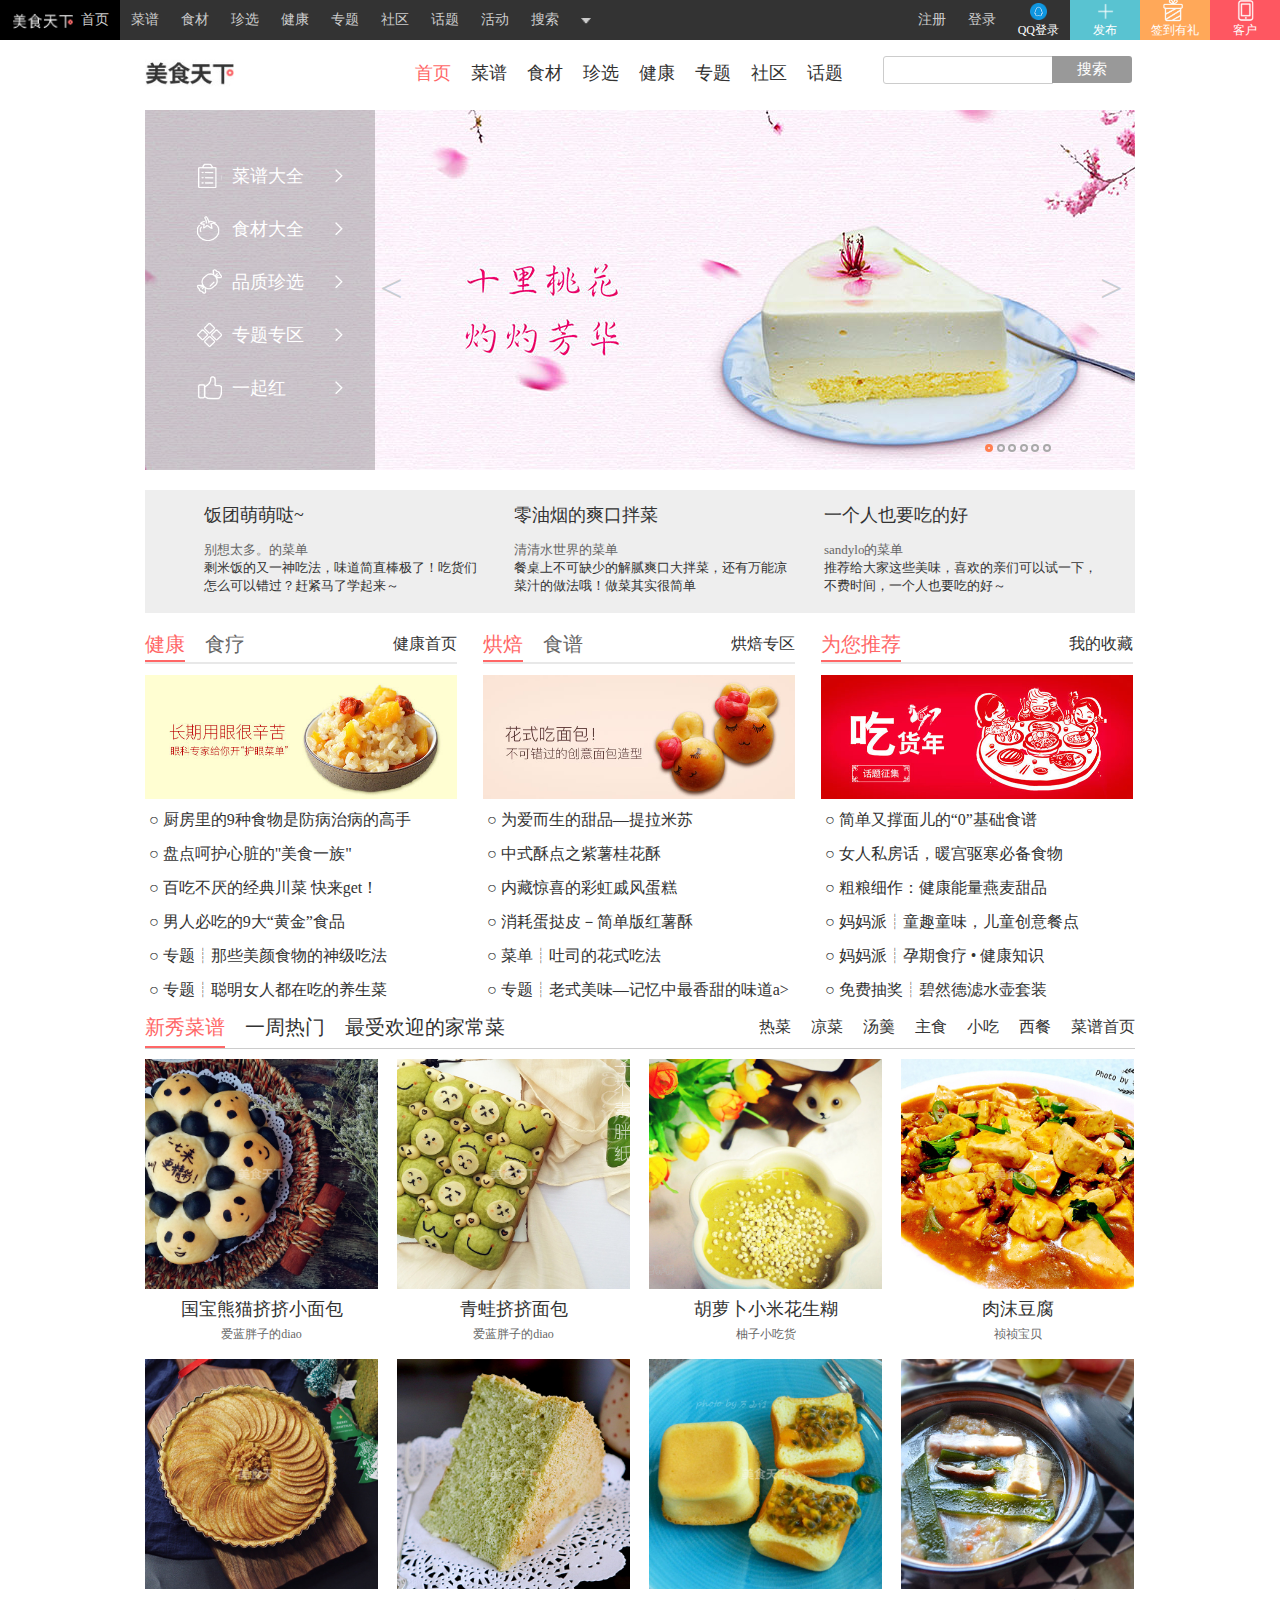
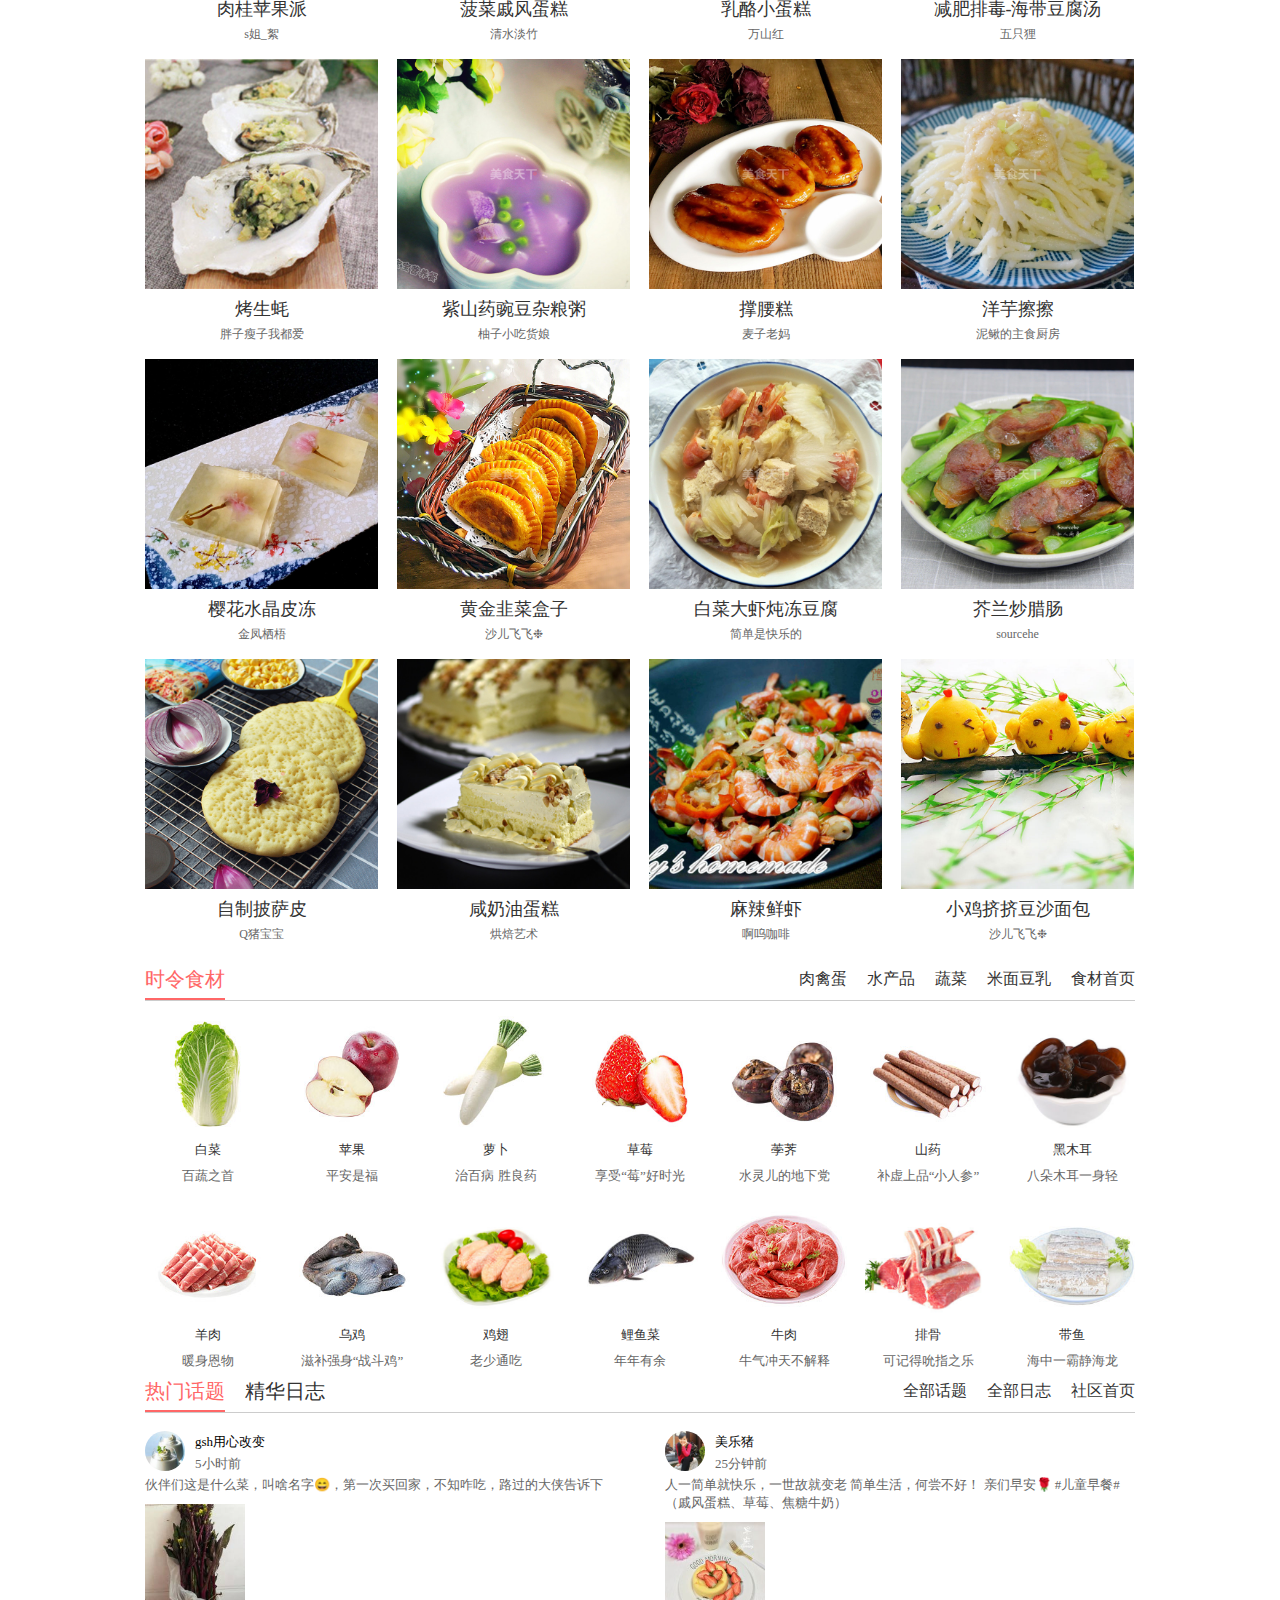
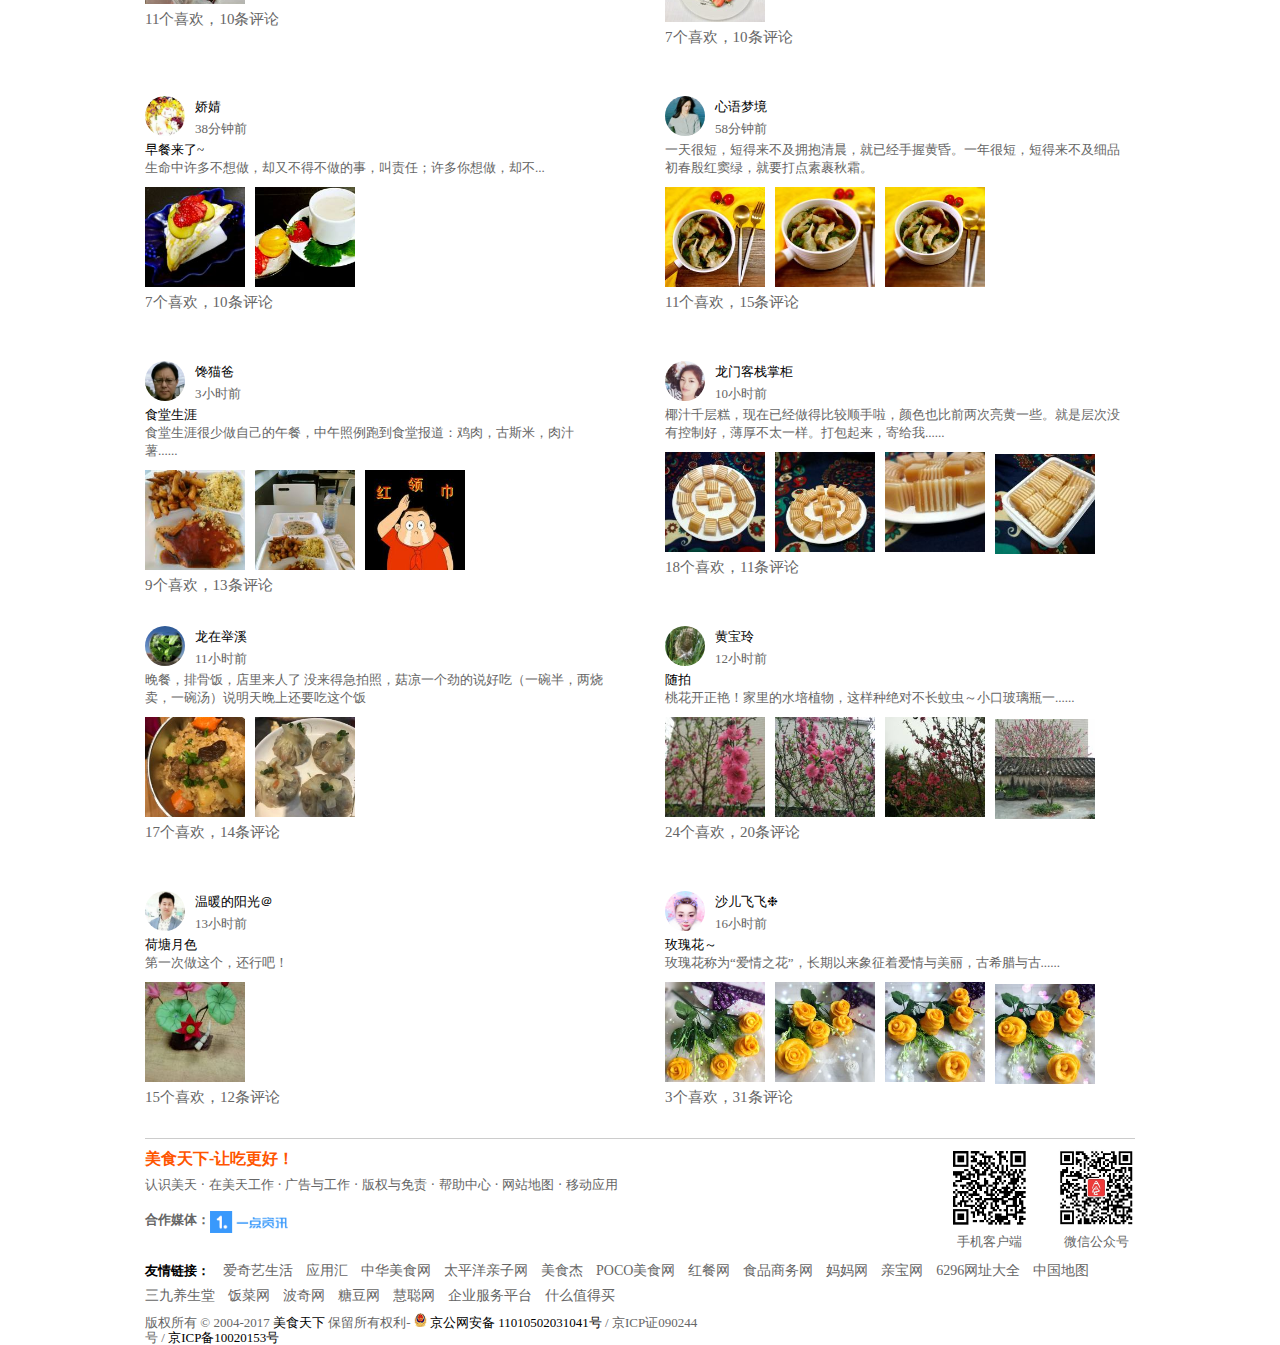
<file: index.html>
<!DOCTYPE html>
<html>
	<head>
		<meta charset="UTF-8">
		<title></title>
		<link rel="stylesheet" type="text/css" href="css/meishi.css"/>
		<link rel="stylesheet" href="css/common.css" />
		<script  src="js/goTotop.js"></script>
	</head>
	<body>
				<!------------头部导航栏------->
			<header>
				<div class="top_left fl"><!--左边导航-->
					<ul>
						<li  class="meishi_logo"><a href="index.html" title="美食天下"><img src="image/meishi/logo.png"/><span style="color:rgb(204, 204, 204)">首页</span></a></li>
						<li><a href="html/caipu_shouye.html" title="菜谱">菜谱</a></li>
						<li><a href="html/shicai.html"title="食材">食材</a></li>
						<li><a href="html/zhenxuan.html" title="珍选">珍选</a></li>
						<li><a href="html/jiankang.html"title="健康">健康</a></li>
						<li><a href="html/zhuanti.html"title="专题">专题</a></li>
						<li><a href="html/shequ.html"title="社区">社区</a></li>
						<li><a href="html/huati.html" title="话题">话题</a></li>
						<li><a href="html/huodong.html" title="活动">活动</a></li>
						<li><a href=""title="搜索">搜索</a></li>
						<li class="sanjiao_sub">
							<img src="image/meishi/sanjiao.png"  width="10" height="40"/>
							<div >
								<p><a>烘焙</a></p>
								<p><a>妈妈派</a></p>
							</div>
						   
						</li>
					</ul>
				 
				</div><!--左边导航结束-->
				<!--右边导航-->
				<div class="top_right fr">
					<ul>
						<li><a href="html/login.html">注册</a></li>
						<li><a href="html/login.html">登录</a></li>
						<li  class="qq"><a href="">QQ登录</a>
							<div class="qq_sub">
								<p><a href="">微博登录</a></p>
								<p><a href="">微信登录</a></p>
							</div>
						
						</li>
						<li style="background: #59c3d1;" class="fabu""><a href="javascript:;" class="fa">发布</a>
							<div class="fabu_sub">
								<p><a href="javascript:;">发菜谱</a></p>
								<p><a href="javascript:;">发话题</a></p>
								<p><a href="javascript:;">发日志</a></p>
							</div>
						</li>
						<li style="background: #ffa859;"  class="qiandao"><a href=""class="qa">签到有礼</a></li>
						<li style="background: #fe5761" class="kehu"><a href="" class="ka"> 客户</a></li>
					</ul>
					
					
				</div>
				<!--右边导航结束-->
			</header>
			<!--头部导航栏结束-->
			<!--<header>
				<div class="top_left fl">
					<ul>
						<li  class="meishi_logo"><a href="index.html" title="美食天下"><img src="image/meishi/logo.png"/><span>首页</span></a></li>
						<li><a href="html/caipu_shouye.html" title="菜谱">菜谱</a></li>
						<li><a href="html/shicai.html"title="食材">食材</a></li>
						<li><a href="html/zhenxuan.html" title="珍选">珍选</a></li>
						<li><a href="html/jiankang.html"title="健康">健康</a></li>
						<li><a href="html/zhuanti.html"title="专题">专题</a></li>
						<li><a href="html/shequ.html"title="社区">社区</a></li>
						<li><a href="html/huati.html" title="话题">话题</a></li>
						<li><a href="html/huodong.html" title="活动">活动</a></li>
						<li><a href=""title="搜索">搜索</a></li>
						<li class="sanjiao_sub">
							<img src="image/meishi/sanjiao.png"  width="10" height="40"/>
							<div >
								<p><a>烘焙</a></p>
								<p><a>妈妈派</a></p>
							</div>
						    
						
							
						</li>
					</ul>
				 
				</div>
				<div class="top_right">
					<ul>
						<li><a href="html/login.html">注册</a></li>
						<li><a href="html/login.html">登录</a></li>
						<li  class="qq"><a href="">QQ登录</a>
							<div class="qq_sub">
								<p><a href="">微博登录</a></p>
								<p><a href="">微信登录</a></p>
							</div>
						
						</li>
						<li style="background: #59c3d1;" class="fabu""><a href="" class="fa">发布</a>
							<div class="fabu_sub">
								<p><a href="">发菜谱</a></p>
								<p><a href="">发话题</a></p>
								<p><a href="">发日志</a></p>
							</div>
						</li>
						<li style="background: #ffa859;"  class="qiandao"><a href=""class="qa">签到有礼</a></li>
						<li style="background: #fe5761" class="kehu"><a href="" class="ka"> 客户</a></li>
					</ul>
					
					
				</div>
			</header>-->
			
			<!--下边-->
			<div class="bottom clearfix">
				<div class="nanv clearfix"><!--导航栏-->
					<a href="" class="fl"><img src="image/meishi/meishi.jpg" height="68"/></a>
					<ul class="fl content_nanv" style="margin-left:-40px;overflow:hidden;">
						<li><a href=""style="
	color: #ff6767;
;">首页</a></li>
						<li><a href="html/caipu_shouye.html" title="菜谱">菜谱</a></li>
						<li><a href="html/shicai.html"title="食材">食材</a></li>
						<li><a href="html/zhenxuan.html" title="珍选">珍选</a></li>
						<li><a href="html/jiankang.html"title="健康">健康</a></li>
						<li><a href="html/zhuanti.html"title="专题">专题</a></li>
						<li><a href="html/shequ.html"title="社区">社区</a></li>
						<li><a href="html/huati.html" title="话题">话题</a></li>
					</ul>
					<div class="input fl">
						
						<form action="">
							<input type="search"  class="search_inp"/>
							
							<a href="" class="a_btn"><input type="button" class="button_inp" value="搜索" /></a>
							
						</form>
						
					</div>
					
				</div><!--导航栏结束-->
				<!----------------------------------------------------------------------->
				<div id="banner"><!--banner内容-->
					
						<div style="z-index:2;" class="control">
							<span id="pre"><</span>
                            <span id="next">></span>
                             <ul id="dot">

                                <li index="0" class="on"></li>
                                <li index="1"></li>
                                <li index="2"></li>
                                <li index="3"></li>
                                <li index="4"></li>
                                <li index="5"></li>
                              

                            </ul>
						</div>
						
						<div class="banner_nanv" style="z-index:3;">
							<ul >
							     <li><a href="html/caipu_shouye.html" title="菜谱" class="caipu">菜谱大全<span class="fr"></span></a>
							     	<div class="banner_nanv_sub clearfix" style="z-index:3;">
							     		<a href="">&nbsp;冬季食谱<br /><span>看看大家都在吃啥</span></a>
							     		<a href="" >     早餐<span>像国王一样早餐</span></a>
							     		<a href="">   高颜值<span>颜控专用通道</span></a>
							     		<a href="">    凉菜<span>精选2600道</span></a>
							     		<a href="">     热菜<span>精选42500道</span></a>
							     		<a href="">     汤羹<span>精选6800道</span></a>
							     		<a href="">     主食<span>精选18000道</span></a>
							     		<a href="">     小吃<span>精选11000道</span></a>
							     		<a href=""> 酱泡腌菜<span>精选700道</span></a>
							     		<a href="">  新秀菜谱<span>最新的优秀菜谱</span></a>
							     		<a href=""> &nbsp;人气菜肴<span>超过50人收藏</span></a>
							     		<a href="">  所有分类<span>美天的神奇饭盒</span></a>
							     	</div>
							     	
							     </li>
							     <li><a href="html/shicai.html"title="食材" class="shicai">食材大全<span class="fr"></span></a>
							     	<div class="banner_nanv_sub clearfix" style="z-index:3;">
							     		<a href="">     秋葵<span>新晋C王</span></a>
							     		<a href="" >    西红柿<span>共3160道菜谱</span></a>
							     		<a href="">    黑木耳<span>百搭配菜，防雾霾</span></a>
							     		<a href="">   小龙虾<span>红到勾心，辣到流泪</span></a>
							     		<a href="">     螃蟹<span>全民爆红</span></a>
							     		<a href="">     鸡翅<span>共1156道菜谱</span></a>
							     		<a href="">   肉禽蛋<span>共231种</span></a>
							     		<a href="">   水产品<span>共288种</span></a>
							     		<a href="">  蔬菜瓜菌<span>共473种</span></a>
							     		<a href=""> &nbsp;鲜果干果<span>共196种</span></a>
							     		<a href="">  米面豆乳<span>共180种</span></a>
							     		
							     		<a href=""> 营养排行<span>看看谁TOP！</span></a>
							     	</div>
							     </li>
							     <li><a href="html/zhenxuan.html" title="珍选" class="pinzhi">品质珍选<span class="fr"></span></a>
							     	<div class="banner_nanv_sub clearfix" style="z-index:3;">
							     		<a href="">  浪漫七夕<span>为他挑选一份小礼物</span></a>
							     		<a href="" >   葡萄酒<span>亚马逊海外直采</span></a>
							     		<a href="">     咖啡<span>和生活约会</span></a>
							     		<a href=""> 限时秒杀<span>抢到就是赚到，手慢无</span></a>
							     		<a href="">   白菜价<span>超值爆款</span></a>
							     		<a href="">  买了又买<span> 又双叒叕买</span></a>
							     		<a href="">  厨房神器<span>神器在手，美食无忧</span></a>
							     		<a href="">  镇店之宝<span>不可错过的明星产品</span></a>
							     		<a href="">  海淘食光<span>搜罗全世界的好东西</span></a>
							     		
							     	</div>
							     </li>
							     <li><a href="html/zhuanti.html" class="zhuanti">专题专区<span class="fr"></span></a>
							     	<div class="banner_nanv_sub clearfix" style="z-index:3;">
							     		<a href="">     菜单<span>由网友创建的专题</span></a>
							     		<a href="" >    家常菜谱<span>居家必备368款</span></a>
							     		<a href="">   食疗食补<span>共212个专题</span></a>
							     		<a href="" style="background: url(image/meishi/mamapai.jpg) no-repeat 10px 20px;background-size: 100%; width:180px; height: 100%;" ></a>
							     		<a href="" style="background: url(image/meishi/hongbei.jpg) no-repeat 10px 20px; background-size: 100%; width:180px; height: 100%;" ></a>
							     	</div>
							     </li>
							     <li><a href="" class="yiqihong">一起红<span class="fr"></span></a>
							     	<div class="banner_nanv_sub clearfix" style="z-index:3;">
							     	<a href="" style="background: url(image/meishi/erweima.jpg) no-repeat 130px; width: 450px; height: 170px; background-size:25%;"></a>
							     	<a href="" style="background: url(image/meishi/tu.jpg) no-repeat; width: 450px; height: 170px; background-size:80%;"></a>
							     	</div>
							     </li>
						    </ul>
						</div>
						<div id="list" style="z-index:1;">
							<a href="#" style="z-index: 6; display: block;" ><img src="image/meishi/banner01.jpg"></a>
							<a href="#" style="z-index: 5; display: none;" ><img src="image/meishi/banner02.jpg"></a>
                            <a href="#" style="z-index: 4; display: none;" ><img src="image/meishi/banner03.jpg" ></a>
                            <a href="#" style="z-index: 3; display: none;"><img src="image/meishi/banner04.jpg"></a>
                            <a href="#" style="z-index: 2; display: none;"><img src="image/meishi/banner05.jpg"></a>
                            <a href="#" style="z-index: 1; display: none;"><img src="image/meishi/banner06.jpg"></a>
							
						</div>
						
						
						
						
						
					
					
				    
					
				</div>
				<!---------------------------------------介绍----------------------------->
				<!--介绍内容-->
				<div class="jieshao">
					<div class="jieshao_control" >
							<div id="jieshao_pre"><</div>
                            <div id="jieshao_next">></div>
                             <!--<div id="jieshao_list">-->
					</div>
				    <div id="jieshao_window" >
				    	
                             	<ul id="jieshao_list" style="left:-930px;">
                             		<li><!--04-->
                             			<h2><a href="">春季减脂美味</a></h2>
                             			<p><span>all茄党的菜单   </span><br />春季各种新鲜蔬菜、水果陆续上市，把它们搭配起来食用，既美味又能减肥呢～</p>
                             		</li>
                             		<li>
                             			<h2><a href="">西式糕点</a></h2>
                             			<p><span>weiliya1986的菜单  </span><br />西点，那香甜的味道，不管对男生或是女生而言，无疑都是一种无可抵挡的甜蜜诱</p>
                             		</li>
                             		<li>
                             			<h2><a href="">白色情人节，送给纯洁的TA</a></h2>
                             			<p><span>小美的菜单    </span><br />纯手工曲奇是“白色情人节”的主要礼物，更多的白色情人节礼物供你选择哦~</p>
                             		</li><!--044-->
                             		<li><!--01-->
                             			<h2><a href="">饭团萌萌哒~</a></h2>
                             			<p><span>别想太多。的菜单</span><br />剩米饭的又一神吃法，味道简直棒极了！吃货们怎么可以错过？赶紧马了学起来～</p>
                             		</li>
                             		<li>
                             			<h2><a href="">零油烟的爽口拌菜</a></h2>
                             			<p><span>清清水世界的菜单  </span><br />餐桌上不可缺少的解腻爽口大拌菜，还有万能凉菜汁的做法哦！做菜其实很简单</p>
                             		</li>
                             		<li>
                             			<h2><a href="">一个人也要吃的好</a></h2>
                             			<p><span>sandylo的菜单</span><br />推荐给大家这些美味，喜欢的亲们可以试一下，不费时间，一个人也要吃的好～</p>
                             		</li><!--011-->
                             		<li><!--02-->
                             			<h2><a href="">美味虾的做法</a></h2>
                             			<p><span>衰哥哥的菜单   </span><br />鲜虾是很多吃货的大爱，口感Q弹，而且操作起来也不难，喜欢的快来试试吧~</p>
                             		</li>
                             		<li>
                             			<h2><a href="">营养早餐</a></h2>
                             			<p><span>入他心っ的菜单  </span><br />这里为你整理了丰富的早餐食谱，让你分分钟就能搞定营养健康的早餐～</p>
                             		</li>
                             		<li>
                             			<h2><a href="">滋味烤箱菜</a></h2>
                             			<p><span>好吃宝妈的菜单   </span><br />烤箱不仅可以做出美味诱人的面包、蛋糕，还可以做出各式美味的烤箱菜哦～</p>
                             		</li>
                             		<li><!--03-->
                             			<h2><a href="">惊蛰食甘，润燥解烦</a></h2>
                             			<p><span>小美的菜单   </span><br />惊蛰前后多吃甘甜的碱性食物，坚持“省酸增甘”的饮食原则，以健脾益胃，增进</p>
                             		</li>
                             		<li>
                             			<h2><a href="">菜里放蒜，必定下饭</a></h2>
                             			<p><span>精灵蜜豆的菜单   </span><br />大蒜清脆爽口，用大蒜烧菜更是锦上添花，特别是大蒜烧荤菜不仅能去腥增鲜！</p>
                             		</li>
                             		<li>
                             			<h2><a href="">土豆，怎么做都好吃！</a></h2>
                             			<p><span>srgl的菜单 </span><br />每个吃货都有道特别爱吃的土豆菜品，因为它无论主食、主菜或零食，都能hold住。</p>
                             		</li><!--033-->
                             		<li><!--04-->
                             			<h2><a href="">春季减脂美味</a></h2>
                             			<p><span>all茄党的菜单   </span><br />春季各种新鲜蔬菜、水果陆续上市，把它们搭配起来食用，既美味又能减肥呢～</p>
                             		</li>
                             		<li>
                             			<h2><a href="">西式糕点</a></h2>
                             			<p><span>weiliya1986的菜单  </span><br />西点，那香甜的味道，不管对男生或是女生而言，无疑都是一种无可抵挡的甜蜜诱</p>
                             		</li>
                             		<li>
                             			<h2><a href="">白色情人节，送给纯洁的TA</a></h2>
                             			<p><span>小美的菜单    </span><br />纯手工曲奇是“白色情人节”的主要礼物，更多的白色情人节礼物供你选择哦~</p>
                             		</li><!--044-->
                             		<li><!--01-->
                             			<h2><a href="">饭团萌萌哒~</a></h2>
                             			<p><span>别想太多。的菜单</span><br />剩米饭的又一神吃法，味道简直棒极了！吃货们怎么可以错过？赶紧马了学起来～</p>
                             		</li>
                             		<li>
                             			<h2><a href="">零油烟的爽口拌菜</a></h2>
                             			<p><span>清清水世界的菜单  </span><br />餐桌上不可缺少的解腻爽口大拌菜，还有万能凉菜汁的做法哦！做菜其实很简单</p>
                             		</li>
                             		<li>
                             			<h2><a href="">一个人也要吃的好</a></h2>
                             			<p><span>sandylo的菜单</span><br />推荐给大家这些美味，喜欢的亲们可以试一下，不费时间，一个人也要吃的好～</p>
                             		</li><!--011-->
                             		
                             	</ul>
                             	
                             <!--</div>-->
                             
						<!--</div>-->
						
					
				    </div>
					
				</div>
				<!--------------------------------------------------------------------------->
				<div class="lanmu"><!--栏目新闻-->
					<div class="lanmu_news fl">
						<div class="lanmu_title"><!--栏目标题-->
							<ul class="fl title_left">
								<li><a href="">健康</a></li>
								<li><a href="">食疗</a></li>
							</ul>
							<p class="fr title_right"><a href="">健康首页</a></p>
						</div>
						<div><!--栏目图片-->
							<a href=""><img src="image/meishi/jk01.jpg" width="312" height="124"/></a>
						</div>
						<div class="lanmu_content"><!--栏目内容-->
							<ul class="fl"><!--内容01-->
								<li><a href="">&nbsp;○&nbsp;厨房里的9种食物是防病治病的高手</a></li>
								<li><a href="">&nbsp;○&nbsp;盘点呵护心脏的"美食一族"</a></li>
								<li><a href="">&nbsp;○&nbsp;百吃不厌的经典川菜 快来get！</a></li>
								<li><a href="">&nbsp;○&nbsp;男人必吃的9大“黄金”食品</a></li>
								<li><a href="">&nbsp;○&nbsp;专题┊那些美颜食物的神级吃法</a></li>
								<li><a href="">&nbsp;○&nbsp;专题┊聪明女人都在吃的养生菜</a></li>
								
							</ul>
							
							
						</div>
						
					</div><!--结束-->
					<div class="lanmu_news fl" style="margin: 0 26px;"><!--栏目新闻02-->
						
						<div class="lanmu_title"><!--栏目标题02-->
							<ul class="fl title_left">
								<li><a href="">烘焙</a></li>
								<li><a href="">食谱</a></li>
							</ul>
							<p class="fr title_right"><a href="">烘焙专区</a></p>
						</div>
						<div><!--栏目图片02-->
							<a href=""><img src="image/meishi/jk02.jpg" width="312" height="124"/></a>
						</div>
						<div class="lanmu_content"><!--栏目内容02-->
							<ul class="fl"><!--内容02-->
								<li><a href="">&nbsp;○&nbsp;为爱而生的甜品—提拉米苏</a></li>
								<li><a href="">&nbsp;○&nbsp;中式酥点之紫薯桂花酥</a></li>
								<li><a href="">&nbsp;○&nbsp;内藏惊喜的彩虹戚风蛋糕</a></li>
								<li><a href="">&nbsp;○&nbsp;消耗蛋挞皮－简单版红薯酥</a></li>
								<li><a href="">&nbsp;○&nbsp;菜单┊吐司的花式吃法</a></li>
								<li><a href="">&nbsp;○&nbsp;专题┊老式美味—记忆中最香甜的味道a></li>
								
							</ul>
							
							
						</div>
						
					</div><!--结束-->
					<div class="lanmu_news fl"><!--栏目新闻03-->
						
						<div class="lanmu_title"><!--栏目标题03-->
							<ul class="fl title_left">
								<li><a href=""style="color: #FF6767; border-bottom: 2px solid #FF6767;">为您推荐</a></li>
								
							</ul>
							<p class="fr title_right"><a href="">我的收藏</a></p>
						</div>
						<div><!--栏目图片-->
							<a href=""><img src="image/meishi/jk03.jpg" width="312" height="124"/></a>
						</div>
						<div class="lanmu_content"><!--栏目内容-->
							<ul class="fl"><!--内容03-->
								<li><a href="">&nbsp;○&nbsp;简单又撑面儿的“0”基础食谱</a></li>
								<li><a href="">&nbsp;○&nbsp;女人私房话，暖宫驱寒必备食物</a></li>
								<li><a href="">&nbsp;○&nbsp;粗粮细作：健康能量燕麦甜品</a></li>
								<li><a href="">&nbsp;○&nbsp;妈妈派┊童趣童味，儿童创意餐点</a></li>
								<li><a href="">&nbsp;○&nbsp;妈妈派┊孕期食疗 • 健康知识</a></li>
							    <li><a href="">&nbsp;○&nbsp;免费抽奖┊碧然德滤水壶套装</a></li>
								
							</ul>
							
							
						</div>
						
					</div><!--结束-->
				</div>
				<!-----------------------------新秀菜谱------------------------------------------------------------>
				<div class="title clearfix"><!--菜单标题-->
					<div class="title_left fl"><!--菜单标题左边-->
						<ul>
							<li><a href="">新秀菜谱</a></li>
							<li><a href="">一周热门</a></li>
							<li><a href="">最受欢迎的家常菜</a></li>
						</ul>
						
					</div>
					<div class="title_right fr"><!--菜单右边-->
						<ul>
							<li><a href="">热菜</a></li>
							<li><a href="">凉菜</a></li>
							<li><a href="">汤羹</a></li>
							<li><a href="">主食</a></li>
							<li><a href="">小吃</a></li>
							<li><a href="">西餐</a></li>
							<li><a href="">菜谱首页</a></li>
						</ul>
						
					</div><!--菜单标题结束-->
				</div>
					<div class="menu_list clearfix"><!--菜单列表-->
						<div class="menu_list_tr clearfix"><!--菜单第一行-->
							<ul >
								
								<li ><!--01-->
									<div class="dazi"><a href="" class="dazi"><span><img src="image/meishi/cp55 (2).jpg" width="233" height="230"/></span>国宝熊猫挤挤小面包</a></div>
									<span class="xioazi"><a href="" >爱蓝胖子的diao</a></span>
								</li>
								<li ><!--02-->
									<div class="dazi"><a href="" class="dazi"><span><img src="image/meishi/cp55 (3).jpg" width="233" height="230"/></span>青蛙挤挤面包</a></div>
									<span class="xioazi"><a href="" >爱蓝胖子的diao</a></span>
								</li>
								<li ><!--03-->
									<div class="dazi"><a href="" class="dazi"><span><img src="image/meishi/cp55 (4).jpg" width="233" height="230"/></span>胡萝卜小米花生糊</a></div>
									<span class="xioazi"><a href="" >柚子小吃货</a></span>
								</li>
								<li  style="margin: 0;"><!--04-->
									<div class="dazi"><a href="" class="dazi"><span><img src="image/meishi/cp55 (5).jpg" width="233" height="230"/></span>肉沫豆腐</a></div>
									<span class="xioazi"><a href="" >祯祯宝贝</a></span>
								</li>
								
																
							</ul>
													
						</div><!--菜单第一行结束-->
						<div class="menu_list_tr clearfix"><!--菜单第2行-->
							<ul >
								
								<li ><!--01-->
									<div class="dazi"><a href="" class="dazi"><span><img src="image/meishi/cp55 (6).jpg" width="233" height="230"/></span>肉桂苹果派</a></div>
									<span class="xioazi"><a href="" >s姐_絮</a></span>
								</li>
								<li ><!--02-->
									<div class="dazi"><a href="" class="dazi"><span><img src="image/meishi/cp55 (7).jpg" width="233" height="230"/></span>菠菜戚风蛋糕</a></div>
									<span class="xioazi"><a href="" >清水淡竹</a></span>
								</li>
								<li ><!--03-->
									<div class="dazi"><a href="" class="dazi"><span><img src="image/meishi/cp55 (8).jpg" width="233" height="230"/></span>乳酪小蛋糕</a></div>
									<span class="xioazi"><a href="" >万山红</a></span>
								</li>
								<li  style="margin: 0;"><!--04-->
									<div class="dazi"><a href="" class="dazi"><span><img src="image/meishi/cp55 (9).jpg" width="233" height="230"/></span>减肥排毒-海带豆腐汤</a></div>
									<span class="xioazi"><a href="" >五只狸</a></span>
								</li>
								
																
							</ul>
													
						</div><!--菜单第3行结束-->
						<div class="menu_list_tr clearfix"><!--菜单第2行-->
							<ul >
								
								<li ><!--01-->
									<div class="dazi"><a href="" class="dazi"><span><img src="image/meishi/cp55 (10).jpg" width="233" height="230"/></span>烤生蚝</a></div>
									<span class="xioazi"><a href="" >胖子瘦子我都爱</a></span>
								</li>
								<li ><!--02-->
									<div class="dazi"><a href="" class="dazi"><span><img src="image/meishi/cp55 (11).jpg" width="233" height="230"/></span>紫山药豌豆杂粮粥</a></div>
									<span class="xioazi"><a href="" >柚子小吃货娘</a></span>
								</li>
								<li ><!--03-->
									<div class="dazi"><a href="" class="dazi"><span><img src="image/meishi/cp55 (12).jpg" width="233" height="230"/></span>撑腰糕</a></div>
									<span class="xioazi"><a href="" >麦子老妈</a></span>
								</li>
								<li  style="margin: 0;"><!--04-->
									<div class="dazi"><a href="" class="dazi"><span><img src="image/meishi/cp55 (13).jpg" width="233" height="230"/></span>洋芋擦擦</a></div>
									<span class="xioazi"><a href="" >泥鳅的主食厨房</a></span>
								</li>
								
																
							</ul>
													
						</div><!--菜单第4行结束-->
						<div class="menu_list_tr clearfix"><!--菜单第2行-->
							<ul >
								
								<li ><!--01-->
									<div class="dazi"><a href="" class="dazi"><span><img src="image/meishi/cp55 (14).jpg" width="233" height="230"/></span>樱花水晶皮冻</a></div>
									<span class="xioazi"><a href="" >金凤栖梧</a></span>
								</li>
								<li ><!--02-->
									<div class="dazi"><a href="" class="dazi"><span><img src="image/meishi/cp55 (15).jpg" width="233" height="230"/></span>黄金韭菜盒子
</a></div>
									<span class="xioazi"><a href="" >沙儿飞飞❉</a></span>
								</li>
								<li ><!--03-->
									<div class="dazi"><a href="" class="dazi"><span><img src="image/meishi/cp55 (16).jpg" width="233" height="230"/></span>白菜大虾炖冻豆腐</a></div>
									<span class="xioazi"><a href="" >简单是快乐的</a></span>
								</li>
								<li  style="margin: 0;"><!--04-->
									<div class="dazi"><a href="" class="dazi"><span><img src="image/meishi/cp55 (17).jpg" width="233" height="230"/></span>芥兰炒腊肠</a></div>
									<span class="xioazi"><a href="" >sourcehe</a></span>
								</li>
								
																
							</ul>
													
						</div><!--菜单第5行结束-->
						<div class="menu_list_tr clearfix"><!--菜单第2行-->
							<ul >
								
								<li ><!--01-->
									<div class="dazi"><a href="" class="dazi"><span><img src="image/meishi/cp55 (18).jpg" width="233" height="230"/></span>自制披萨皮</a></div>
									<span class="xioazi"><a href="" >Q猪宝宝</a></span>
								</li>
								<li ><!--02-->
									<div class="dazi"><a href="" class="dazi"><span><img src="image/meishi/cp55 (19).jpg" width="233" height="230"/></span>咸奶油蛋糕</a></div>
									<span class="xioazi"><a href="" >烘焙艺术</a></span>
								</li>
								<li ><!--03-->
									<div class="dazi"><a href="" class="dazi"><span><img src="image/meishi/ml.jpg" width="233" height="230"/></span>麻辣鲜虾</a></div>
									<span class="xioazi"><a href="" >啊呜咖啡</a></span>
								</li>
								<li  style="margin: 0;"><!--04-->
									<div class="dazi"><a href="" class="dazi"><span><img src="image/meishi/xj.jpg" width="233" height="230"/></span>小鸡挤挤豆沙面包</a></div>
									<span class="xioazi"><a href="" >沙儿飞飞❉</a></span>
								</li>
								
																
							</ul>
													
						</div><!--菜单第5行结束-->
						
						
					</div><!--菜单结束-->
					
					
				
				<!------------食材---------------------->
				<div class="title clearfix"><!--食材标题-->
					<div class="title_left fl"><!--食材左边左边-->
						<ul>
							<li><a href="">时令食材</a></li>
							
						</ul>
						
					</div>
					<div class="title_right fr"><!--食材右边-->
						<ul>
							<li><a href="">肉禽蛋</a></li>
							<li><a href="">水产品</a></li>
							<li><a href="">蔬菜</a></li>
							<li><a href="">米面豆乳</a></li>
							<li><a href="">食材首页</a></li>
							
						</ul>
						
					</div>
					
				</div><!--食材标题结束-->
				<div class="sicai_img clearfix"><!--食材展示区-->
					<ul class="clearfix" style="margin-top: 10px;"><!--第一行-->
						<li><!--01-->
							<a href=""><img src="image/meishi/baicai.jpg" width="126" height="126"/>白菜</a>
							<span>百蔬之首</span>
						</li>
						<li><!--02-->
							<a href=""><img src="image/meishi/pingguo.jpg" width="126" height="126"/>苹果</a>
							<span>平安是福</span>
						</li>
						<li><!--03-->
							<a href=""><img src="image/meishi/luobo.jpg" width="126" height="126"/>萝卜</a>
							<span>治百病 胜良药</span>
						</li>
						<li><!--04-->
							<a href=""><img src="image/meishi/caomei.jpg" width="126" height="126"/>草莓</a>
							<span>享受“莓”好时光</span>
						</li>
						<li><!--05-->
							<a href=""><img src="image/meishi/biqi.jpg" width="126" height="126"/>荸荠</a>
							<span>水灵儿的地下党</span>
						</li>
						<li><!--06-->
							<a href=""><img src="image/meishi/shanyao.jpg" width="126" height="126"/>山药</a>
							<span>补虚上品“小人参”</span>
						</li>
						<li style="margin: 0;"><!--07-->
							<a href=""><img src="image/meishi/heimuer.jpg" width="126" height="126"/>黑木耳</a>
							<span>八朵木耳一身轻</span>
						</li>
					</ul><!--第一行结束-->
					<ul class="fl " style="margin-top: 10px;"><!--第2行-->
						<li><!--01-->
							<a href=""><img src="image/meishi/yangrou.jpg" width="126" height="126"/>羊肉</a>
							<span>暖身恩物</span>
						</li>
						<li><!--02-->
							<a href=""><img src="image/meishi/wuji.jpg" width="126" height="126"/>乌鸡</a>
							<span>滋补强身“战斗鸡”</span>
						</li>
						<li><!--03-->
							<a href=""><img src="image/meishi/jichi.jpg" width="126" height="126"/>鸡翅</a>
							<span>老少通吃</span>
						</li>
						<li><!--04-->
							<a href=""><img src="image/meishi/liyu.jpg" width="126" height="126"/>鲤鱼菜</a>
							<span>年年有余</span>
						</li>
						<li><!--05-->
							<a href=""><img src="image/meishi/niurou.jpg" width="126" height="126"/>牛肉</a>
							<span>牛气冲天不解释</span>
						</li>
						<li><!--06-->
							<a href=""><img src="image/meishi/paigu.jpg" width="126" height="126"/>排骨</a>
							<span>可记得吮指之乐</span>
						</li>
						<li style="margin: 0;"><!--07-->
							<a href="http://www.meishichina.com/YuanLiao/DaiYu/"><img src="image/meishi/daiyu.jpg" width="126" height="126"/>带鱼</a>
							<span>海中一霸静海龙</span>
						</li>
					</ul><!--第2行结束-->
							
					
				</div><!--食材展示结束-->
				<!-----------------------热门话题·----------------------------------->
				<div class="title clearfix"><!--热门话题标题-->
					<div class="title_left fl"><!--热门话题左边-->
						<ul>
							<li><a href="">热门话题</a></li>
							<li><a href="">精华日志</a></li>
							
						</ul>
						
					</div>
					<div class="title_right fr"><!--热门话题右边-->
						<ul>
							<li><a href="">全部话题</a></li>
							<li><a href="">全部日志</a></li>
							<li><a href="">社区首页</a></li>
							
						</ul>
						
					</div>
					
				</div><!--热门话题标题结束-->
				<div class="huati_content clearfix"><!--热门话题内容开始-->
					<ul>
						<!--第一行-->
						<li class="margin_right"><!--左边01-->
							<div><a href=""><img src="image/meishi/yx.jpg"/></a></div><!--头像-->
							<div><a href="">gsh用心改变</a><span>5小时前</span></div><!--头像介绍-->
							<p class="clearfix"><a href="">
								
								
								伙伴们这是什么菜，叫啥名字😄，第一次买回家，不知咋吃，路过的大侠告诉下
								
							</a>
							<a href=""><img src="image/meishi/yx01.jpg" alt="" /></a>
							
							</p>
							<span>11个喜欢，10条评论</span>
						</li>
						<li ><!--右边-->
							<div><a href="http://home.meishichina.com/space-5821627.html"><img src="image/meishi/mlz.jpg"/></a></div><!--头像-->
							<div><a href="">美乐猪</a><span>25分钟前</span></div><!--头像介绍-->
							<p class="clearfix"><a href="http://home.meishichina.com/pai-750937.html">
								
								
								人一简单就快乐，一世故就变老 简单生活，何尝不好！ 亲们早安🌹 #儿童早餐#（戚风蛋糕、草莓、焦糖牛奶）
								
							</a>
							<a href="http://home.meishichina.com/pai-750937.html"><img src="image/meishi/ml01.jpg" alt="" /></a>
							
							</p>
							<span>7个喜欢，10条评论</span>
						</li><!--右边结束-->
						<!--第一行结束-->
						<li class="margin_right"><!--左边01-->
							<div><a href=""><img src="image/meishi/jq.jpg"/></a></div><!--头像-->
							<div><a href="http://home.meishichina.com/space-7467224.html">娇婧</a><span>38分钟前</span></div><!--头像介绍-->
							<p class="clearfix"><a href="http://home.meishichina.com/pai-750931.html">
								<span >早餐来了~</span>
								
								生命中许多不想做，却又不得不做的事，叫责任；许多你想做，却不...
								
							</a>
							<a href="http://home.meishichina.com/pai-750931.html"><img src="image/meishi/jq01.jpg" alt="" /><img src="image/meishi/jq02.jpg"/></a>
							
							</p>
							<span>7个喜欢，10条评论</span>
						</li>
						<li ><!--右边-->
							<div><a href="http://home.meishichina.com/space-9124874.html"><img src="image/meishi/xy.jpg"/></a></div><!--头像-->
							<div><a href="http://home.meishichina.com/space-9124874.html">心语梦境</a><span>58分钟前</span></div><!--头像介绍-->
							<p class="clearfix"><a href="http://home.meishichina.com/pai-750922.html">
								
								
								一天很短，短得来不及拥抱清晨，就已经手握黄昏。一年很短，短得来不及细品初春殷红窦绿，就要打点素裹秋霜。

								
							</a>
							<a href="http://home.meishichina.com/pai-750922.html"><img src="image/meishi/xy03.jpg" alt="" /><img src="image/meishi/xy01.jpg"/><img src="image/meishi/xy02.jpg" alt="" /></a>
							
							</p>
							<span>11个喜欢，15条评论</span>
						</li><!--右边结束-->
						<!--第3行-->
						<li class="margin_right"><!--左边01-->
							<div><a href="http://home.meishichina.com/space-9246444.html"><img src="image/meishi/cm.jpg"/></a></div><!--头像-->
							<div><a href="http://home.meishichina.com/space-9246444.html">馋猫爸</a><span>3小时前</span></div><!--头像介绍-->
							<p class="clearfix"><a href="">
								<span >食堂生涯</span>
								
								食堂生涯很少做自己的午餐，中午照例跑到食堂报道：鸡肉，古斯米，肉汁薯......
								
							</a>
							<a href="http://home.meishichina.com/pai-750916.html"><img src="image/meishi/cm01.jpeg"/><img src="image/meishi/cm02.jpeg" alt="" /><img src="image/meishi/cm03.jpg"/></a>
							
							</p>
							<span>9个喜欢，13条评论</span>
						</li>
						<li ><!--右边-->
							<div><a href="http://home.meishichina.com/space-8526571.html"><img src="image/meishi/lm.jpg"/></a></div><!--头像-->
							<div><a href="http://home.meishichina.com/space-8526571.html">龙门客栈掌柜</a><span>10小时前</span></div><!--头像介绍-->
							<p class="clearfix"><a href="http://home.meishichina.com/pai-750892.html">
								
								
							椰汁千层糕，现在已经做得比较顺手啦，颜色也比前两次亮黄一些。就是层次没有控制好，薄厚不太一样。打包起来，寄给我......
								
							</a>
							<a href="http://home.meishichina.com/pai-750892.html"><img src="image/meishi/lm01.jpg" alt="" /><img src="image/meishi/lm02.jpg"/><img src="image/meishi/lm03.jpg" alt="" /><img src="image/meishi/lm04.jpg" style="margin: 0;"/></a>
							
							</p>
							<span>18个喜欢，11条评论</span>
						</li><!--右边结束-->
						<!--第3行结束-->
						<!--第4行-->
						<li class="margin_right"><!--左边01-->
							<div><a href="http://home.meishichina.com/space-9456392.html"><img src="image/meishi/lz.jpg"/></a></div><!--头像-->
							<div><a href="http://home.meishichina.com/space-9456392.html">龙在举溪</a><span>11小时前</span></div><!--头像介绍-->
							<p class="clearfix"><a href="http://home.meishichina.com/pai-750887.html">
								
								
								晚餐，排骨饭，店里来人了 没来得急拍照，菇凉一个劲的说好吃（一碗半，两烧卖，一碗汤）说明天晚上还要吃这个饭
								
							</a>
							<a href="http://home.meishichina.com/pai-750887.html"><img src="image/meishi/lz01.jpg" alt="" /><img src="image/meishi/lz02.jpg"/></a>
							
							</p>
							<span>17个喜欢，14条评论</span>
						</li>
						<li ><!--右边-->
							<div><a href="http://home.meishichina.com/space-9658735.html"><img src="image/meishi/hbl.jpg"/></a></div><!--头像-->
							<div><a href="http://home.meishichina.com/space-9658735.html">黄宝玲</a><span>12小时前</span></div><!--头像介绍-->
							<p class="clearfix"><a href="http://home.meishichina.com/pai-750872.html">
								<span >随拍</span>
								
								
桃花开正艳！家里的水培植物，这样种绝对不长蚊虫～小口玻璃瓶一......
								
							</a>
							<a href="http://home.meishichina.com/pai-750872.html"><img src="image/meishi/hbl01.jpg" alt="" /><img src="image/meishi/hbl02.jpg"/><img src="image/meishi/hbl03.jpg" alt="" /><img src="image/meishi/hbl04.jpg" style="margin: 0;"/></a>
							
							</p>
							<span>24个喜欢，20条评论</span>
						</li><!--右边结束-->
						<!--第4行结束-->
						<!--第5行-->
						<li class="margin_right"><!--左边01-->
							<div><a href="http://home.meishichina.com/space-9101124.html"><img src="image/meishi/wn.jpg"/></a></div><!--头像-->
							<div><a href="http://home.meishichina.com/space-9101124.html">温暖的阳光＠</a><span>13小时前</span></div><!--头像介绍-->
							<p class="clearfix"><a href="http://home.meishichina.com/pai-750859.html">
								<span >	荷塘月色</span>
								
							
                                                                       第一次做这个，还行吧！
								
							</a>
							<a href="http://home.meishichina.com/pai-750859.html"><img src="image/meishi/wn01.jpg" alt="" /></a>
							
							</p>
							<span>15个喜欢，12条评论</span>
						</li>
						<li ><!--右边-->
							<div><a href="http://home.meishichina.com/space-9012879.html"><img src="image/meishi/sr.jpg"/></a></div><!--头像-->
							<div><a href="http://home.meishichina.com/space-9012879.html">沙儿飞飞❉</a><span>16小时前</span></div><!--头像介绍-->
							<p class="clearfix"><a href="http://home.meishichina.com/pai-750833.html">
								<span >玫瑰花～</span>
								
								
玫瑰花称为“爱情之花”，长期以来象征着爱情与美丽，古希腊与古......
								
							</a>
							<a href="http://home.meishichina.com/pai-750833.html"><img src="image/meishi/sr11.jpg" alt="" /><img src="image/meishi/sr12.jpg"/><img src="image/meishi/sr03 (2).jpg" alt="" /><img src="image/meishi/sr14.jpg" style="margin: 0;"/></a>
							
							</p>
							<span>3个喜欢，31条评论</span>
						</li><!--右边结束-->
						<!--第5行结束-->
					</ul>
					
				</div><!--热门话题内容结束-->
				<div class="footer clearfix">
					<div class="erweileft fl">
						<p><a href="">美食天下-让吃更好！</a></p>
						<ul>
							<li><a href="">认识美天</a></li>
							<li>&nbsp;·&nbsp;<a href="">在美天工作</a></li>
							<li>&nbsp;·&nbsp;<a href="">广告与工作</a></li>
							<li>&nbsp;·&nbsp;<a href="">版权与免责</a></li>
							<li>&nbsp;·&nbsp;<a href="">帮助中心</a></li>
							<li>&nbsp;·&nbsp;<a href="">网站地图</a></li>
							<li>&nbsp;·&nbsp;<a href="">移动应用</a></li>
						</ul>
						<div class="hezuo clearfix">
							<strong style="font-size: 13px;">合作媒体：</strong><a href=""><img  align="center"src="image/meishi/yidianzixun.gif" /></a>
						</div>
					</div>
					<div class="erwei_right fr">
						<ul>
							<li><img src="image/meishi/shiuji_app.png"/><p>手机客户端</p></li>
							<li style="margin: 0px;"><img src="image/meishi/weixin.png"/><p>微信公众号</p></li>
						</ul>
					</div>
					<div class="lianjie clearfix"><!--友情链接-->
						<ul>
							<li><strong style="font-size: 13px; color: black;">友情链接：</strong></li>
							<li><a href="">爱奇艺生活</a></li>
							<li><a href="">应用汇</a></li>
							<li><a href="">中华美食网</a></li>
							<li><a href="">太平洋亲子网</a></li>
							<li><a href="">美食杰</a></li>
							<li><a href="">POCO美食网</a></li>
							<li><a href="">红餐网</a></li>
							<li><a href="">食品商务网</a></li>
							<li><a href="">妈妈网</a></li>
							<li><a href="">亲宝网</a></li>
							<li><a href="">6296网址大全</a></li>
							<li><a href="">中国地图</a></li>
							<li><a href="">三九养生堂</a></li>
							<li><a href="">饭菜网</a></li>
							<li><a href="">波奇网</a></li>
							<li><a href="">糖豆网</a></li>
							<li><a href="">慧聪网</a></li>
							<li><a href="">企业服务平台</a></li>
							<li><a href="">什么值得买</a></li>
						</ul>
					</div><!--友情链接-结束-->
					<div class="copy clearfix"><!--版权-->
						<p>版权所有&nbsp;&copy;&nbsp;2004-2017&nbsp;<a href="">美食天下</a>&nbsp;保留所有权利-<a href="">&nbsp;<img src="image/meishi/beian.png" width="13" height="14"/>&nbsp;京公网安备&nbsp;11010502031041号</a>&nbsp;/&nbsp;京ICP证090244号&nbsp;/&nbsp;<a href="">京ICP备10020153号</a></p>
						
					</div>
					
						
					
				</div>


				
				
				
			</div>
			
	
		<div href="javascript:;" id="top"></div>
	</body>
	
</html>
<script type="text/javascript">
    toTop('top',false);
</script>
 <script type="text/javascript" src="js/meishi_banner.js"></script>
  <script type="text/javascript" src="js/meishi_jieshao.js"></script>
</file>
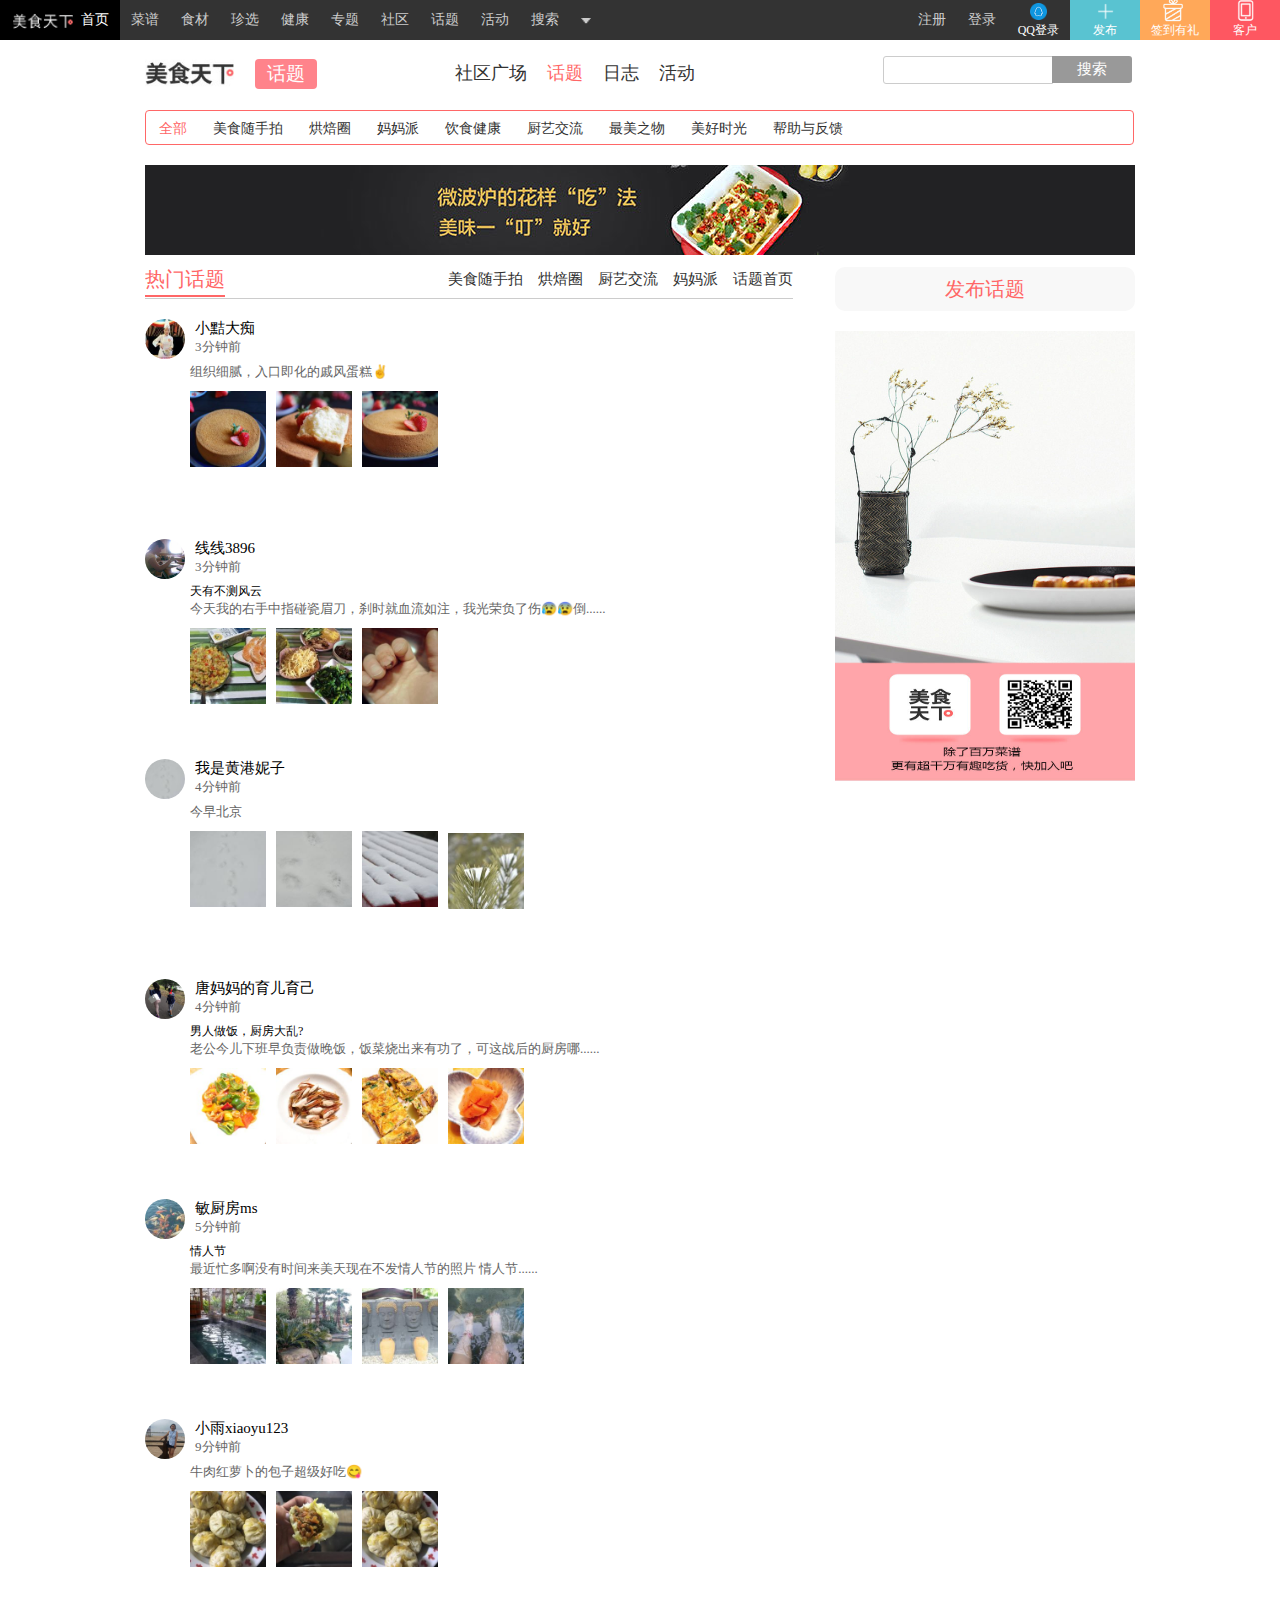
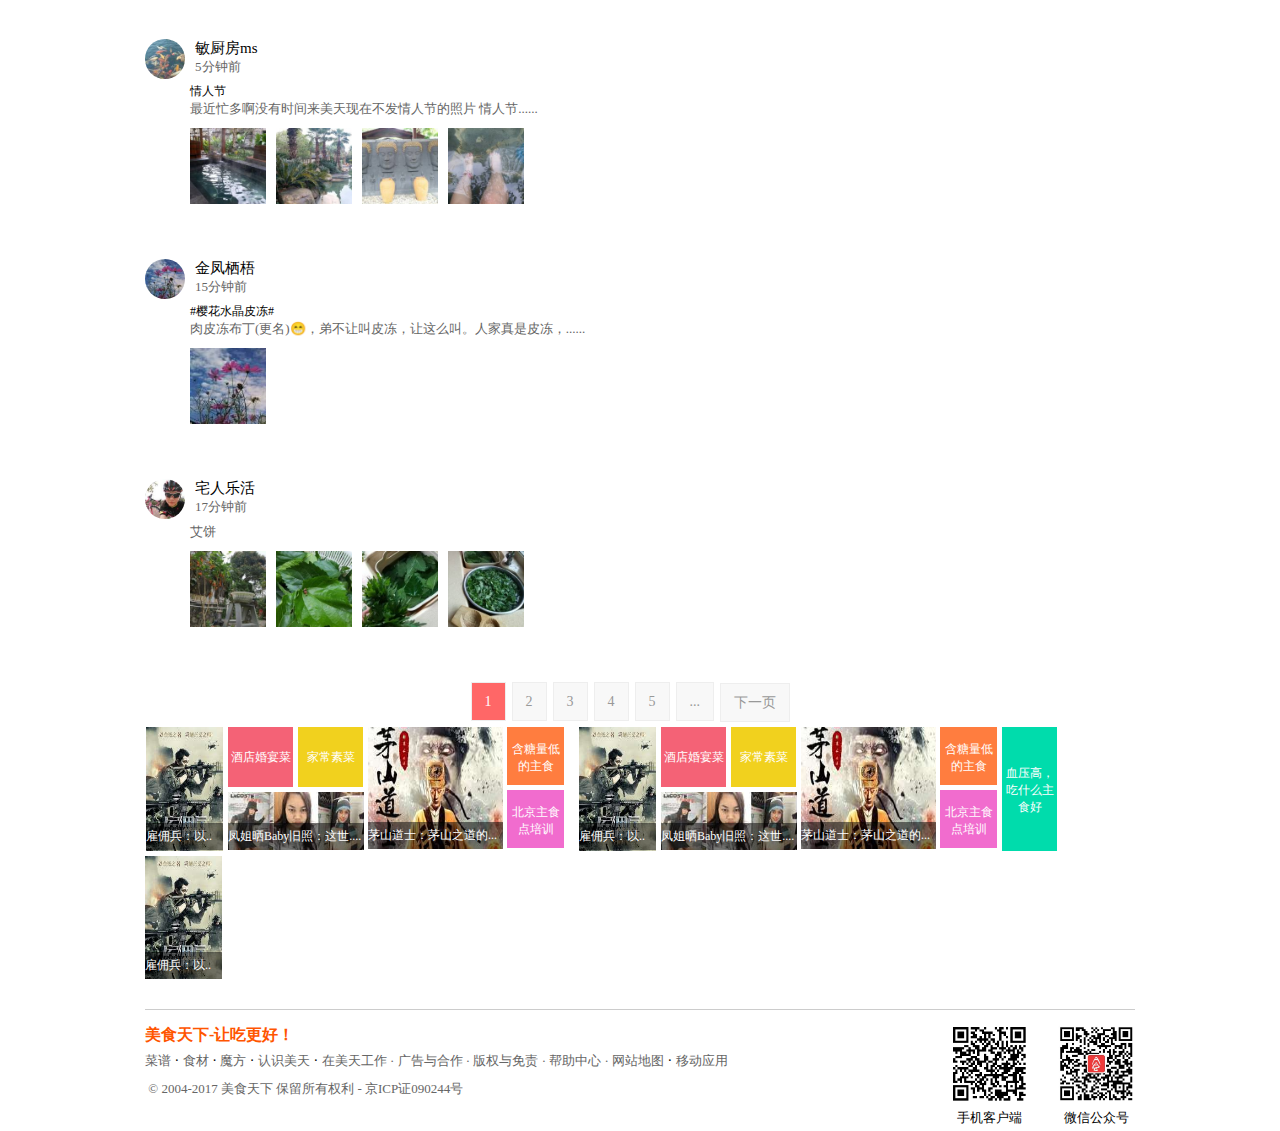
<file: html/huati.html>
<!DOCTYPE html>
<html>
	<head>
		<meta charset="UTF-8">
		<title></title>
		<link rel="stylesheet" type="text/css" href="../css/common.css"/>
		<!--<link rel="stylesheet" type="text/css" href="../css/jiankang.css"/>-->
		<!--<link rel="stylesheet" type="text/css" href="../css/shicai.css"/>-->
		<link rel="stylesheet" type="text/css" href="../css/shequ.css"/>
		<link rel="stylesheet" type="text/css" href="../css/huati.css"/><!--anuniu-->
	   <script src="../js/goTotop.js"></script>
	</head>
	<body>
		
			<!------------头部导航栏------->
			<header  style="z-index: 10;">
				<div class="top_left fl"><!--左边导航-->
					<ul>
						<li  class="meishi_logo"><a href="../index.html" title="美食天下"><img src="../image/image/logo.png"/><span>首页</span></a></li>
						<li><a href="caipu_shouye.html" title="菜谱">菜谱</a></li>
						<li><a href="shicai.html"title="食材">食材</a></li>
						<li><a href="zhenxuan.html" title="珍选">珍选</a></li>
						<li><a href="jiankang.html"title="健康">健康</a></li>
						<li><a href="zhuanti.html"title="专题">专题</a></li>
						<li><a href="shequ.html"title="社区">社区</a></li>
						<li><a href="huati.html" title="话题">话题</a></li>
						<li><a href="huodong.html" title="活动">活动</a></li>
						<li><a href=""title="搜索">搜索</a></li>
						<li class="sanjiao_sub">
							<img src="../image/image/sanjiao.png"  width="10" height="40"/>
							<div >
								<p><a>烘焙</a></p>
								<p><a>妈妈派</a></p>
							</div>
						   
						</li>
					</ul>
				 
				</div><!--左边导航结束-->
				<!--右边导航-->
				<div class="top_right fr">
					<ul>
						<li><a href="login.html">注册</a></li>
						<li><a href="login.html">登录</a></li>
						<li  class="qq"><a href="">QQ登录</a>
							<div class="qq_sub">
								<p><a href="">微博登录</a></p>
								<p><a href="">微信登录</a></p>
							</div>
						
						</li>
						<li style="background: #59c3d1;" class="fabu""><a href="" class="fa">发布</a>
							<div class="fabu_sub">
								<p><a href="">发菜谱</a></p>
								<p><a href="">发话题</a></p>
								<p><a href="">发日志</a></p>
							</div>
						</li>
						<li style="background: #ffa859;"  class="qiandao"><a href=""class="qa">签到有礼</a></li>
						<li style="background: #fe5761" class="kehu"><a href="" class="ka"> 客户</a></li>
					</ul>
					
					
				</div>
				<!--右边导航结束-->
			</header>
			<!--头部导航栏结束-->
	
			<!------------------------------中间部分------------------------------->
			<div class="container"><!--下边开始-->
				<div class="nanv clearfix"><!--导航栏-->
					<a href="" class="fl"><img src="../image/caipu/meishi.jpg" height="68"/></a>
					<a href="" class="caipu_anniu" style="position: absolute;top:0px;left:100px;">话题</a>
					<ul class="fl content_nanv">
						<li><a  href="shequ.html">社区广场<b></b></a></li>
						
						<li><a href="huati.html"style="color: #ff6767;">话题</a></li>
						<li><a href="rizhi.html">日志</a></li>
						<li><a href="huodong.html">活动</a></li>
						
					</ul>
					<div class="input"><!--00-->
						
						<form action="">
							<input type="search"  class="search_inp"/>
							
							<a href="" class="a_btn"><input type="button" class="button_inp" value="搜索" /></a>
							
						</form>
						
					</div><!--00-->
					
				</div><!--导航栏结束-->
				<div class="sub_nanv"><!--子菜单栏-->
					<ul class="clearfix">
						<li><a href="">全部</a></li>
						<li><a href="">美食随手拍</a></li>
						<li><a href="">烘焙圈</a></li>
						<li><a href="">妈妈派</a></li>
						<li><a href="">饮食健康</a></li>
						<li><a href="">厨艺交流</a></li>
						<li><a href="">最美之物</a></li>
						<li><a href="">美好时光</a></li>
						<li><a href="">帮助与反馈</a></li>
						
						
					</ul>
					
				</div><!--子菜单栏-->
				<!--banner-------------------->
				<div class="shicai_banner clearfix"><!--食材bannner-->
					<a href=""><img src="../image/huati/banner.jpg" alt="" /></a>
				</div><!--食材bannner结束-->
				<!------------------------->
				<!----------话题--------------------->
				<div class="shequ clearfix"><!--整体话题-->
					<div class="shequ_left fl"><!--话题左边-->
						
						<div class="new_title clearfix"><!--新闻标题-->
							<div class="title_left fl"><!--左边-->
								<ul >
									<li><a href="huati.html">热门话题</a></li>
								</ul>	
							</div>
							<div class="title_right fr"><!--右边-->
								<ul>
									<li><a href="">美食随手拍</a></li>
									<li><a href="">烘焙圈</a></li>
									<li><a href="">厨艺交流</a></li>
									<li><a href="">妈妈派</a></li>
									<li><a href="huati.html">话题首页</a></li>
								 </ul>
							</div><!--右边结束-->
						
						</div><!--新闻标题结束-->
						<!-------------------新闻内容------------->
						<div class="huati_content clearfix"><!--新闻内容开始-->
					         <ul>
						<!--第一行-->
						        <li class="margin_right"><!--左边01-->
							        <div><a href=""><img src="../image/huati/dq.jpg" title="小黠大痴"/></a></div><!--头像-->
							        <div><a href="" title="小黠大痴">小黠大痴</a><span>3分钟前</span></div><!--头像介绍-->
							        <p class="clearfix" style="margin-left: 45px;">
							        	<a href="" style="font-size: 13px;">
								          
		  组织细腻，入口即化的戚风蛋糕✌️
								
							            </a>
							            <a href=""><img src="../image/huati/dq01.jpg" alt="" /><img src="../image/huati/dq02.jpg"/><img src="../image/huati/dq03.jpg" alt="" /><i></i></a>
							
							        </p>
							        <span class="pinglun" style="margin-left: 45px;">1个喜欢，0条评论</span>
						        </li><!--011-->
						        <!--第2行-->
						        <li class="margin_right"><!--左边01-->
							        <div><a href=""><img src="../image/huati/xx.jpg" title="线线3896"/></a></div><!--头像-->
							        <div><a href="" title="线线3896">线线3896</a><span>3分钟前</span></div><!--头像介绍-->
							        <p class="clearfix" style="margin-left: 45px;">
							        	<a href="" style="font-size: 13px;">
							        		<span>天有不测风云</span>
								          
		
今天我的右手中指碰瓷眉刀，刹时就血流如注，我光荣负了伤😰😰倒......
								
							            </a>
							            <a href=""><img src="../image/huati/xx01.jpg" alt="" /><img src="../image/huati/xx02.jpg"/><img src="../image/huati/xx03.jpg" alt="" /><i></i></a>
							
							        </p>
							        <span class="pinglun" style="margin-left: 45px;">1个喜欢，0条评论</span>
						        </li><!--022-->
						        <!--第3行-->
						        <li class="margin_right"><!--左边01-->
							        <div><a href="" title="我是黄港妮子"><img src="../image/huati/ws.jpg"/></a></div><!--头像-->
							        <div><a href="" title="我是黄港妮子">我是黄港妮子</a><span>4分钟前</span></div><!--头像介绍-->
							        <p class="clearfix" style="margin-left: 45px;">
							        	<a href="" style="font-size: 13px;">
								          
		  	今早北京
							            </a>
							            <a href=""><img src="../image/huati/ws01.jpg" alt="" /><img src="../image/huati/ws02.jpg"/><img src="../image/huati/ws03.jpg" alt="" /><img src="../image/huati/ws04.jpg" style="margin: 0;"/><i></i></a>
							
							        </p>
							        <span class="pinglun" style="margin-left: 45px;">11个喜欢，10条评论</span>
						        </li><!--033-->
						        <!--第4行-->
						        <li class="margin_right"><!--左边01-->
							        <div><a href=""><img src="../image/huati/tm.jpg" title="唐妈妈的育儿育己"/></a></div><!--头像-->
							        <div><a href="" title="唐妈妈的育儿育己">唐妈妈的育儿育己</a><span>4分钟前</span></div><!--头像介绍-->
							        <p class="clearfix" style="margin-left: 45px;">
							        	<a href="" style="font-size: 13px;">
							        		<span>男人做饭，厨房大乱?</span>
								          

老公今儿下班早负责做晚饭，饭菜烧出来有功了，可这战后的厨房哪......
								
							            </a>
							            <a href=""><img src="../image/huati/tm01.jpg" alt="" /><img src="../image/huati/tm02.jpg"/><img src="../image/huati/tm03.jpg" alt="" /><img src="../image/huati/tm04.jpg"/><i></i></a>
							
							        </p>
							        <span class="pinglun" style="margin-left: 45px;">1个喜欢，0条评论</span>
						        </li><!--055-->
						        <!--第6行-->
						        <li class="margin_right"><!--左边01-->
							        <div><a href=""><img src="../image/huati/mc.jpg" title="敏厨房ms"/></a></div><!--头像-->
							        <div><a href="" title="敏厨房ms">敏厨房ms</a><span>5分钟前</span></div><!--头像介绍-->
							        <p class="clearfix" style="margin-left: 45px;">
							        	<a href="" style="font-size: 13px;">
								          
		<span>情人节</span>
最近忙多啊没有时间来美天现在不发情人节的照片 情人节......
								
							            </a>
							            <a href=""><img src="../image/huati/mc01.jpg" alt="" /><img src="../image/huati/mc02.jpg"/><img src="../image/huati/mc03.jpg" alt="" /><img src="../image/huati/mc04.jpg" alt="" /><i></i></a>
							
							        </p>
							        <span class="pinglun" style="margin-left: 45px;">1个喜欢，0条评论</span>
						        </li><!--066-->
						        <!--第7行-->
						        <li class="margin_right"><!--左边01-->
							        <div><a href=""><img src="../image/huati/xy.jpg" title="小雨xiaoyu123"/></a></div><!--头像-->
							        <div><a href="" title="小雨xiaoyu123">小雨xiaoyu123</a><span>9分钟前</span></div><!--头像介绍-->
							        <p class="clearfix" style="margin-left: 45px;">
							        	<a href="" style="font-size: 13px;">
								          
		 牛肉红萝卜的包子超级好吃😋
								
							            </a>
							            <a href=""><img src="../image/huati/xy01.jpg" alt="" /><img src="../image/huati/xy02.jpg"/><img src="../image/huati/xy03.jpg" alt="" /><i></i></a>
							
							        </p>
							        <span class="pinglun" style="margin-left: 45px;">9个喜欢，2条评论</span>
						        </li><!--077-->
						         <!--第8行-->
						        <li class="margin_right"><!--左边01-->
							        <div><a href=""><img src="../image/huati/mc.jpg" title="敏厨房ms"/></a></div><!--头像-->
							        <div><a href="" title="敏厨房ms">敏厨房ms</a><span>5分钟前</span></div><!--头像介绍-->
							        <p class="clearfix" style="margin-left: 45px;">
							        	<a href="" style="font-size: 13px;">
								          
		<span>情人节</span>
最近忙多啊没有时间来美天现在不发情人节的照片 情人节......
								
							            </a>
							            <a href=""><img src="../image/huati/mc01.jpg" alt="" /><img src="../image/huati/mc02.jpg"/><img src="../image/huati/mc03.jpg" alt="" /><img src="../image/huati/mc04.jpg" alt="" /><i></i></a>
							
							        </p>
							        <span class="pinglun" style="margin-left: 45px;">1个喜欢，0条评论</span>
						        </li><!--088-->
						         <!--第9行-->
						        <li class="margin_right"><!--左边01-->
							        <div><a href=""><img src="../image/huati/jf.jpg" title="金凤栖梧"/></a></div><!--头像-->
							        <div><a href="" title="金凤栖梧">金凤栖梧</a><span>15分钟前</span></div><!--头像介绍-->
							        <p class="clearfix" style="margin-left: 45px;">
							        	<a href="" style="font-size: 13px;">
								          
		<span>#樱花水晶皮冻#</span>

肉皮冻布丁(更名)😁，弟不让叫皮冻，让这么叫。人家真是皮冻，......
								
							            </a>
							            <a href=""><img src="../image/huati/jf.jpg" alt="" /><i></i></a>
							
							        </p>
							        <span class="pinglun" style="margin-left: 45px;">12个喜欢，4条评论</span>
						        </li><!--099-->
						          <!--第10行-->
						        <li class="margin_right"><!--左边01-->
							        <div><a href=""><img src="../image/huati/zr.jpg" title="宅人乐活"/></a></div><!--头像-->
							        <div><a href="" title="宅人乐活">宅人乐活</a><span>17分钟前</span></div><!--头像介绍-->
							        <p class="clearfix" style="margin-left: 45px;">
							        	<a href="" style="font-size: 13px;">
								          
	艾饼
							            </a>
							            <a href=""><img src="../image/huati/zr01.jpg" alt="" /><img src="../image/huati/zr02.jpg" alt="" /><img src="../image/huati/zr03.jpg" alt="" /><img src="../image/huati/zr04.jpg" alt="" /><i></i></a>
							
							        </p>
							        <span class="pinglun" style="margin-left: 45px;">12个喜欢，4条评论</span>
						        </li><!--10-->
						        
						
						
						
					        </ul>
					
				        </div><!--新闻内容结束-->
				        <!---------------专页符号------------------>
					<div class="zhuanye clearfix"><!--专页开始-->
						<ul>
							<li><a href="">1</a></li>
							<li><a href="">2</a></li>
							<li><a href="">3</a></li>
							<li><a href="">4</a></li>
							<li><a href="">5</a></li>
							<li><a href="">...</a></li>
							<li><a href="">下一页</a></li>
						</ul>
					</div><!--专页结束-->
				
						
						
						
					</div><!--话题左边end-->
					<div class="shequ_right fr"><!--话题右边-->
						<div class="huati_anniu"><a href="">发布话题</a></div>
						<div class="gg_img clearfix"><!--广告图片-->
							<a href=""><img src="../image/image/r2.jpg" alt="" /></a>
						</div><!--广告图片结束-->
						
					</div><!--话题右边结束-->
					
					
				</div><!--整体社区结束-->
				<!-----------------------------------广告--------------------------->
					<div class="guangao clearfix"><!--广告开始-->
						<ul>
							<!--第一分区-->
							<li class="changtu"><!--模块一-->
								<a href="">
									<img src="../image/image/timg.jpg" alt="" />
									<p>雇佣兵：以..</p>
								
								</a>
							</li>
							<li class="mokuai02"><!--模块2-->
								<div class="alink">
									<a href="" class="one">酒店婚宴菜谱大全</a>
									<a href="" class="two">家常素菜100道</a>
								</div>
								<div class="biantu">
									<a href="">
										<img src="../image/image/timg (2).jpg"/>
										<p>凤姐晒Baby旧照：这世....</p>
									</a>
								</div>
								
								
							</li><!--模块2-->
							<li class="datu"><!--大图03-->
								<a href="">
									<img src="../image/image/timg (3).jpg"/>
									<p>茅山道士：茅山之道的...</p>
								</a>
							</li><!--大图03结束-->
							<li class="mokuai04">
								<a href="">含糖量低的主食</a>
								<a href="">北京主食点培训</a>
								
							</li>
							<!--第一分区结束-->
							<!--第2分区-->
							<li class="changtu" style="margin-left: 10px;"><!--模块一-->
								<a href="">
									<img src="../image/image/timg.jpg" alt="" />
									<p>雇佣兵：以..</p>
								
								</a>
							</li>
							<li class="mokuai02"><!--模块2-->
								<div class="alink">
									<a href="" class="one">酒店婚宴菜谱大全</a>
									<a href="" class="two">家常素菜100道</a>
								</div>
								<div class="biantu">
									<a href="">
										<img src="../image/image/timg (2).jpg"/>
										<p>凤姐晒Baby旧照：这世....</p>
									</a>
								</div>
								
								
							</li><!--模块2-->
							<li class="datu"><!--大图03-->
								<a href="">
									<img src="../image/image/timg (3).jpg"/>
									<p>茅山道士：茅山之道的...</p>
								</a>
							</li><!--大图03结束-->
							<li class="mokuai04">
								<a href="">含糖量低的主食</a>
								<a href="">北京主食点培训</a>
								
							</li>
							<!--第2分区结束-->
							<li class="fenqu03"<!--低3分区-->
								<a href="">血压高，吃什么主食好</a>
								
							</li><!--第3分区结束-->
							<li class="changtu" style="margin-left: 0px;"><!--模块一-->
								<a href="">
									<img src="../image/image/timg.jpg" alt="" />
									<p>雇佣兵：以..</p>
								
								</a>
							</li>
						</ul>
					</div><!--广告结束-->
					<!--------------------------------------------->
					<!--底部-->
					<footer class="footer clearfix">
						<div class="erweileft fl"><!--二维左边-->
							<p><a href="">美食天下-让吃更好！</a></p><!--01-->
							<ul><!--02-->
							    <li><a href="">菜谱</a></li>
							    <li>&nbsp;·&nbsp;<a href="">食材</a></li>
							    <li>&nbsp;·&nbsp;<a href="">魔方</a></li>
							    <li>&nbsp;·&nbsp;<a href="">认识美天</a></li>
							    <li>&nbsp;·&nbsp;<a href="">在美天工作</li>
							    <li>&nbsp;·&nbsp;<a href="">广告与合作</li>
							    <li>&nbsp;·&nbsp;<a href="">版权与免责</li>
						        <li>&nbsp;·&nbsp;<a href="">帮助中心</li>
							    <li>&nbsp;·&nbsp;<a href="">网站地图</a></li>
							    <li>&nbsp;·&nbsp;<a href="">移动应用</a></li>
						    </ul>
						    <p class="copy clearfix"><!--03-->
						    	&nbsp;&copy;&nbsp;2004-2017&nbsp;美食天下&nbsp;保留所有权利&nbsp;-&nbsp;京ICP证090244号
						    </p>
						</div><!--二维左边-->
						<div class="erwei_right fr"><!--二维右边-->
						    <ul>
							    <li><img src="../image/image/shiuji_app.png"/><p>手机客户端</p></li>
							    <li style="margin: 0px;"><img src="../image/image/weixin.png"/><p>微信公众号</p></li>
						    </ul>
					    </div><!--二维右边-->
					
			        </footer><!--下边结束-->
			
	
		<div href="javascript:;" id="top"></div>
	</body>
</html>
<script type="text/javascript">

    toTop('top',false);

</script>
</file>
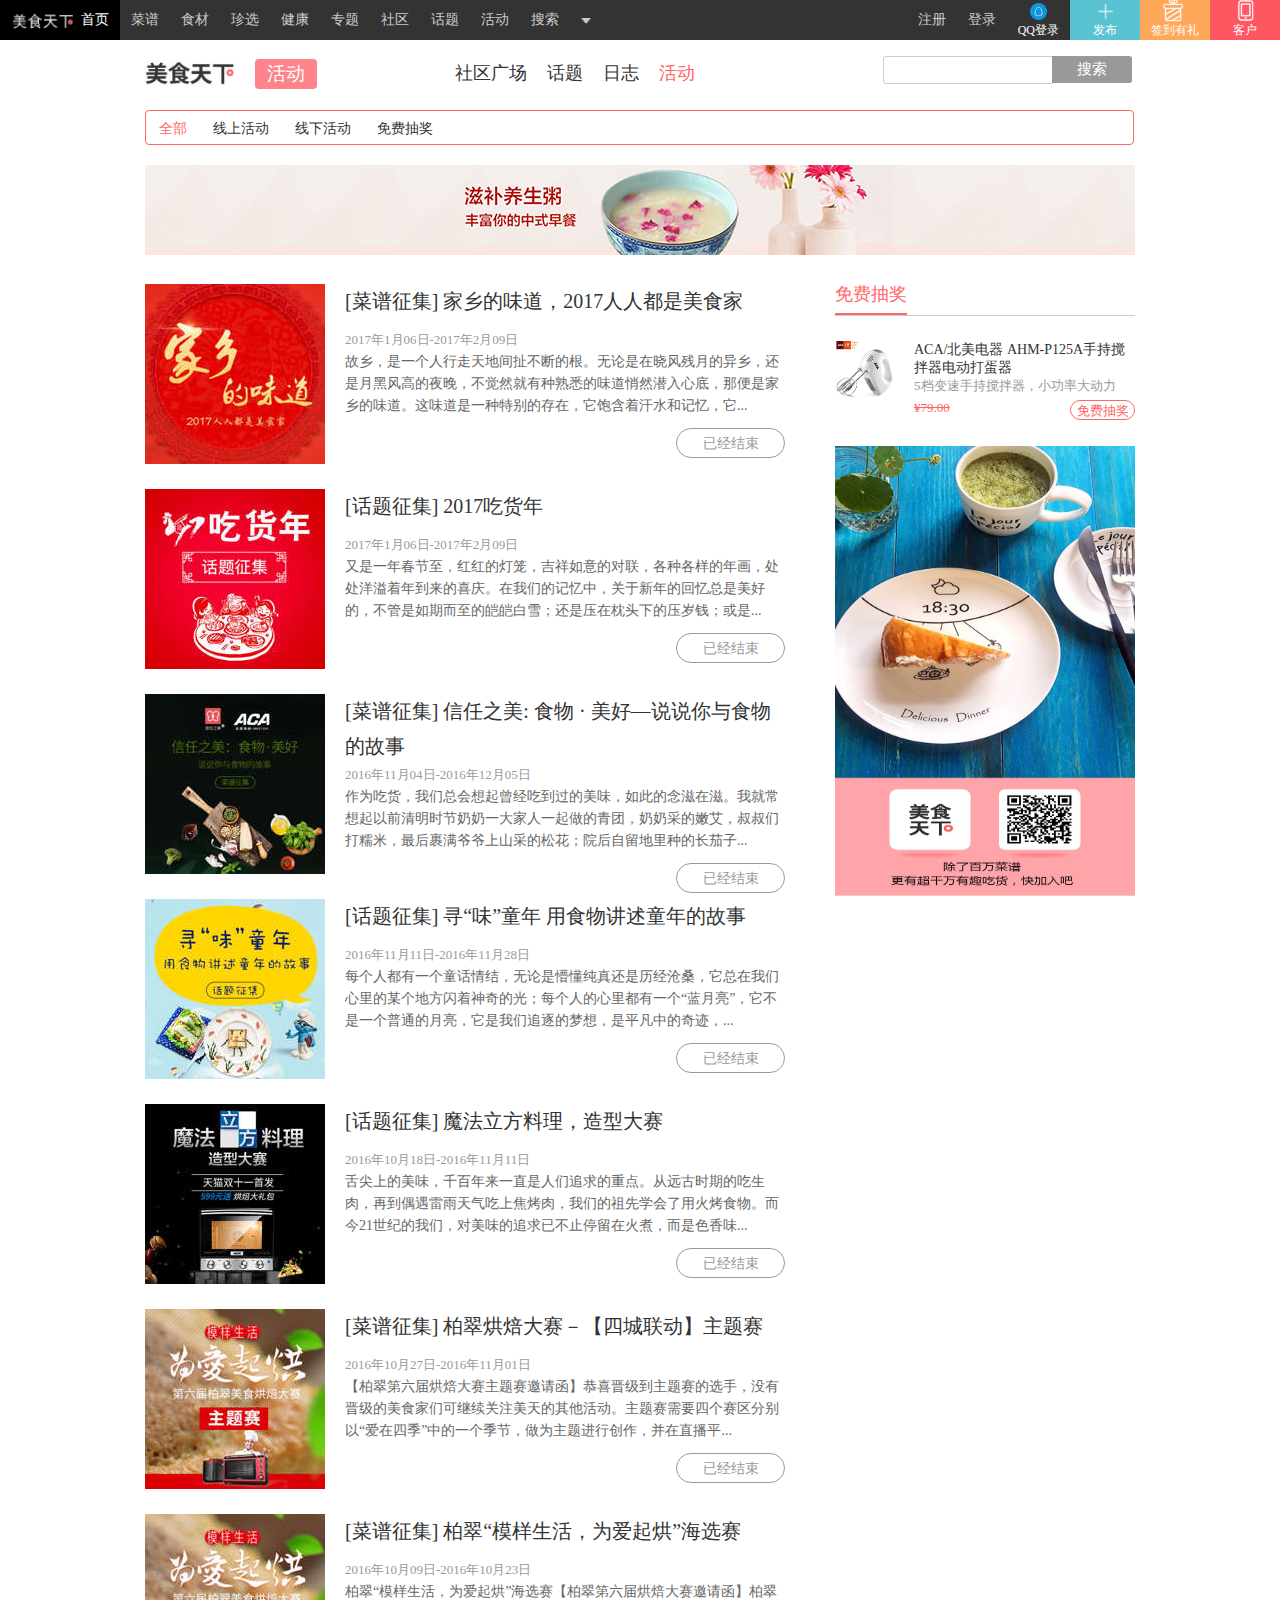
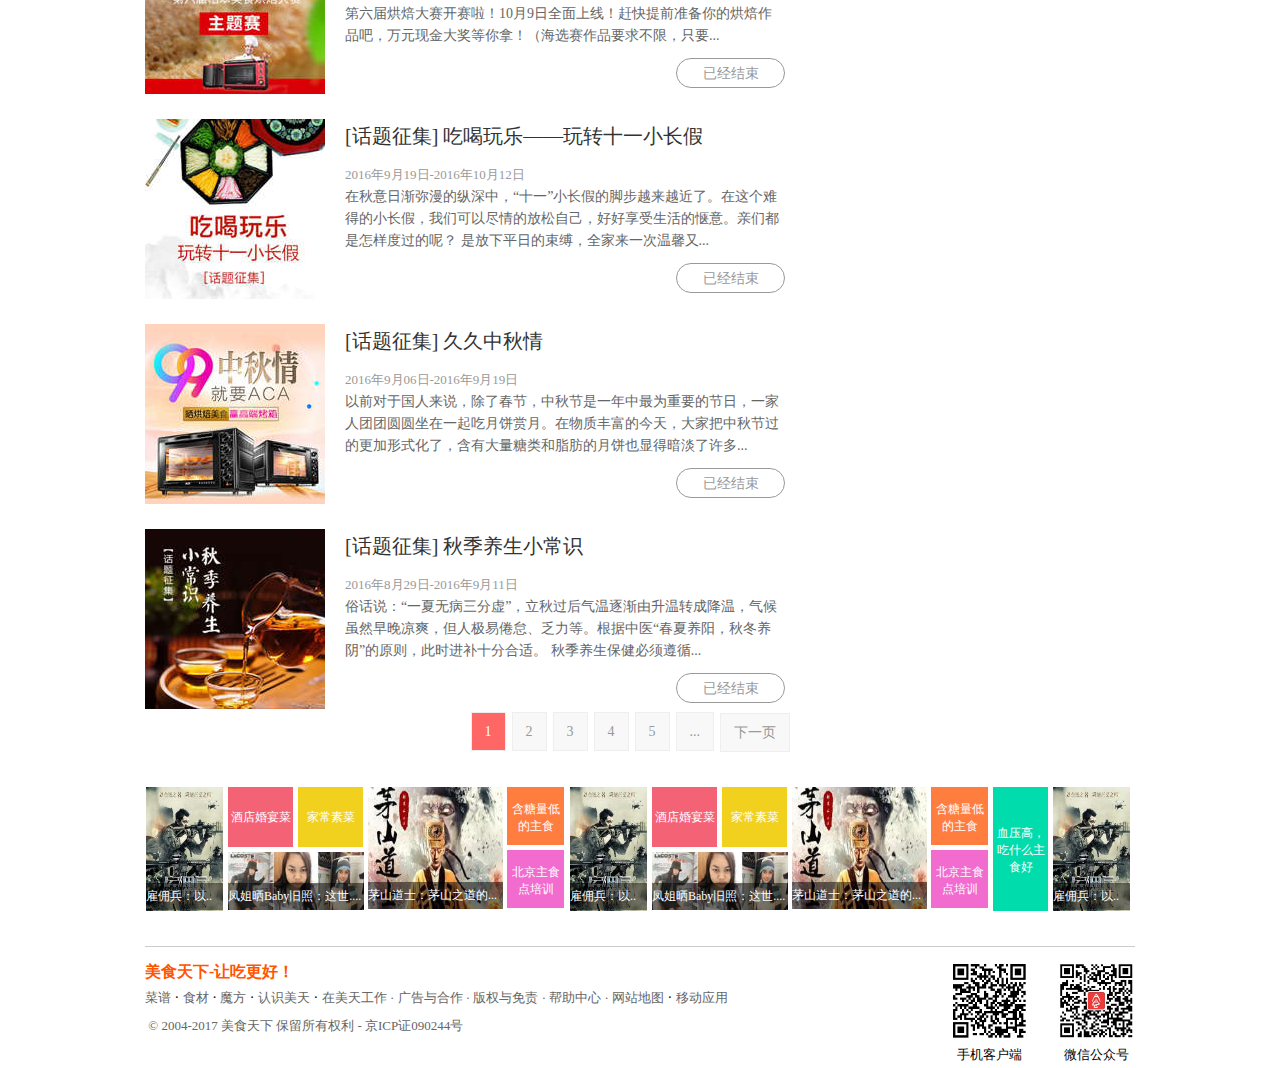
<file: html/huodong.html>
<!DOCTYPE html>
<html>
	<head>
		<meta charset="UTF-8">
		<title></title>
		<link rel="stylesheet" type="text/css" href="../css/common.css"/>
		<link rel="stylesheet" type="text/css" href="../css/jiankang.css"/>
		<!--<link rel="stylesheet" type="text/css" href="../css/shicai.css"/>-->
		<link rel="stylesheet" type="text/css" href="../css/shequ.css"/><!--广告-->
		<link rel="stylesheet" type="text/css" href="../css/huati.css"/><!--翻页按钮-->
		<link rel="stylesheet" type="text/css" href="../css/huodong.css"/>
			<script  src="../js/goTotop.js"></script>
	</head>
	<body>
		<!------------头部导航栏------->
			<header  style="z-index: 10;">
				<div class="top_left fl"><!--左边导航-->
					<ul>
						<li  class="meishi_logo"><a href="../index.html" title="美食天下"><img src="../image/image/logo.png"/><span>首页</span></a></li>
						<li><a href="caipu_shouye.html" title="菜谱">菜谱</a></li>
						<li><a href="shicai.html"title="食材">食材</a></li>
						<li><a href="zhenxuan.html" title="珍选">珍选</a></li>
						<li><a href="jiankang.html"title="健康">健康</a></li>
						<li><a href="zhuanti.html"title="专题">专题</a></li>
						<li><a href="shequ.html"title="社区">社区</a></li>
						<li><a href="huati.html" title="话题">话题</a></li>
						<li><a href="huodong.html" title="活动">活动</a></li>
						<li><a href=""title="搜索">搜索</a></li>
						<li class="sanjiao_sub">
							<img src="../image/image/sanjiao.png"  width="10" height="40"/>
							<div >
								<p><a>烘焙</a></p>
								<p><a>妈妈派</a></p>
							</div>
						   
						</li>
					</ul>
				 
				</div><!--左边导航结束-->
				<!--右边导航-->
				<div class="top_right fr">
					<ul>
						<li><a href="login.html">注册</a></li>
						<li><a href="login.html">登录</a></li>
						<li  class="qq"><a href="">QQ登录</a>
							<div class="qq_sub">
								<p><a href="">微博登录</a></p>
								<p><a href="">微信登录</a></p>
							</div>
						
						</li>
						<li style="background: #59c3d1;" class="fabu""><a href="" class="fa">发布</a>
							<div class="fabu_sub">
								<p><a href="">发菜谱</a></p>
								<p><a href="">发话题</a></p>
								<p><a href="">发日志</a></p>
							</div>
						</li>
						<li style="background: #ffa859;"  class="qiandao"><a href=""class="qa">签到有礼</a></li>
						<li style="background: #fe5761" class="kehu"><a href="" class="ka"> 客户</a></li>
					</ul>
					
					
				</div>
				<!--右边导航结束-->
			</header>
			<!--头部导航栏结束-->
	
			<!------------------------------中间部分------------------------------->
			<div class="container clearfix">
				<div class="nanv clearfix" style="z-idex:1;"><!--导航栏-->
					<a href="" class="fl"><img src="../image/caipu/meishi.jpg" height="68"/></a>
					<a href="" class="caipu_anniu" style="position: absolute;top:0px;left:100px;">活动</a>
					<ul class="fl content_nanv">
						<li><a  href="shequ.html">社区广场<b></b></a></li>
						
						<li><a href="huati.html">话题</a></li>
						<li><a href="rizhi.html">日志</a></li>
						<li><a href="huodong.html"style="color: #ff6767;">活动</a></li>
						
					</ul>
					<!--<a href="../index.html"title="美食天下" class="fl"><img src="../image/caipu/meishi.jpg"/></a>
					<div class="caipu_anniu fl"><a href="shequ.html" style="position: absolute;top:0px;left:100px;">社区</a></div>
					<ul class="fl content_nanv">
						<li><a  href="shequ.html">社区广场<b></b></a></li>
						
						<li><a href="huati.html">话题</a></li>
						<li><a href="rizhi.html">日志</a></li>
						<li><a href="huodong.html"style="color: #ff6767;">活动</a></li>
						
					</ul>-->
					<div class="input"><!--00-->
						
						<form action="">
							<input type="search"  class="search_inp"/>
							
							<a href="" class="a_btn"><input type="button" class="button_inp" value="搜索" /></a>
							
						</form>
						
					</div><!--00-->
					
				</div><!--导航栏结束-->
				<div class="sub_nanv"><!--子菜单栏-->
					<ul class="clearfix">
						<li><a href="">全部</a></li>
						<li><a href="">线上活动</a></li>
						<li><a href="">线下活动</a></li>
						<li><a href="">免费抽奖</a></li>
						
					</ul>
					
				</div><!--子菜单栏-->
				<!--banner-------------------->
				<div class="shicai_banner clearfix"><!--食材bannner-->
					<a href=""><img src="../image/huodong/shicai_banner.jpg" alt="" /></a>
				</div><!--食材bannner结束-->
				<!------------------------->
				<!----------话题--------------------->
				<div class="shequ clearfix"><!--整体话题-->
					<div class="shequ_left fl"><!--话题左边-->
						
							
						<!-------------------新闻内容------------->
						<div class="huati_content clearfix"><!--新闻内容01-->
							<div class="hauti_img fl"><!--图片-->
								<a href=""><span><img src="../image/huodong/ch (2).jpg"/></span></a>
							</div><!--图片end-->
							<div class="hauti_wenzhan fl"><!--内容-->
								<a href="">[菜谱征集] 家乡的味道，2017人人都是美食家</a>
								<span>2017年1月06日-2017年2月09日</span>
								<span>故乡，是一个人行走天地间扯不断的根。无论是在晓风残月的异乡，还是月黑风高的夜晚，不觉然就有种熟悉的味道悄然潜入心底，那便是家乡的味道。这味道是一种特别的存在，它饱含着汗水和记忆，它...</span>
								<span class="fr end_anniu">已经结束</span>
							</div><!--内容end-->
						</div><!--新闻内容01-->
						<!---------------xw02-->
						<div class="huati_content clearfix"><!--新闻内容02-->
							<div class="hauti_img fl"><!--图片-->
								<a href=""><span><img src="../image/huodong/ht.jpg"/></a></span>
							</div><!--图片end-->
							<div class="hauti_wenzhan fl"><!--内容-->
								<a href="">[话题征集] 2017吃货年</a>
								<span>2017年1月06日-2017年2月09日</span>
								<span>又是一年春节至，红红的灯笼，吉祥如意的对联，各种各样的年画，处处洋溢着年到来的喜庆。在我们的记忆中，关于新年的回忆总是美好的，不管是如期而至的皑皑白雪；还是压在枕头下的压岁钱；或是...</span>
								<span class="fr end_anniu">已经结束</span>
							</div><!--内容end-->
						</div><!--新闻内容02-->
						<!---------------xw03-->
						<div class="huati_content clearfix"><!--新闻内容02-->
							<div class="hauti_img fl"><!--图片-->
								<a href=""><span><img src="../image/huodong/cpzj.jpg"/></a></span>
							</div><!--图片end-->
							<div class="hauti_wenzhan fl"><!--内容-->
								<a href="">[菜谱征集] 信任之美: 食物 · 美好—说说你与食物的故事</a>
								<span style="margin-top:35px;">2016年11月04日-2016年12月05日</span>
								<span>作为吃货，我们总会想起曾经吃到过的美味，如此的念滋在滋。我就常想起以前清明时节奶奶一大家人一起做的青团，奶奶采的嫩艾，叔叔们打糯米，最后裹满爷爷上山采的松花；院后自留地里种的长茄子...</span>
								<span class="fr end_anniu">已经结束</span>
							</div><!--内容end-->
						</div><!--新闻内容03-->
						<!---------------xw04-->
						<div class="huati_content clearfix"><!--新闻内容02-->
							<div class="hauti_img fl"><!--图片-->
								<a href=""><span><img src="../image/huodong/htzj.jpg"/></a></span>
							</div><!--图片end-->
							<div class="hauti_wenzhan fl"><!--内容-->
								<a href="">[话题征集] 寻“味”童年 用食物讲述童年的故事</a>
								<span>2016年11月11日-2016年11月28日</span>
								<span>每个人都有一个童话情结，无论是懵懂纯真还是历经沧桑，它总在我们心里的某个地方闪着神奇的光；每个人的心里都有一个“蓝月亮”，它不是一个普通的月亮，它是我们追逐的梦想，是平凡中的奇迹，...</span>
								<span class="fr end_anniu">已经结束</span>
							</div><!--内容end-->
						</div><!--新闻内容04-->
						<!---------------xw05-->
						<div class="huati_content clearfix"><!--新闻内容02-->
							<div class="hauti_img fl"><!--图片-->
								<a href=""><span><img src="../image/huodong/ht0.jpg"/></a></span>
							</div><!--图片end-->
							<div class="hauti_wenzhan fl"><!--内容-->
								<a href="">[话题征集] 魔法立方料理，造型大赛</a>
								<span>2016年10月18日-2016年11月11日</span>
								<span>舌尖上的美味，千百年来一直是人们追求的重点。从远古时期的吃生肉，再到偶遇雷雨天气吃上焦烤肉，我们的祖先学会了用火烤食物。而今21世纪的我们，对美味的追求已不止停留在火煮，而是色香味...</span>
								<span class="fr end_anniu">已经结束</span>
							</div><!--内容end-->
						</div><!--新闻内容05-->
						<!---------------xw06-->
						<div class="huati_content clearfix"><!--新闻内容06-->
							<div class="hauti_img fl"><!--图片-->
								<a href=""><span><img src="../image/huodong/cp01.jpg"/></a></span>
							</div><!--图片end-->
							<div class="hauti_wenzhan fl"><!--内容-->
								<a href="">[菜谱征集] 柏翠烘焙大赛－【四城联动】主题赛</a>
								<span>2016年10月27日-2016年11月01日</span>
								<span>【柏翠第六届烘焙大赛主题赛邀请函】恭喜晋级到主题赛的选手，没有晋级的美食家们可继续关注美天的其他活动。主题赛需要四个赛区分别以“爱在四季”中的一个季节，做为主题进行创作，并在直播平...</span>
								<span class="fr end_anniu">已经结束</span>
							</div><!--内容end-->
						</div><!--新闻内容06-->
						<!---------------xw07-->
						<div class="huati_content clearfix"><!--新闻内容07-->
							<div class="hauti_img fl"><!--图片-->
								<a href=""><span><img src="../image/huodong/cp01.jpg"/></a></span>
							</div><!--图片end-->
							<div class="hauti_wenzhan fl"><!--内容-->
								<a href="">[菜谱征集] 柏翠“模样生活，为爱起烘”海选赛</a>
								<span>2016年10月09日-2016年10月23日</span>
								<span>柏翠“模样生活，为爱起烘”海选赛【柏翠第六届烘焙大赛邀请函】柏翠第六届烘焙大赛开赛啦！10月9日全面上线！赶快提前准备你的烘焙作品吧，万元现金大奖等你拿！（海选赛作品要求不限，只要...</span>
								<span class="fr end_anniu">已经结束</span>
							</div><!--内容end-->
						</div><!--新闻内容07-->
						<!---------------xw08-->
						<div class="huati_content clearfix"><!--新闻内容07-->
							<div class="hauti_img fl"><!--图片-->
								<a href=""><span><img src="../image/huodong/ch.jpg"/></a></span>
							</div><!--图片end-->
							<div class="hauti_wenzhan fl"><!--内容-->
								<a href="">[话题征集] 吃喝玩乐——玩转十一小长假</a>
								<span>2016年9月19日-2016年10月12日</span>
								<span>在秋意日渐弥漫的纵深中，“十一”小长假的脚步越来越近了。在这个难得的小长假，我们可以尽情的放松自己，好好享受生活的惬意。亲们都是怎样度过的呢？ 是放下平日的束缚，全家来一次温馨又...</span>
								<span class="fr end_anniu">已经结束</span>
							</div><!--内容end-->
						</div><!--新闻内容08-->
						<!---------------xw09-->
						<div class="huati_content clearfix"><!--新闻内容09-->
							<div class="hauti_img fl"><!--图片-->
								<a href=""><span><img src="../image/huodong/jj.jpg"/></a></span>
							</div><!--图片end-->
							<div class="hauti_wenzhan fl"><!--内容-->
								<a href="">[话题征集] 久久中秋情</a>
								<span>2016年9月06日-2016年9月19日</span>
								<span>以前对于国人来说，除了春节，中秋节是一年中最为重要的节日，一家人团团圆圆坐在一起吃月饼赏月。在物质丰富的今天，大家把中秋节过的更加形式化了，含有大量糖类和脂肪的月饼也显得暗淡了许多...</span>
								<span class="fr end_anniu">已经结束</span>
							</div><!--内容end-->
						</div><!--新闻内容10-->
						<!---------------xw10-->
						<div class="huati_content clearfix"><!--新闻内容10-->
							<div class="hauti_img fl"><!--图片-->
								<a href=""><span><img src="../image/huodong/qj.jpg"/></a></span>
							</div><!--图片end-->
							<div class="hauti_wenzhan fl"><!--内容-->
								<a href="">[话题征集] 秋季养生小常识</a>
								<span>2016年8月29日-2016年9月11日</span>
								<span>俗话说：“一夏无病三分虚”，立秋过后气温逐渐由升温转成降温，气候虽然早晚凉爽，但人极易倦怠、乏力等。根据中医“春夏养阳，秋冬养阴”的原则，此时进补十分合适。 秋季养生保健必须遵循...</span>
								<span class="fr end_anniu">已经结束</span>
							</div><!--内容end-->
						</div><!--新闻内容10-->
				        <!---------------专页符号------------------>
					<div class="zhuanye clearfix"><!--专页开始-->
						<ul>
							<li><a href="">1</a></li>
							<li><a href="">2</a></li>
							<li><a href="">3</a></li>
							<li><a href="">4</a></li>
							<li><a href="">5</a></li>
							<li><a href="">...</a></li>
							<li><a href="">下一页</a></li>
						</ul>
					</div><!--专页结束-->
				
						
						
						
					</div><!--话题左边end-->
					<div class="shequ_right fr"><!--话题右边-->
						<div class="head_title clearfix"><!--免费抽奖·标题-->
							<ul>
								<li><a href="">免费抽奖</a></li>
								
						    </ul>
						</div><!--免费抽奖标题结束-->
						<!---------------------抽奖内容-->
						<div class="shequ_right_gg  clearfix"style="margin-top: 25px;"><!--下边-->
										<a href="" class="fl"><img src="../image/image/cc.jpg" alt=""  /></a><!--左边-->
										<p class="fr shequ_right_gg_content"><!--下面右边-->
											<a href="">ACA/北美电器&nbsp;AHM-P125A手持搅拌器电动打蛋器</a>
											<span>5档变速手持搅拌器，小功率大动力</span>
											<span class="choujiang_anniu">
												<span>&yen;79.00</span><a href="">免费抽奖</a>
											</span>
											
										</p>
							
						</div><!--下边结束-->
						<div class="gg_img clearfix"><!--广告图片-->
							<a href=""><img src="../image/huodong/cj.jpg" alt="" /></a>
						</div><!--广告图片结束-->
						
					</div><!--话题右边结束-->
					
					
				</div><!--整体社区结束-->
			
				
			</div>	
				<!-----------------------------------广告--------------------------->
					<div class="guangao clearfix"><!--广告开始-->
						<ul>
							<!--第一分区-->
							<li class="changtu"><!--模块一-->
								<a href="">
									<img src="../image/image/timg.jpg" alt="" />
									<p>雇佣兵：以..</p>
								
								</a>
							</li>
							<li class="mokuai02"><!--模块2-->
								<div class="alink">
									<a href="" class="one">酒店婚宴菜谱大全</a>
									<a href="" class="two">家常素菜100道</a>
								</div>
								<div class="biantu">
									<a href="">
										<img src="../image/image/timg (2).jpg"/>
										<p>凤姐晒Baby旧照：这世....</p>
									</a>
								</div>
								
								
							</li><!--模块2-->
							<li class="datu"><!--大图03-->
								<a href="">
									<img src="../image/image/timg (3).jpg"/>
									<p>茅山道士：茅山之道的...</p>
								</a>
							</li><!--大图03结束-->
							<li class="mokuai04">
								<a href="">含糖量低的主食</a>
								<a href="">北京主食点培训</a>
								
							</li>
							<!--第一分区结束-->
							<!--第2分区-->
							<li class="changtu" "><!--模块一-->
								<a href="">
									<img src="../image/image/timg.jpg" alt="" />
									<p>雇佣兵：以..</p>
								
								</a>
							</li>
							<li class="mokuai02"><!--模块2-->
								<div class="alink">
									<a href="" class="one">酒店婚宴菜谱大全</a>
									<a href="" class="two">家常素菜100道</a>
								</div>
								<div class="biantu">
									<a href="">
										<img src="../image/image/timg (2).jpg"/>
										<p>凤姐晒Baby旧照：这世....</p>
									</a>
								</div>
								
								
							</li><!--模块2-->
							<li class="datu"><!--大图03-->
								<a href="">
									<img src="../image/image/timg (3).jpg"/>
									<p>茅山道士：茅山之道的...</p>
								</a>
							</li><!--大图03结束-->
							<li class="mokuai04">
								<a href="">含糖量低的主食</a>
								<a href="">北京主食点培训</a>
								
							</li>
							<!--第2分区结束-->
							<li class="fenqu03"<!--低3分区-->
								<a href="">血压高，吃什么主食好</a>
								
							</li><!--第3分区结束-->
							<li class="changtu" style="margin-left: 0px;"><!--模块一-->
								<a href="">
									<img src="../image/image/timg.jpg" alt="" />
									<p>雇佣兵：以..</p>
								
								</a>
							</li>
						</ul>
					</div><!--广告结束-->
					<!--------------------------------------------->
					<!--底部-->
					<footer class="footer clearfix">
						<div class="erweileft fl"><!--二维左边-->
							<p><a href="">美食天下-让吃更好！</a></p><!--01-->
							<ul><!--02-->
							    <li><a href="">菜谱</a></li>
							    <li>&nbsp;·&nbsp;<a href="">食材</a></li>
							    <li>&nbsp;·&nbsp;<a href="">魔方</a></li>
							    <li>&nbsp;·&nbsp;<a href="">认识美天</a></li>
							    <li>&nbsp;·&nbsp;<a href="">在美天工作</li>
							    <li>&nbsp;·&nbsp;<a href="">广告与合作</li>
							    <li>&nbsp;·&nbsp;<a href="">版权与免责</li>
						        <li>&nbsp;·&nbsp;<a href="">帮助中心</li>
							    <li>&nbsp;·&nbsp;<a href="">网站地图</a></li>
							    <li>&nbsp;·&nbsp;<a href="">移动应用</a></li>
						    </ul>
						    <p class="copy clearfix"><!--03-->
						    	&nbsp;&copy;&nbsp;2004-2017&nbsp;美食天下&nbsp;保留所有权利&nbsp;-&nbsp;京ICP证090244号
						    </p>
						</div><!--二维左边-->
						<div class="erwei_right fr"><!--二维右边-->
						    <ul>
							    <li><img src="../image/image/shiuji_app.png"/><p>手机客户端</p></li>
							    <li style="margin: 0px;"><img src="../image/caipu/weixin.png"/><p>微信公众号</p></li>
						    </ul>
					    </div><!--二维右边-->
					
			        </footer><!--下边结束-->
			

		<div href="javascript:;" id="top"></div>
	</body>
</html>
<script type="text/javascript">

    toTop('top',false);

</script>
</file>
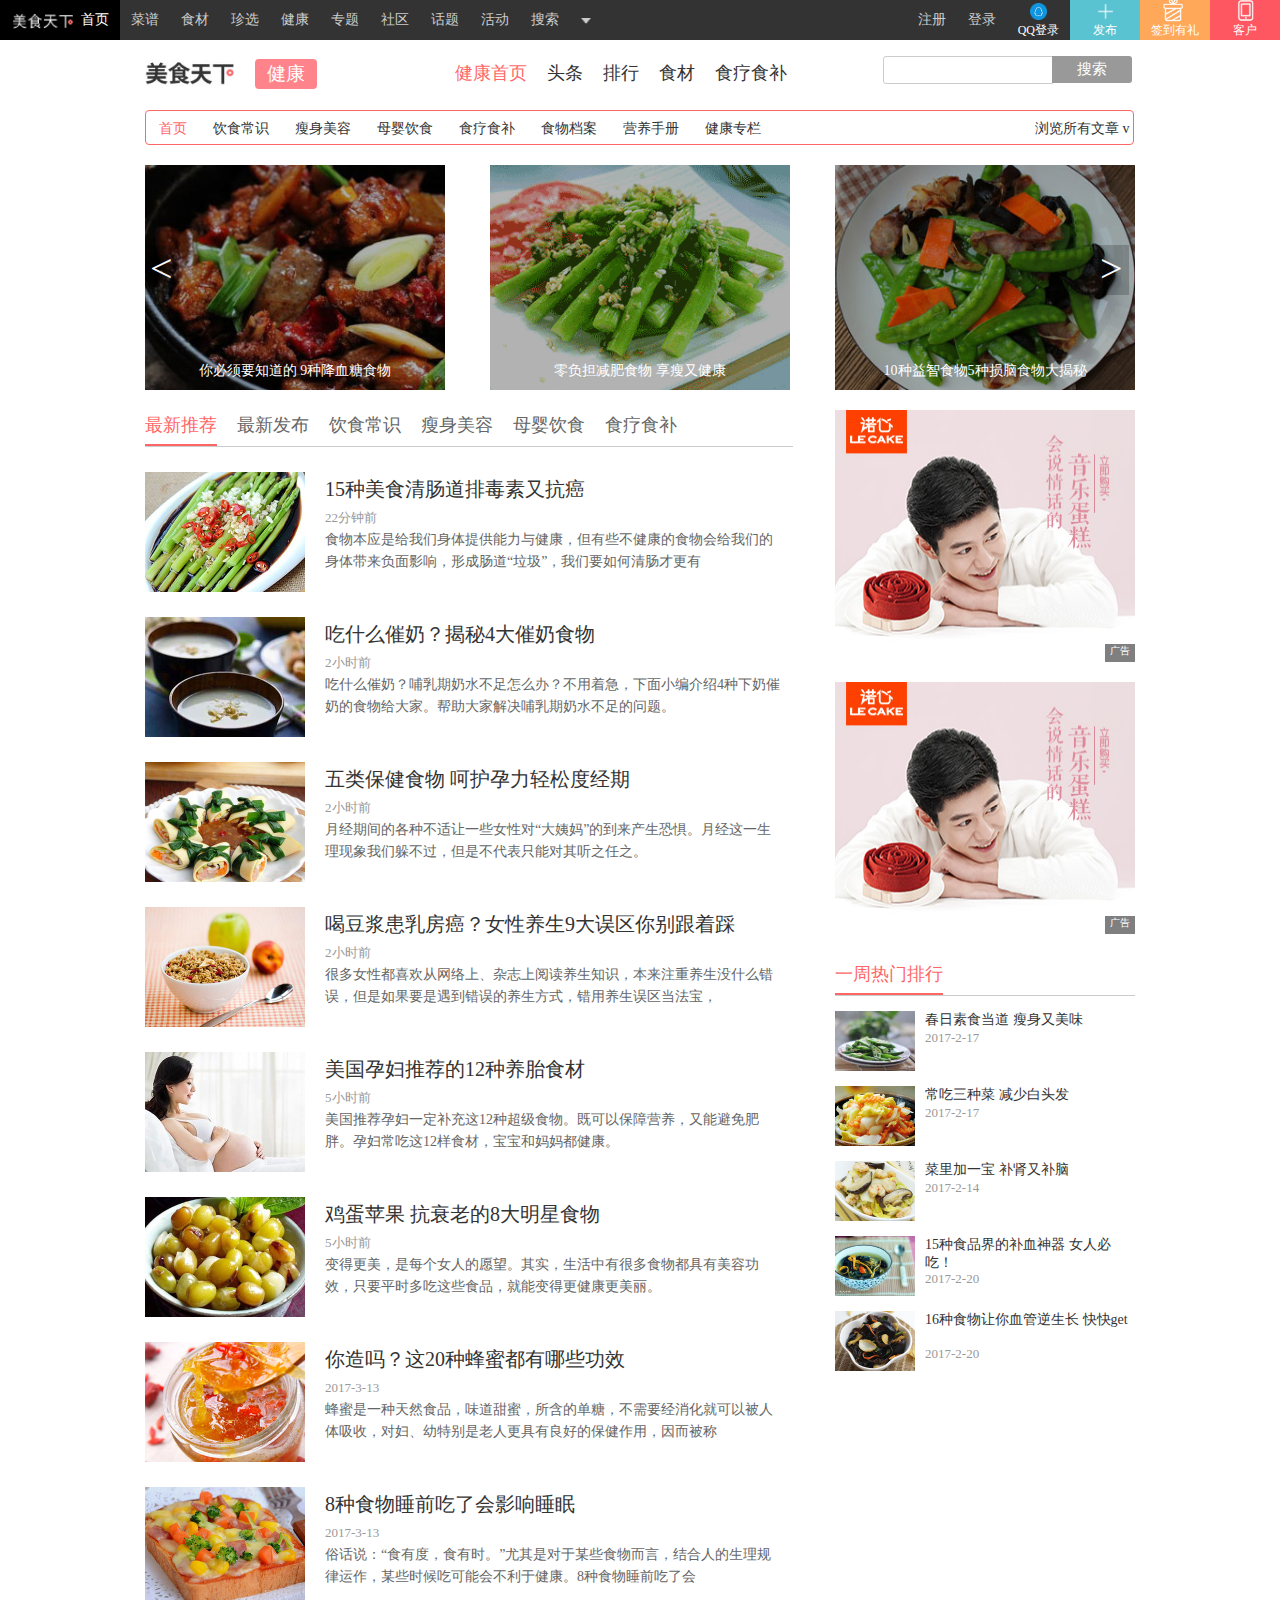
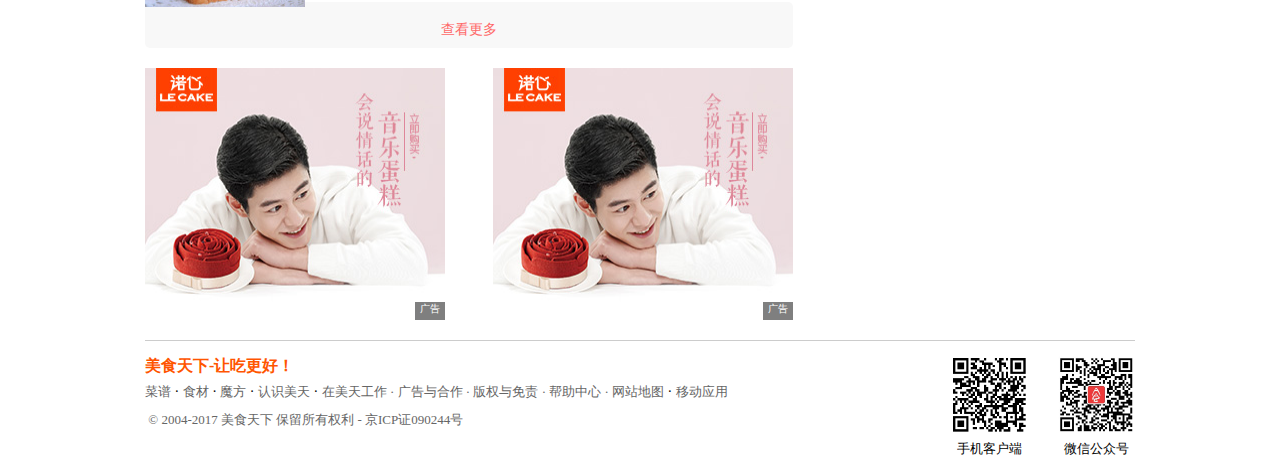
<file: html/jiankang.html>
<!DOCTYPE html>
<html>
	<head>
		<meta charset="UTF-8">
		<title></title>
		<link rel="stylesheet" type="text/css" href="../css/common.css"/>
		<link rel="stylesheet" type="text/css" href="../css/jiankang.css"/>
		<link rel="stylesheet" type="text/css" href="../css/zhenxuan.css"/>
			<script src="../js/goTotop.js"></script>
	</head>
	<body>
	
			<!------------头部导航栏------->
			<header  style="z-index: 10;">
				<div class="top_left fl"><!--左边导航-->
					<ul>
						<li  class="meishi_logo"><a href="../index.html" title="美食天下"><img src="../image/image/logo.png"/><span>首页</span></a></li>
						<li><a href="caipu_shouye.html" title="菜谱">菜谱</a></li>
						<li><a href="shicai.html"title="食材">食材</a></li>
						<li><a href="zhenxuan.html" title="珍选">珍选</a></li>
						<li><a href="jiankang.html"title="健康">健康</a></li>
						<li><a href="zhuanti.html"title="专题">专题</a></li>
						<li><a href="shequ.html"title="社区">社区</a></li>
						<li><a href="huati.html" title="话题">话题</a></li>
						<li><a href="huodong.html" title="活动">活动</a></li>
						<li><a href=""title="搜索">搜索</a></li>
						<li class="sanjiao_sub">
							<img src="../image/image/sanjiao.png"  width="10" height="40"/>
							<div >
								<p><a>烘焙</a></p>
								<p><a>妈妈派</a></p>
							</div>
						   
						</li>
					</ul>
				 
				</div><!--左边导航结束-->
				<!--右边导航-->
				<div class="top_right fr">
					<ul>
						<li><a href="login.html">注册</a></li>
						<li><a href="login.html">登录</a></li>
						<li  class="qq"><a href="">QQ登录</a>
							<div class="qq_sub">
								<p><a href="">微博登录</a></p>
								<p><a href="">微信登录</a></p>
							</div>
						
						</li>
						<li style="background: #59c3d1;" class="fabu""><a href="" class="fa">发布</a>
							<div class="fabu_sub">
								<p><a href="">发菜谱</a></p>
								<p><a href="">发话题</a></p>
								<p><a href="">发日志</a></p>
							</div>
						</li>
						<li style="background: #ffa859;"  class="qiandao"><a href=""class="qa">签到有礼</a></li>
						<li style="background: #fe5761" class="kehu"><a href="" class="ka"> 客户</a></li>
					</ul>
					
					
				</div>
				<!--右边导航结束-->
			</header>
			<!--头部导航栏结束-->
	
			<!------------------------------中间部分------------------------------->
			<div class="container"><!--下边开始-->
				<div class="nanv clearfix" ><!--导航栏-->
					<a href="../index.html" class="fl" title="美食天下"><img src="../image/meishi/meishi.jpg"/></a>
					<a href="" class="caipu_anniu" style="position: absolute;top:0px;left:100px;">健康</a>
					<ul class="fl content_nanv">
						<li><a class="on" href="jiankang.html"style="color: #ff6767;">健康首页<b></b></a></li>
						
						<li><a href="">头条</a></li>
						
						<li><a href="">排行</a></li>
						<li><a href="shicai.html" title="食材">食材</a></li>
						<li><a href="" title="食疗食补">食疗食补</a></li>
						
					</ul>
					<div class="input"><!--00-->
						
						<form action="">
							<input type="search"  class="search_inp"/>
							
							<a href="" class="a_btn"><input type="button" class="button_inp" value="搜索" /></a>
							
						</form>
						
					</div><!--00-->
					
				</div><!--导航栏结束-->
				<div class="sub_nanv"><!--子菜单栏-->
					<ul class="clearfix">
						<li><a href="">首页</a></li>
						<li><a href="">饮食常识</a></li>
						<li><a href="">瘦身美容</a></li>
						<li><a href="">母婴饮食</a></li>
						<li><a href="">食疗食补</a></li>
						<li><a href="">食物档案</a></li>
						<li><a href="">营养手册</a></li>
						<li><a href="">健康专栏</a></li>
						
					</ul>
					<a href="" class="fr">浏览所有文章&nbsp;v&nbsp;</a>
				</div><!--子菜单栏-->
				<!----------------------------------------------------->
				<div id="jkcontainer">
					<div class="control" style="z-index:2;">
                           <span id="pre"><</span>
                           <span id="next">></span>
                    </div>
                    <div id="jklist" style="left:-1035px;z-index:1;position:absolute;">
                    	<ul>
                    		<li><!--04-->
                    			<a href=""><i><img src="../image/jk/cjsh.gif" /></i>
                    				<p><span>春季最适合食用的十五种食物</span></p>
                    			</a>
                    		</li>
                    		<li>
                    			<a href=""><i><img src="../image/jk/qz.jpg" /></i>
                    				<p><span>7种男人爱吃的杀精食物</span></p>
                    			</a>
                    		</li><!--044-->
                    		<li><!--01-->
                    			<a href="" style="overflow:hidden;"><i><img src="../image/jk/jz.jpg" alt="" /></i>
                    				<p><span>9种对心脏有益的食物 你知道几种</span></p>
                    			</a>
                    		</li>
                    		<li>
                    			<a href=""><i><img src="../image/jk/jx.jpg" alt="" /></i>
                    				<p><span>你必须要知道的 9种降血糖食物</span></p>
                    			</a>
                    		</li>
                    		<li>
                    			<a href=""><i><img src="../image/jk/lfd.gif" /></i>
                    				<p><span>零负担减肥食物 享瘦又健康</span></p>
                    			</a>
                    		</li><!--011-->
                    		<li><!--02-->
                    			<a href=""><i><img src="../image/jk/sz.jpg" /></i>
                    				<p><span>10种益智食物5种损脑食物大揭秘</span></p>
                    			</a>
                    		</li>
                    		<li>
                    			<a href=""><i><img src="../image/jk/nzm.jpg" /></i>
                    				<p><span>你造吗？这20种蜂蜜都有哪些功效</span></p>
                    			</a>
                    		</li>
                    		<li>
                    			<a href=""><i><img src="../image/jk/zmm.jpg" /></i>
                    				<p><span>准妈妈饮食：营养不发胖的15种食物</span></p>
                    			</a>
                    		</li>
                    		<li><!--03-->
                    			<a href=""><i><img src="../image/jk/xyg.gif" /></i>
                    				<p><span>血压高居不下 要常吃这8类蔬菜</span></p>
                    			</a>
                    		</li>
                    		<li>
                    			<a href=""><i><img src="../image/jk/jg.jpg" /></i>
                    				<p><span>常吃7种菌菇 有助健康长寿</span></p>
                    			</a>
                    		</li>
                    		<li>
                    			<a href=""><i><img src="../image/jk/cj.gif" /></i>
                    				<p><span>春季这八种食物最合适</span></p>
                    			</a>
                    		</li>
                    		<li><!--04-->
                    			<a href=""><i><img src="../image/jk/cjsh.gif" /></i>
                    				<p><span>春季最适合食用的十五种食物</span></p>
                    			</a>
                    		</li>
                    		<li>
                    			<a href=""><i><img src="../image/jk/qz.jpg" /></i>
                    				<p><span>7种男人爱吃的杀精食物</span></p>
                    			</a>
                    		</li><!--044-->
                    		<li>
                    			<a href=""><i><img src="../image/jk/nbz.jpg" /></i>
                    				<p><span>你不知道的菠萝在这里</span></p>
                    			</a>
                    		</li>
                    		<li><!--01-->
                    			<a href="" style="overflow:hidden;"><i><img src="../image/jk/jz.jpg" alt="" /></i>
                    				<p><span>9种对心脏有益的食物 你知道几种</span></p>
                    			</a>
                    		</li>
                    		<li>
                    			<a href=""><i><img src="../image/jk/jx.jpg" alt="" /></i>
                    				<p><span>你必须要知道的 9种降血糖食物</span></p>
                    			</a>
                    		</li>
                    		<li>
                    			<a href=""><i><img src="../image/jk/lfd.gif" /></i>
                    				<p><span>零负担减肥食物 享瘦又健康</span></p>
                    			</a>
                    		</li><!--011-->
                    	</ul>
           
                    </div>
				</div>
				
				<!-------------------------------------------->
				<!------------新闻------------------>
				<div class="new clearfix"><!--新闻整体-->
					<div class=" fl"><!--新闻左边-->
						<div class="head_title"><!--新闻标题-->
							<ul>
								<li><a href="">最新推荐</a></li>
								<li><a href="">最新发布</a></li>
								<li><a href="">饮食常识</a></li>
								<li><a href="">瘦身美容</a></li>
								<li><a href="">母婴饮食</a></li>
								<li><a href="">食疗食补</a></li>
						    </ul>
						</div><!--新闻标题结束-->
						<div class="new_content clearfix"><!--新闻内容01-->
							<div class="new_img fl">
								<a href="http://www.meishichina.com/Health/CommonSense/201702/203174.html"><span><img src="../image/jk/ms.jpg" title="15种美食清肠道排毒素又抗癌"/></span></a>
							</div><!--图片end-->
							<div class="new_wenzhan fl">
								<a href="" title="15种美食清肠道排毒素又抗癌">15种美食清肠道排毒素又抗癌</a>
								<span>22分钟前</span>
								<span>食物本应是给我们身体提供能力与健康，但有些不健康的食物会给我们的身体带来负面影响，形成肠道“垃圾”，我们要如何清肠才更有</span>
							</div><!--内容end-->
						</div><!--新闻内容01-->
						<div class="new_content clearfix"><!--新闻内容02-->
							<div class="new_img fl">
								<a href=""><span><img src="../image/jk/c.jpg" title="吃什么催奶？揭秘4大催奶食物"/></span></a>
							</div><!--图片end-->
							<div class="new_wenzhan fl">
								<a href="" title="吃什么催奶？揭秘4大催奶食物">吃什么催奶？揭秘4大催奶食物</a>
								<span>2小时前</span>
								<span>吃什么催奶？哺乳期奶水不足怎么办？不用着急，下面小编介绍4种下奶催奶的食物给大家。帮助大家解决哺乳期奶水不足的问题。</span>
							</div><!--内容end-->
						</div><!--新闻内容02-->
						<div class="new_content clearfix"><!--新闻内容03-->
							<div class="new_img fl">
								<a href=""><span><img src="../image/jk/wl.jpg" title="五类保健食物 呵护孕力轻松度经期"/></span></a>
							</div><!--图片end-->
							<div class="new_wenzhan fl">
								<a href="" title="五类保健食物 呵护孕力轻松度经期">五类保健食物 呵护孕力轻松度经期</a>
								<span>2小时前</span>
								<span>月经期间的各种不适让一些女性对“大姨妈”的到来产生恐惧。月经这一生理现象我们躲不过，但是不代表只能对其听之任之。</span>
							</div><!--内容end-->
						</div><!--新闻内容03-->
						<div class="new_content clearfix"><!--新闻内容04-->
							<div class="new_img fl">
								<a href=""><span><img src="../image/jk/h.jpg" title="喝豆浆患乳房癌？女性养生9大误区你别跟着踩"/></span></a>
							</div><!--图片end-->
							<div class="new_wenzhan fl">
								<a href="" title="喝豆浆患乳房癌？女性养生9大误区你别跟着踩">喝豆浆患乳房癌？女性养生9大误区你别跟着踩</a>
								<span>2小时前</span>
								<span>很多女性都喜欢从网络上、杂志上阅读养生知识，本来注重养生没什么错误，但是如果要是遇到错误的养生方式，错用养生误区当法宝，</span>
							</div><!--内容end-->
						</div><!--新闻内容04-->
						<div class="new_content clearfix"><!--新闻内容05-->
							<div class="new_img fl">
								<a href=""><span><img src="../image/jk/mg.jpg" title="美国孕妇推荐的12种养胎食材"/></span></a>
							</div><!--图片end-->
							<div class="new_wenzhan fl">
								<a href="" title="美国孕妇推荐的12种养胎食材">美国孕妇推荐的12种养胎食材</a>
								<span>5小时前</span>
								<span>美国推荐孕妇一定补充这12种超级食物。既可以保障营养，又能避免肥胖。孕妇常吃这12样食材，宝宝和妈妈都健康。</span>
							</div><!--内容end-->
						</div><!--新闻内容05-->
						<div class="new_content clearfix"><!--新闻内容06-->
							<div class="new_img fl">
								<a href=""><span><img src="../image/jk/jd.jpg" title="鸡蛋苹果 抗衰老的8大明星食物"/></span></a>
							</div><!--图片end-->
							<div class="new_wenzhan fl">
								<a href="" title="鸡蛋苹果 抗衰老的8大明星食物">鸡蛋苹果 抗衰老的8大明星食物</a>
								<span>5小时前</span>
								<span>变得更美，是每个女人的愿望。其实，生活中有很多食物都具有美容功效，只要平时多吃这些食品，就能变得更健康更美丽。</span>
							</div><!--内容end-->
						</div><!--新闻内容06-->
						<div class="new_content clearfix"><!--新闻内容07-->
							<div class="new_img fl">
								<a href=""><span><img src="../image/jk/fm.jpg" title=""/></span></a>
							</div><!--图片end-->
							<div class="new_wenzhan fl">
								<a href="" title="你造吗？这20种蜂蜜都有哪些功效">你造吗？这20种蜂蜜都有哪些功效</a>
								<span>2017-3-13</span>
								<span>蜂蜜是一种天然食品，味道甜蜜，所含的单糖，不需要经消化就可以被人体吸收，对妇、幼特别是老人更具有良好的保健作用，因而被称</span>
							</div><!--内容end-->
						</div><!--新闻内容07--><div class="new_content clearfix"><!--新闻内容07-->
							<div class="new_img fl">
								<a href=""><span><img src="../image/jk/sj.jpg" title=""/></span></a>
							</div><!--图片end-->
							<div class="new_wenzhan fl">
								<a href="" title="8种食物睡前吃了会影响睡眠">8种食物睡前吃了会影响睡眠</a>
								<span>2017-3-13</span>
								<span>俗话说：“食有度，食有时。”尤其是对于某些食物而言，结合人的生理规律运作，某些时候吃可能会不利于健康。8种食物睡前吃了会</span>
							</div><!--内容end-->
						</div><!--新闻内容07-->
						<!-------------------------------------------->
						<div class="anymore"><a href="">查看更多</a></div><!--查看更多按钮-->
						<!--广告-->
						<div class="gg clearfix">
							<div class="sub_gg fl"><!--01-->
								<a href=""><img src="../image/image/gg.jpg"/>
								<span>广告</span></a>
							</div>
							<div class="sub_gg fr"><!--02-->
								<a href=""><img src="../image/image/gg.jpg"/>
								<span>广告</span></a>
							</div>
							
						</div>
						
					</div><!--新闻左边-->
					
					<div class="new_right fr"><!--新闻右边-->
						<!--广告-->
						
							<div class="sub_gg clearfix" style="margin-right: 25px;"><!--01-->
								<a href=""><img src="../image/image/gg.jpg"/>
								<span>广告</span></a>
							</div><!--011-->
							<div class="sub_gg clearfix"><!--02-->
								<a href=""><img src="../image/image/gg.jpg"/>
								<span>广告</span></a>
							</div><!--022-->
							
						<!--广告结束-->
						<div class="head_title clearfix"><!--排行标题-->
							<ul>
								<li><a href="">一周热门排行</a></li>
								
						    </ul>
						</div><!--排行标题结束-->
						<div class="paihang clearfix"><!--01-->
							<div class="paihang_img fl">
								<a href=""><img src="../image/jk/cr.jpg" alt="" title="春日素食当道 瘦身又美味"/></a>
							</div>
							<div class="paihang_content fl">
								<a href="" title="春日素食当道 瘦身又美味">春日素食当道 瘦身又美味</a>
								<span>2017-2-17</span>
								
							</div>
						</div><!--011-->
						<div class="paihang clearfix"><!--02-->
							<div class="paihang_img fl">
								<a href=""><img src="../image/jk/cc.jpg" alt="" title="常吃三种菜 减少白头发"/></a>
							</div>
							<div class="paihang_content fl">
								<a href="" title="常吃三种菜 减少白头发">常吃三种菜 减少白头发</a>
								<span>2017-2-17</span>
								
							</div>
						</div><!--022-->
						<div class="paihang clearfix"><!--03-->
							<div class="paihang_img fl">
								<a href="" title="菜里加一宝 补肾又补脑"><img src="../image/jk/cl.jpg" alt="" /></a>
							</div>
							<div class="paihang_content fl">
								<a href="" title="菜里加一宝 补肾又补脑">菜里加一宝 补肾又补脑</a>
								<span>2017-2-14</span>
								
							</div>
						</div><!--033-->
						<div class="paihang clearfix"><!--04-->
							<div class="paihang_img fl">
								<a href="" title="15种食品界的补血神器 女人必吃！"><img src="../image/jk/sp.jpg" alt="" /></a>
							</div>
							<div class="paihang_content fl">
								<a href="" title="15种食品界的补血神器 女人必吃！">15种食品界的补血神器 女人必吃！</a><br />
								<span>2017-2-20</span>
								
							</div>
						</div><!--044-->
						<div class="paihang clearfix"><!--04-->
							<div class="paihang_img fl">
								<a href="" title="16种食物让你血管逆生长 快快get"><img src="../image/jk/sw.jpg" alt="" /></a>
							</div>
							<div class="paihang_content fl">
								<a href="" title="15种食品界的补血神器 女人必吃！">16种食物让你血管逆生长 快快get</a><br />
								<span>2017-2-20</span>
								
							</div>
						</div><!--044-->
						
						<!--广告-->
						
							<!--<div class="sub_gg clearfix" style="margin-right: 25px;">--><!--01-->
								<!--<a href=""><img src="../image/gg.jpg"/>
								<span>广告</span></a>
							</div>--><!--011-->
							
							
						<!--广告结束-->
						
								
							
					</div><!--新闻右边end-->
				</div><!--新闻整体结束-->
				<!--底部-->
					<footer class="footer clearfix">
						<div class="erweileft fl"><!--二维左边-->
							<p><a href="">美食天下-让吃更好！</a></p><!--01-->
							<ul><!--02-->
							    <li><a href="">菜谱</a></li>
							    <li>&nbsp;·&nbsp;<a href="">食材</a></li>
							    <li>&nbsp;·&nbsp;<a href="">魔方</a></li>
							    <li>&nbsp;·&nbsp;<a href="">认识美天</a></li>
							    <li>&nbsp;·&nbsp;<a href="">在美天工作</li>
							    <li>&nbsp;·&nbsp;<a href="">广告与合作</li>
							    <li>&nbsp;·&nbsp;<a href="">版权与免责</li>
						        <li>&nbsp;·&nbsp;<a href="">帮助中心</li>
							    <li>&nbsp;·&nbsp;<a href="">网站地图</a></li>
							    <li>&nbsp;·&nbsp;<a href="">移动应用</a></li>
						    </ul>
						    <p class="copy clearfix"><!--03-->
						    	&nbsp;&copy;&nbsp;2004-2017&nbsp;美食天下&nbsp;保留所有权利&nbsp;-&nbsp;京ICP证090244号
						    </p>
						</div><!--二维左边-->
						<div class="erwei_right fr"><!--二维右边-->
						    <ul>
							    <li><img src="../image/image/shiuji_app.png"/><p>手机客户端</p></li>
							    <li style="margin: 0px;"><img src="../image/image/weixin.png"/><p>微信公众号</p></li>
						    </ul>
					    </div><!--二维右边-->
					</footer><!--底部-->
	
		<div href="javascript:;" id="top"></div>
	</body>
</html>
<script type="text/javascript">

    toTop('top',false);

</script>
<script src="../js/jiangkang.js"></script>
</file>
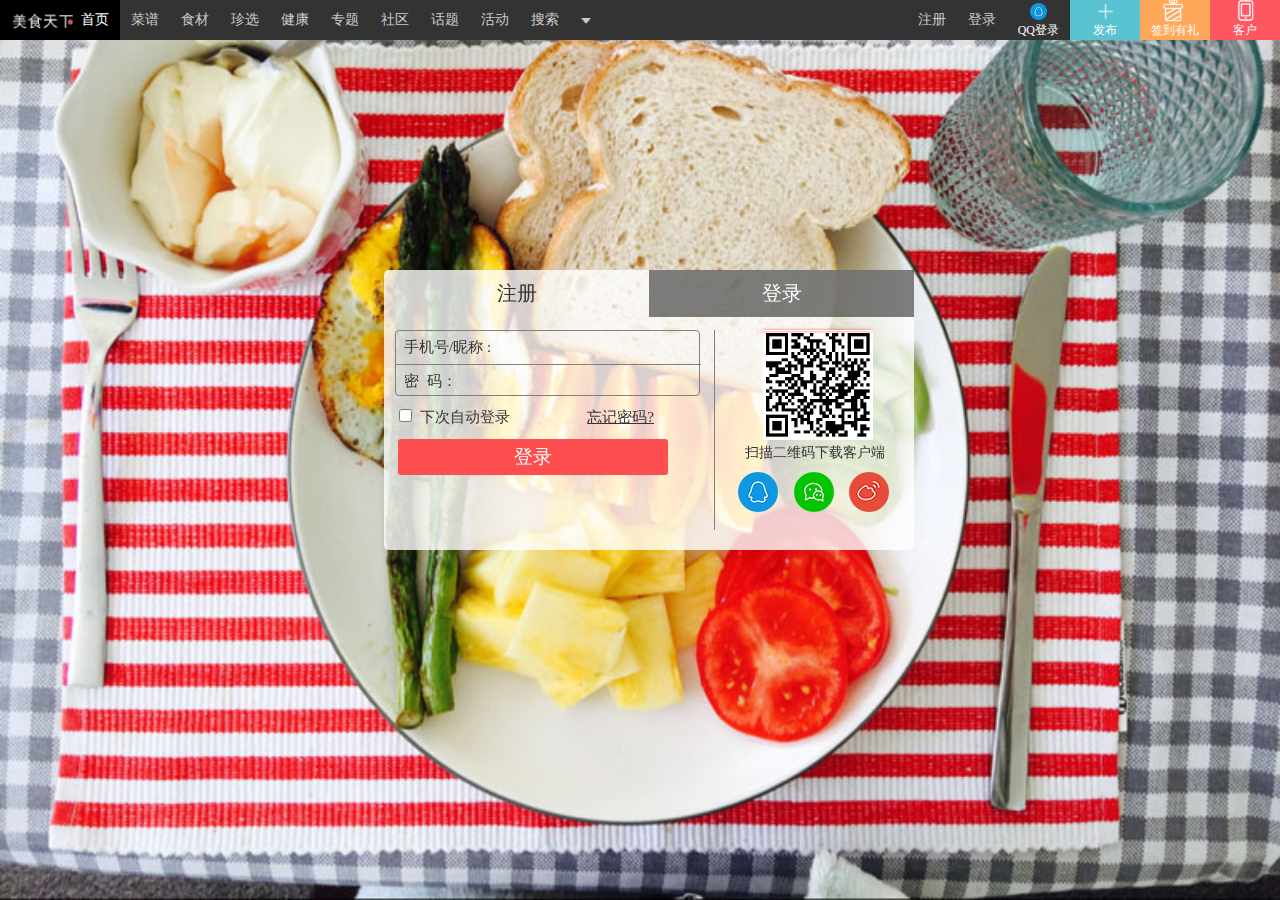
<file: html/login.html>
<!DOCTYPE html>
<html>
	<head>
		<meta charset="UTF-8">
		<title></title>
		<link rel="stylesheet" type="text/css" href="../css/common.css"/>
		<link rel="stylesheet" type="text/css" href="../css/login.css"/>
		
		
	</head>
	<body>
		<!------------头部导航栏------->
			<header  style="z-index: 10;">
				<div class="top_left fl"><!--左边导航-->
					<ul>
						<li  class="meishi_logo"><a href="../index.html" title="美食天下"><img src="../image/image/logo.png"/><span>首页</span></a></li>
						<li><a href="caipu_shouye.html" title="菜谱">菜谱</a></li>
						<li><a href="shicai.html"title="食材">食材</a></li>
						<li><a href="zhenxuan.html" title="珍选">珍选</a></li>
						<li><a href="jiankang.html"title="健康">健康</a></li>
						<li><a href="zhuanti.html"title="专题">专题</a></li>
						<li><a href="shequ.html"title="社区">社区</a></li>
						<li><a href="huati.html" title="话题">话题</a></li>
						<li><a href="huodong.html" title="活动">活动</a></li>
						<li><a href=""title="搜索">搜索</a></li>
						<li class="sanjiao_sub">
							<img src="../image/image/sanjiao.png"  width="10" height="40"/>
							<div >
								<p><a>烘焙</a></p>
								<p><a>妈妈派</a></p>
							</div>
						   
						</li>
					</ul>
				 
				</div><!--左边导航结束-->
				<!--右边导航-->
				<div class="top_right fr">
					<ul>
						<li><a href="login.html">注册</a></li>
						<li><a href="login.html">登录</a></li>
						<li  class="qq"><a href="">QQ登录</a>
							<div class="qq_sub">
								<p><a href="">微博登录</a></p>
								<p><a href="">微信登录</a></p>
							</div>
						
						</li>
						<li style="background: #59c3d1;" class="fabu""><a href="" class="fa">发布</a>
							<div class="fabu_sub">
								<p><a href="">发菜谱</a></p>
								<p><a href="">发话题</a></p>
								<p><a href="">发日志</a></p>
							</div>
						</li>
						<li style="background: #ffa859;"  class="qiandao"><a href=""class="qa">签到有礼</a></li>
						<li style="background: #fe5761" class="kehu"><a href="" class="ka"> 客户</a></li>
					</ul>
					
					
				</div>
				<!--右边导航结束-->
			</header>
			<!--头部导航栏结束-->
	
			<!------------------------------中间部分------------------------------->
	
	
	       
       
                 <div id="list" style="left:0px;" style="z-index:1;">
             
                     <a href="#" style="z-index: 4; display: block;" ><img src="../image/login/one.jpg"></a>
                     <a href="#" style="z-index: 3; display: none;" ><img src="../image/login/two.jpg" ></a>
                     <a href="#" style="z-index: 2; display: none;" ><img src="../image/login/three.jpg"></a>
                 	<a href="#" style="z-index: 1; display: none;" ><img src="../image/login/four.jpg"></a>
                     
                 </div>
                 <!---------登录注册-------------->
               <div class="login_box"style="z-index:2;">
                  	<div class="login_title">
               		    <a  id="zc_title" style="">注册</a>
               		    <a id ="dl_title"style="color:white;background: rgba(0,0,0,0.5);">登录</a>
               	    </div>
               	    <!--注册页面-->
               	    <div class="zc_content clearfix" id="zc_content"style="display:none;">
               	    	<div class="zc_content_l fl">
               	    		<p>欢迎使用第三方账号注册/登录美食天下</p>
               	    		<div>
               	    			<a href=""><img src="../image/login/qq.png"/><span>QQ</span></a>
               	    		    <a ><img src="../image/login/wx.png"/><span>微信</span></a>
               	    		    <a><img src="../image/login/wb.png"/><span>微博</span></a>
               	    		</div>
               	    	</div>
               	    	<div class="zc_content_r fr">
               	    		<i></i>
               	    		<img src="../image/login/msc_app.png"/>
               	    		<p>扫描二维码下载客户端</p>
               	    		
               	    	</div>
               	    	
               	    </div>
               	    <!--登录页面-->
               	    <div class="login_content clearfix" style="display:block;" id="login_content">
               	    	<div class="login_l fl">
               	    		<ul>
               	    			
               	    			<li><label for="">手机号/昵称 :&nbsp;&nbsp;</label><input type="text" id="tel" value=""id="username"/></li>
               	    			<li><label for="">密&nbsp;&nbsp;码：</label><input type="password" id='pwd' value=""/></li>
               	    			</ul>
               	    			<p><input type="checkbox" /><label for="">下次自动登录</label>
               	    				<a href="">忘记密码?</a>
               	    			</p>
               	    			<input type="button"value="登录" id="loginBtn"/>
               	    		
               	    		
               	    	</div>
               	    	<div class="login_r fr">
               	    		<div></div>
               	    		<img src="../image/login/msc_app.png" width="110" height="110"alt="" style="margin-left:48px;"/>
               	    		<p>扫描二维码下载客户端</p>
               	    		<span>
               	    		<a href=""><img src="../image/login/qq.png"/></a>
               	    		 <a href=""><img src="../image/login/wx.png"/></a>
               	    		 <a href=""><img src="../image/login/wb.png"/></a>
               	    		</span>
               	    		
               	    	</div>
               	    	
               	    </div>
               	    <!------提示框------->
               	  <div id="alert" style=""><!--<img src="../image/login/cw.png" alt="" />&nbsp;手机号/昵称不能为空--></div>
               	    
               	    
               	
               	
               </div>
       
       
   
	        <!------------------------------------------>
			
		
	</body>
	
</html>
<script src="../js/login.js" type="text/javascript" charset="utf-8"></script>
</file>
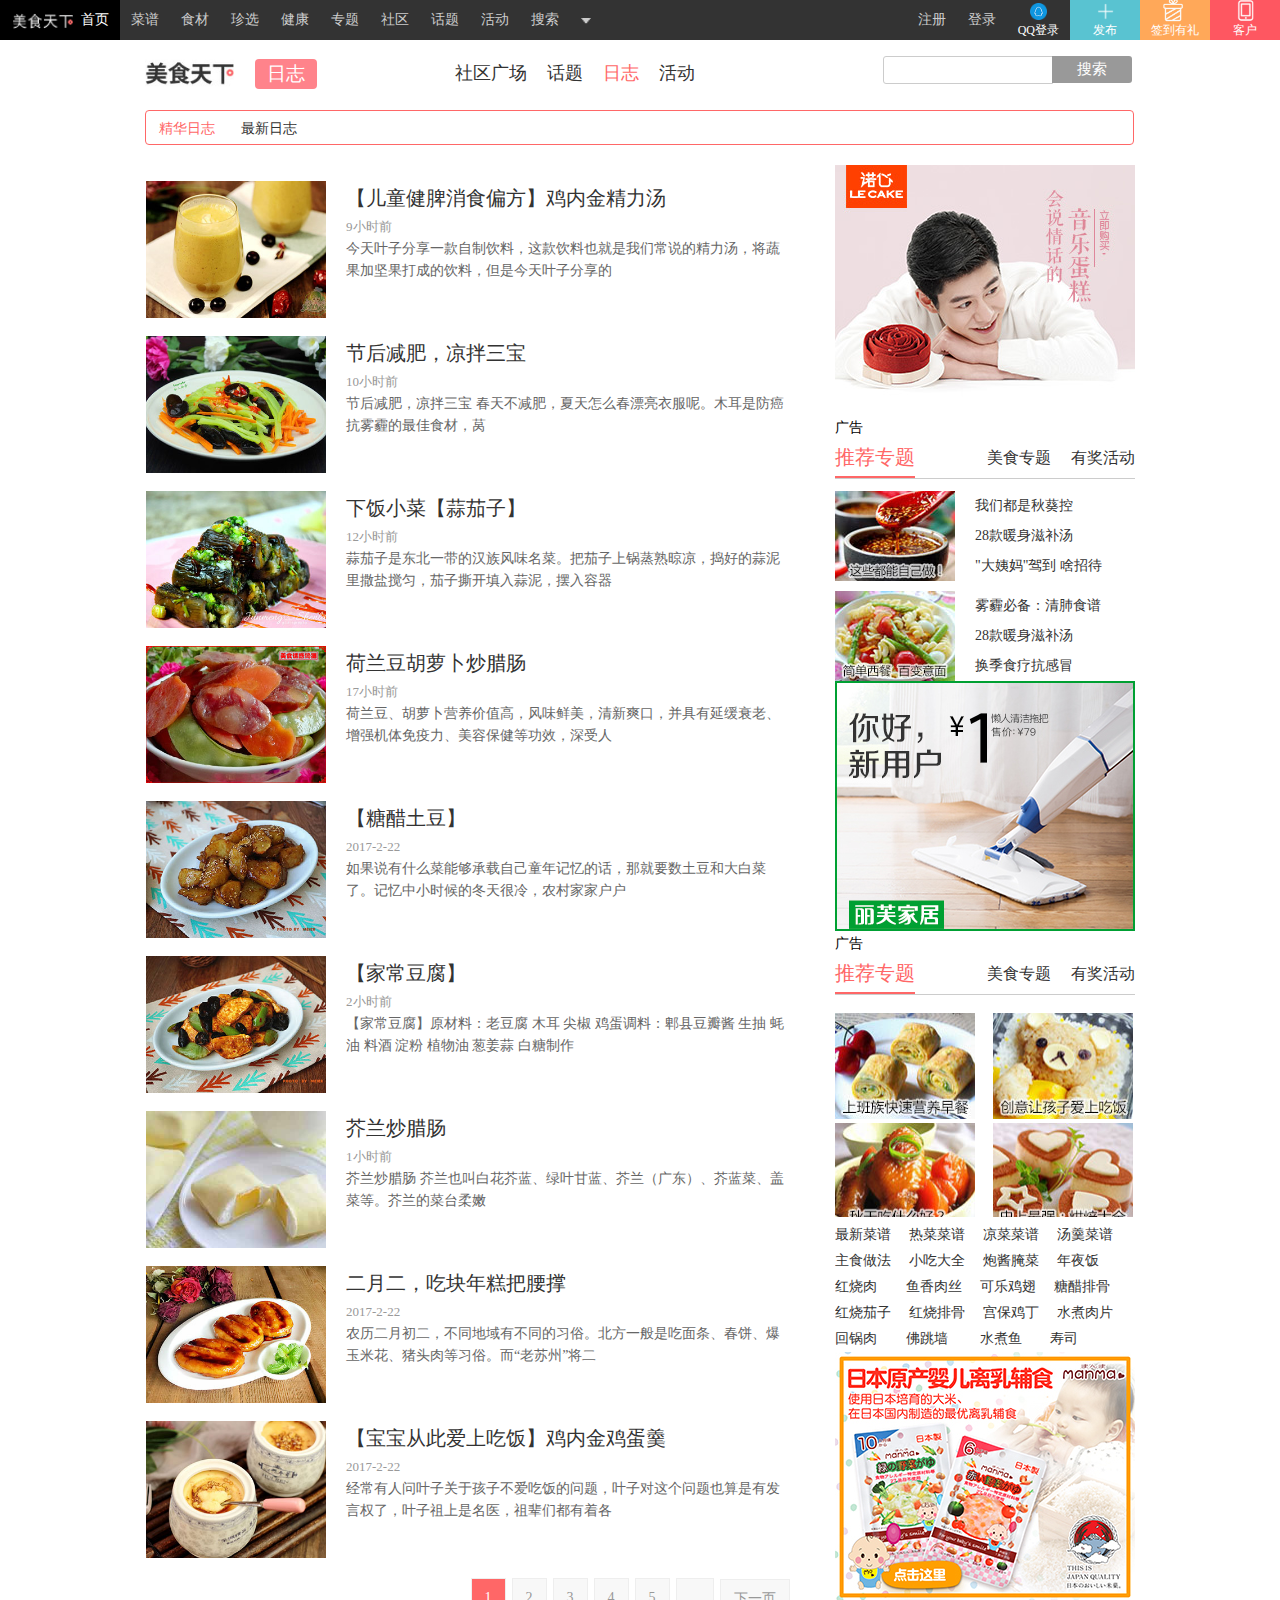
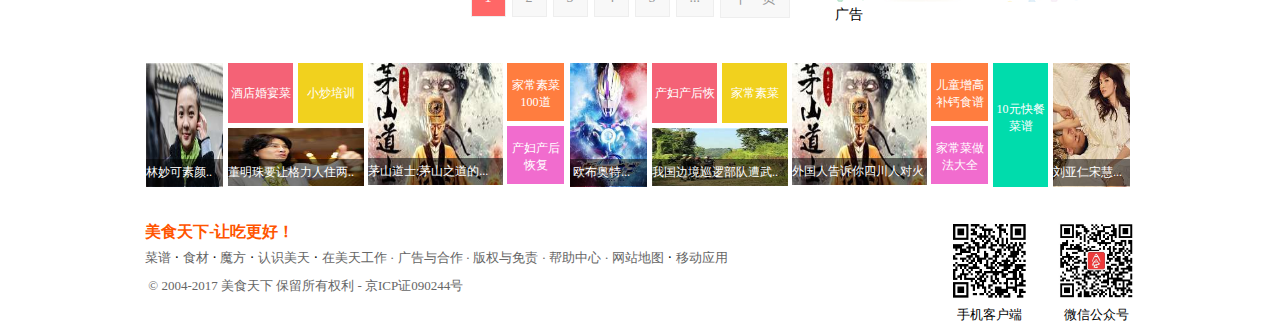
<file: html/rizhi.html>
<!DOCTYPE html>
<html>
	<head>
		<meta charset="UTF-8">
		<title></title>
		<link rel="stylesheet" type="text/css" href="../css/common.css"/>
		<link rel="stylesheet" type="text/css" href="../css/rizhi.css"/>
		<link rel="stylesheet" type="text/css" href="../css/huati.css"/>
			<script src="../js/goTotop.js"></script>
		
	
	
	</head>
	<body>
		<header  style="z-index: 10;">
				<div class="top_left fl"><!--左边导航-->
					<ul>
						<li  class="meishi_logo"><a href="../index.html" title="美食天下"><img src="../image/image/logo.png"/><span>首页</span></a></li>
						<li><a href="caipu_shouye.html" title="菜谱">菜谱</a></li>
						<li><a href="shicai.html"title="食材">食材</a></li>
						<li><a href="zhenxuan.html" title="珍选">珍选</a></li>
						<li><a href="jiankang.html"title="健康">健康</a></li>
						<li><a href="zhuanti.html"title="专题">专题</a></li>
						<li><a href="shequ.html"title="社区">社区</a></li>
						<li><a href="huati.html" title="话题">话题</a></li>
						<li><a href="huodong.html" title="活动">活动</a></li>
						<li><a href=""title="搜索">搜索</a></li>
						<li class="sanjiao_sub">
							<img src="../image/image/sanjiao.png"  width="10" height="40"/>
							<div >
								<p><a>烘焙</a></p>
								<p><a>妈妈派</a></p>
							</div>
						   
						</li>
					</ul>
				 
				</div><!--左边导航结束-->
				<!--右边导航-->
				<div class="top_right fr">
					<ul>
						<li><a href="login.html">注册</a></li>
						<li><a href="login.html">登录</a></li>
						<li  class="qq"><a href="">QQ登录</a>
							<div class="qq_sub">
								<p><a href="">微博登录</a></p>
								<p><a href="">微信登录</a></p>
							</div>
						
						</li>
						<li style="background: #59c3d1;" class="fabu""><a href="" class="fa">发布</a>
							<div class="fabu_sub">
								<p><a href="">发菜谱</a></p>
								<p><a href="">发话题</a></p>
								<p><a href="">发日志</a></p>
							</div>
						</li>
						<li style="background: #ffa859;"  class="qiandao"><a href=""class="qa">签到有礼</a></li>
						<li style="background: #fe5761" class="kehu"><a href="" class="ka"> 客户</a></li>
					</ul>
					
					
				</div>
				<!--右边导航结束-->
			</header>
			<!--上边导航栏结束-->
	
			<!------------------------------------------------------------->
			<div class="container"><!--bottom开始-->
				<div class="nanv clearfix" ><!--导航栏-->
					<a href="../index.html" class="fl" title="美食天下"><img src="../image/meishi/meishi.jpg"/></a>
					<a href="" class="caipu_anniu" style="position: absolute;top:0px;left:100px;">日志</a>
					<ul class="fl content_nanv">
						<li><a class="on" href="shequ.html"title="社区广场">社区广场<b></b></a></li>
						
						<li><a href="huati.html" title="话题">话题</a></li>
						
						<li><a href="rizhi.html" title="日志"style="color: #ff6767;" >日志</a></li>
						<li><a href="huodong.html" title="活动">活动</a></li>
						
						
					</ul>
					<div class="input"><!--00-->
						
						<form action="">
							<input type="search"  class="search_inp"/>
							
							<a href="" class="a_btn"><input type="button" class="button_inp" title="搜索" value="搜索" /></a>
							
						</form>
						
					</div><!--00-->
					
				</div><!--导航栏结束-->
				<div class="sub_nanv"><!--子菜单栏-->
					<ul class="clearfix">
						<li><a href="" style="color: #FF6767;">精华日志</a></li>
						<li><a href="">最新日志</a></li>
						
					</ul>
					
				</div><!--子菜单栏-->
				<!-------------------新闻内容------------->
				<div class="rizhi clearfix"><!--整体日志-->
					<div class="rizhi_left fl"><!--日志左边-->
						<div class="rizhi_content clearfix"><!--新闻内容01-->
							<div class="rizhi_img fl"><!--图片-->
								<a href=""><span><img src="../image/rizhi/et.jpg"/></a></span>
							</div><!--图片end-->
							<div class="rizhi_wenzhan fl"><!--内容-->
								<a href="">【儿童健脾消食偏方】鸡内金精力汤</a>
								<span>9小时前</span>
								<span>今天叶子分享一款自制饮料，这款饮料也就是我们常说的精力汤，将蔬果加坚果打成的饮料，但是今天叶子分享的</span>
								
							</div><!--内容end-->
						</div><!--新闻内容01-->
						<!-----------------新闻02--------------------->
						<div class="rizhi_content clearfix"><!--新闻内容02-->
							<div class="rizhi_img fl"><!--图片-->
								<a href=""><span><img src="../image/rizhi/jh.jpg"/></span></a>
							</div><!--图片end-->
							<div class="rizhi_wenzhan fl"><!--内容-->
								<a href="">节后减肥，凉拌三宝</a>
								<span>10小时前</span>
								<span>节后减肥，凉拌三宝 春天不减肥，夏天怎么春漂亮衣服呢。木耳是防癌抗雾霾的最佳食材，莴</span>
								
							</div><!--内容end-->
						</div><!--新闻内容02-->
						<div class="rizhi_content clearfix"><!--新闻内容03-->
							<div class="rizhi_img fl"><!--图片-->
								<a href=""><span><img src="../image/rizhi/xfxc.jpg"/></span></a>
							</div><!--图片end-->
							<div class="rizhi_wenzhan fl"><!--内容-->
								<a href="">下饭小菜【蒜茄子】</a>
								<span>12小时前</span>
								<span>蒜茄子是东北一带的汉族风味名菜。把茄子上锅蒸熟晾凉，捣好的蒜泥里撒盐搅匀，茄子撕开填入蒜泥，摆入容器</span>
								
							</div><!--内容end-->
						</div><!--新闻内容03-->
						<div class="rizhi_content clearfix"><!--新闻内容04-->
							<div class="rizhi_img fl"><!--图片-->
								<a href=""><span><img src="../image/rizhi/hl.jpg"/></span></a>
							</div><!--图片end-->
							<div class="rizhi_wenzhan fl"><!--内容-->
								<a href="">荷兰豆胡萝卜炒腊肠</a>
								<span>17小时前</span>
								<span>荷兰豆、胡萝卜营养价值高，风味鲜美，清新爽口，并具有延缓衰老、增强机体免疫力、美容保健等功效，深受人</span>
								
							</div><!--内容end-->
						</div><!--新闻内容04-->
						<div class="rizhi_content clearfix"><!--新闻内容05-->
							<div class="rizhi_img fl"><!--图片-->
								<a href=""><span><img src="../image/rizhi/tc.jpg"/></span></a>
							</div><!--图片end-->
							<div class="rizhi_wenzhan fl"><!--内容-->
								<a href="">【糖醋土豆】</a>
								<span>2017-2-22</span>
								<span>如果说有什么菜能够承载自己童年记忆的话，那就要数土豆和大白菜了。记忆中小时候的冬天很冷，农村家家户户</span>
								
							</div><!--内容end-->
						</div><!--新闻内容05-->
						<div class="rizhi_content clearfix"><!--新闻内容06-->
							<div class="rizhi_img fl"><!--图片-->
								<a href=""><span><img src="../image/rizhi/jc.jpg"/></span></a>
							</div><!--图片end-->
							<div class="rizhi_wenzhan fl"><!--内容-->
								<a href="">【家常豆腐】</a>
								<span>2小时前</span>
								<span>【家常豆腐】原材料：老豆腐 木耳 尖椒 鸡蛋调料：郫县豆瓣酱 生抽 蚝油 料酒 淀粉 植物油 葱姜蒜 白糖制作</span>
								
							</div><!--内容end-->
						</div><!--新闻内容06-->
						<div class="rizhi_content clearfix"><!--新闻内容07-->
							<div class="rizhi_img fl"><!--图片-->
								<a href=""><span><img src="../image/image/tianpin.jpg"/></span></a>
							</div><!--图片end-->
							<div class="rizhi_wenzhan fl"><!--内容-->
								<a href="">芥兰炒腊肠</a>
								<span>1小时前</span>
								<span>芥兰炒腊肠 芥兰也叫白花芥蓝、绿叶甘蓝、芥兰（广东）、芥蓝菜、盖菜等。芥兰的菜台柔嫩</span>
								
							</div><!--内容end-->
						</div><!--新闻内容08-->
						<div class="rizhi_content clearfix"><!--新闻内容07-->
							<div class="rizhi_img fl"><!--图片-->
								<a href=""><span><img src="../image/rizhi/ey.jpg"/></span></a>
							</div><!--图片end-->
							<div class="rizhi_wenzhan fl"><!--内容-->
								<a href="">二月二，吃块年糕把腰撑</a>
								<span>2017-2-22</span>
								<span>农历二月初二，不同地域有不同的习俗。北方一般是吃面条、春饼、爆玉米花、猪头肉等习俗。而“老苏州”将二</span>
								
							</div><!--内容end-->
						</div><!--新闻内容08-->
						<div class="rizhi_content clearfix"><!--新闻内容09-->
							<div class="rizhi_img fl"><!--图片-->
								<a href=""><span><img src="../image/rizhi/bb.jpg"/></span></a>
							</div><!--图片end-->
							<div class="rizhi_wenzhan fl"><!--内容-->
								<a href="">【宝宝从此爱上吃饭】鸡内金鸡蛋羹</a>
								<span>2017-2-22</span>
								<span>经常有人问叶子关于孩子不爱吃饭的问题，叶子对这个问题也算是有发言权了，叶子祖上是名医，祖辈们都有着各</span>
								
							</div><!--内容end-->
						</div><!--新闻内容09-->
						
						 <!---------------专页符号------------------>
					<div class="zhuanye clearfix" style="margin: 0;"><!--专页开始-->
						<ul>
							<li><a href="">1</a></li>
							<li><a href="">2</a></li>
							<li><a href="">3</a></li>
							<li><a href="">4</a></li>
							<li><a href="">5</a></li>
							<li><a href="">...</a></li>
							<li><a href="">下一页</a></li>
						</ul>
					</div><!--专页结束-->						
					</div><!--日志左边结束-->
					<!---------------------日志右边------------------------>
					
					<div class="rizhi_right fr"><!--日志右边-->
						<div class="gg clearfix"><!--gg-->
							<div class="sub_gg fl"><!--01-->
								<a href=""><img src="../image/image/gg.jpg"/>
								<span>广告</span></a>
							</div>
							
							
						</div><!--gg-end-->
						<!---------------标题----->
						<div class="zhuanti_title clearfix"><!--标题-->
							<div class="zhuanti_title_left fl"><!--标题左边-->
								<ul>
									<li><a href="">推荐专题</a></li>
								</ul>
							</div><!--标题左边-->
							<div class="zhuanti_title_right fr"><!--标题右边-->
								<ul>
									<li><a href="">美食专题</a></li>
									<li><a href="">有奖活动</a></li>
								</ul>
							</div><!--标题右边-->
						</div><!--标题结束-->
						<!----------标题内容-------------------------->
						<div class="zhuanti_content_box clearfix"><!--专题box-->
							<div class="zhuanti_content"><!--专题内容01-->
								<div class="zhuanti_content_fl fl"><!--left-->
									<a href="">
									<span><img src="../image/image/rz_zt.jpg"/></span></a>
								</div>
								<div class="zhuanti_content_fr fl"><!--right-->
									<ul>
									    <li><a href="">我们都是秋葵控</a></li>
									    <li><a href="">28款暖身滋补汤</a></li>
									    <li><a href="">"大姨妈"驾到 啥招待</a></li>
								    </ul>
								
							    </div><!--right-end-->
								
							</div><!--专题内容01结束-->
							<div class="zhuanti_content clearfix"><!--专题内容02-->
								<div class="zhuanti_content_fl fl"><!--left-->
									<a href="">
									<span><img src="../image/rizhi/zt02.jpg"/></span></a>
								</div>
								<div class="zhuanti_content_fr fl"><!--right-->
									<ul>
									    <li><a href="">雾霾必备：清肺食谱</a></li>
									    <li><a href="">28款暖身滋补汤</a></li>
									    <li><a href="">换季食疗抗感冒</a></li>
								    </ul>
								
							    </div><!--right-end-->
								
							</div><!--专题内容02结束-->
							
						</div><!--专题box-end-->
						<div class="gg clearfix"><!--gg-->
							<div class="sub_gg fl"><!--01-->
								<a href=""><img src="../image/rizhi/gg01.jpg"/>
								<span >广告</span></a>
							</div>
							
							
						</div><!--gg-end-->
						<!---------------标题----->
						<div class="zhuanti_title clearfix"><!--标题-->
							<div class="zhuanti_title_left fl"><!--标题左边-->
								<ul>
									<li><a href="">推荐专题</a></li>
								</ul>
							</div><!--标题左边-->
							<div class="zhuanti_title_right fr"><!--标题右边-->
								<ul>
									<li><a href="">美食专题</a></li>
									<li><a href="">有奖活动</a></li>
								</ul>
							</div><!--标题右边-->
						</div><!--标题结束-->
						<div class="caipu_img clearfix"><!--菜谱图片展示区-->
							<ul><!--01-->
								<li><a href=""><span><img src="../image/image/zt_cp.jpg" alt="" /></span></a></li>
								<li><a href=""><span><img src="../image/rizhi/cp02.jpg" alt="" /></span></a></li>
								
							</ul>
							<ul><!--02-->
								<li><a href=""><span><img src="../image/rizhi/cp03.jpg" alt="" /></span></a></li>
								<li><a href=""><span><img src="../image/rizhi/cp04.jpg" alt="" /></span></a></li>
								
							</ul>
						</div><!--菜谱图片展示区结束-->
						<div class="caipu_menu clearfix"><!--菜名-->
							<ul>
								<li><a href="">最新菜谱</a></li>
								<li><a href="">热菜菜谱</a></li>
								<li><a href="">凉菜菜谱</a></li>
								<li><a href="">汤羹菜谱</a></li>
								<li><a href="">主食做法</a></li>
								<li><a href="">小吃大全</a></li>
								<li><a href="">炮酱腌菜</a></li>
								<li><a href="">年夜饭</a></li>
								<li><a href="">红烧肉&nbsp;&nbsp;&nbsp;</a></li>
								<li><a href="">鱼香肉丝</a></li>
								<li><a href="">可乐鸡翅</a></li>
								<li><a href="">糖醋排骨</a></li>
								<li><a href="">红烧茄子</a></li>
								<li><a href="">红烧排骨</a></li>
								<li><a href="">宫保鸡丁</a></li>
								<li><a href="">水煮肉片</a></li>
								<li><a href="">回锅肉&nbsp;&nbsp;&nbsp;</a></li>
								<li><a href="">佛跳墙&nbsp;&nbsp;&nbsp;&nbsp;</a></li>
								<li><a href="">水煮鱼&nbsp;&nbsp;&nbsp;</a></li>
								<li><a href="">寿司</a></li>
								
							</ul>
							
						</div><!--菜名结束-->
						<!--广告-->
						<div class="gg clearfix"><!--gg-->
							<div class="sub_gg fl"><!--01-->
								<a href=""><img src="../image/rizhi/gg02.jpg"/>
								<span>广告</span></a>
							</div>
							
							
						</div><!--gg-end-->
						
					</div><!--日志右边结束-->
					<!-----------------------------------广告--------------------------->
					<div class="guangao clearfix"><!--广告开始-->
						<ul>
							<!--第一分区-->
							<li class="changtu"><!--模块一-->
								<a href="">
									<img src="../image/caipu/timg (6).jpg" alt="" />
									<p>林妙可素颜..</p>
								
								</a>
							</li>
							<li class="mokuai02"><!--模块2-->
								<div class="alink">
									<a  class="one" href="">酒店婚宴菜谱大全 </a>
									<a class="two" href="" >小炒培训</a>
								</div>
								<div class="biantu">
									<a href="">
										<img src="../image/caipu/timg (2).jpg"/>
										<p>董明珠要让格力人住两..</p>
									</a>
								</div>
								
								
							</li><!--模块2-->
							<li class="datu"><!--大图03-->
								<a href="">
									<img src="../image/caipu/timg (3).jpg"/>
									<p>茅山道士:茅山之道的...</p>
								</a>
							</li><!--大图03结束-->
							<li class="mokuai04">
								<a href="">家常素菜100道</a>
								<a href="">产妇产后恢复</a>
								
							</li>
							<!--第一分区结束-->
							<!--第2分区-->
							<li class="changtu" ><!--模块一-->
								<a href="">
									<img src="../image/caipu/timg (1).jpg" alt="" />
									<p>&nbsp;欧布奥特...</p>
								
								</a>
							</li>
							<li class="mokuai02"><!--模块2-->
								<div class="alink">
									<a class="one" href="" >产妇产后恢复</a>
									<a class="two" href="" >家常素菜100道</a>
								</div>
								<div class="biantu">
									<a href="">
										<img src="../image/caipu/timg (4).jpg"/>
										<p>我国边境巡逻部队遭武..</p>
									</a>
								</div>
								
								
							</li><!--模块2-->
							<li class="datu"><!--大图03-->
								<a href="">
									<img src="../image/caipu/timg (3).jpg"/>
									<p>外国人告诉你四川人对火锅热爱到什么程度</p>
								</a>
							</li><!--大图03结束-->
							<li class="mokuai04">
								<a href="">儿童增高补钙食谱</a>
								<a href="">家常菜做法大全</a>
								
							</li>
							<!--第2分区结束-->
							<li class="fenqu03"<!--低3分区-->
								<a href="">10元快餐菜谱</a>
								
							</li><!--第3分区结束-->
							<li class="changtu" style="margin-left: 0px;"><!--模块一-->
								<a href="">
									<img src="../image/caipu/timg (5).jpg" alt="" />
									<p>刘亚仁宋慧...</p>
								
								</a>
							</li>
						</ul>
					</div><!--广告结束-->
				</div><!--整体日志结束-->
				<!--------------------------------------------->
					<!--底部-->
					<div class="footer clearfix">
						<div class="erweileft fl"><!--二维左边-->
							<p><a href="">美食天下-让吃更好！</a></p><!--01-->
							<ul><!--02-->
							    <li><a href="">菜谱</a></li>
							    <li>&nbsp;·&nbsp;<a href="">食材</a></li>
							    <li>&nbsp;·&nbsp;<a href="">魔方</a></li>
							    <li>&nbsp;·&nbsp;<a href="">认识美天</a></li>
							    <li>&nbsp;·&nbsp;<a href="">在美天工作</li>
							    <li>&nbsp;·&nbsp;<a href="">广告与合作</li>
							    <li>&nbsp;·&nbsp;<a href="">版权与免责</li>
						        <li>&nbsp;·&nbsp;<a href="">帮助中心</li>
							    <li>&nbsp;·&nbsp;<a href="">网站地图</a></li>
							    <li>&nbsp;·&nbsp;<a href="">移动应用</a></li>
						    </ul>
						    <p class="copy clearfix"><!--03-->
						    	&nbsp;&copy;&nbsp;2004-2017&nbsp;美食天下&nbsp;保留所有权利&nbsp;-&nbsp;京ICP证090244号
						    </p>
						</div><!--二维左边-->
						<div class="erwei_right fr"><!--二维右边-->
						    <ul>
							    <li><img src="../image/image/shiuji_app.png"/><p>手机客户端</p></li>
							    <li style="margin: 0px;"><img src="../image/image/weixin.png"/><p>微信公众号</p></li>
						    </ul>
					   </div><!--二维右边-->
			</div><!--bottom结束-->
			
		</div>
		<div href="javascript:;" id="top"></div>
	</body>
</html>
<script type="text/javascript">

    toTop('top',false);

</script>
</file>
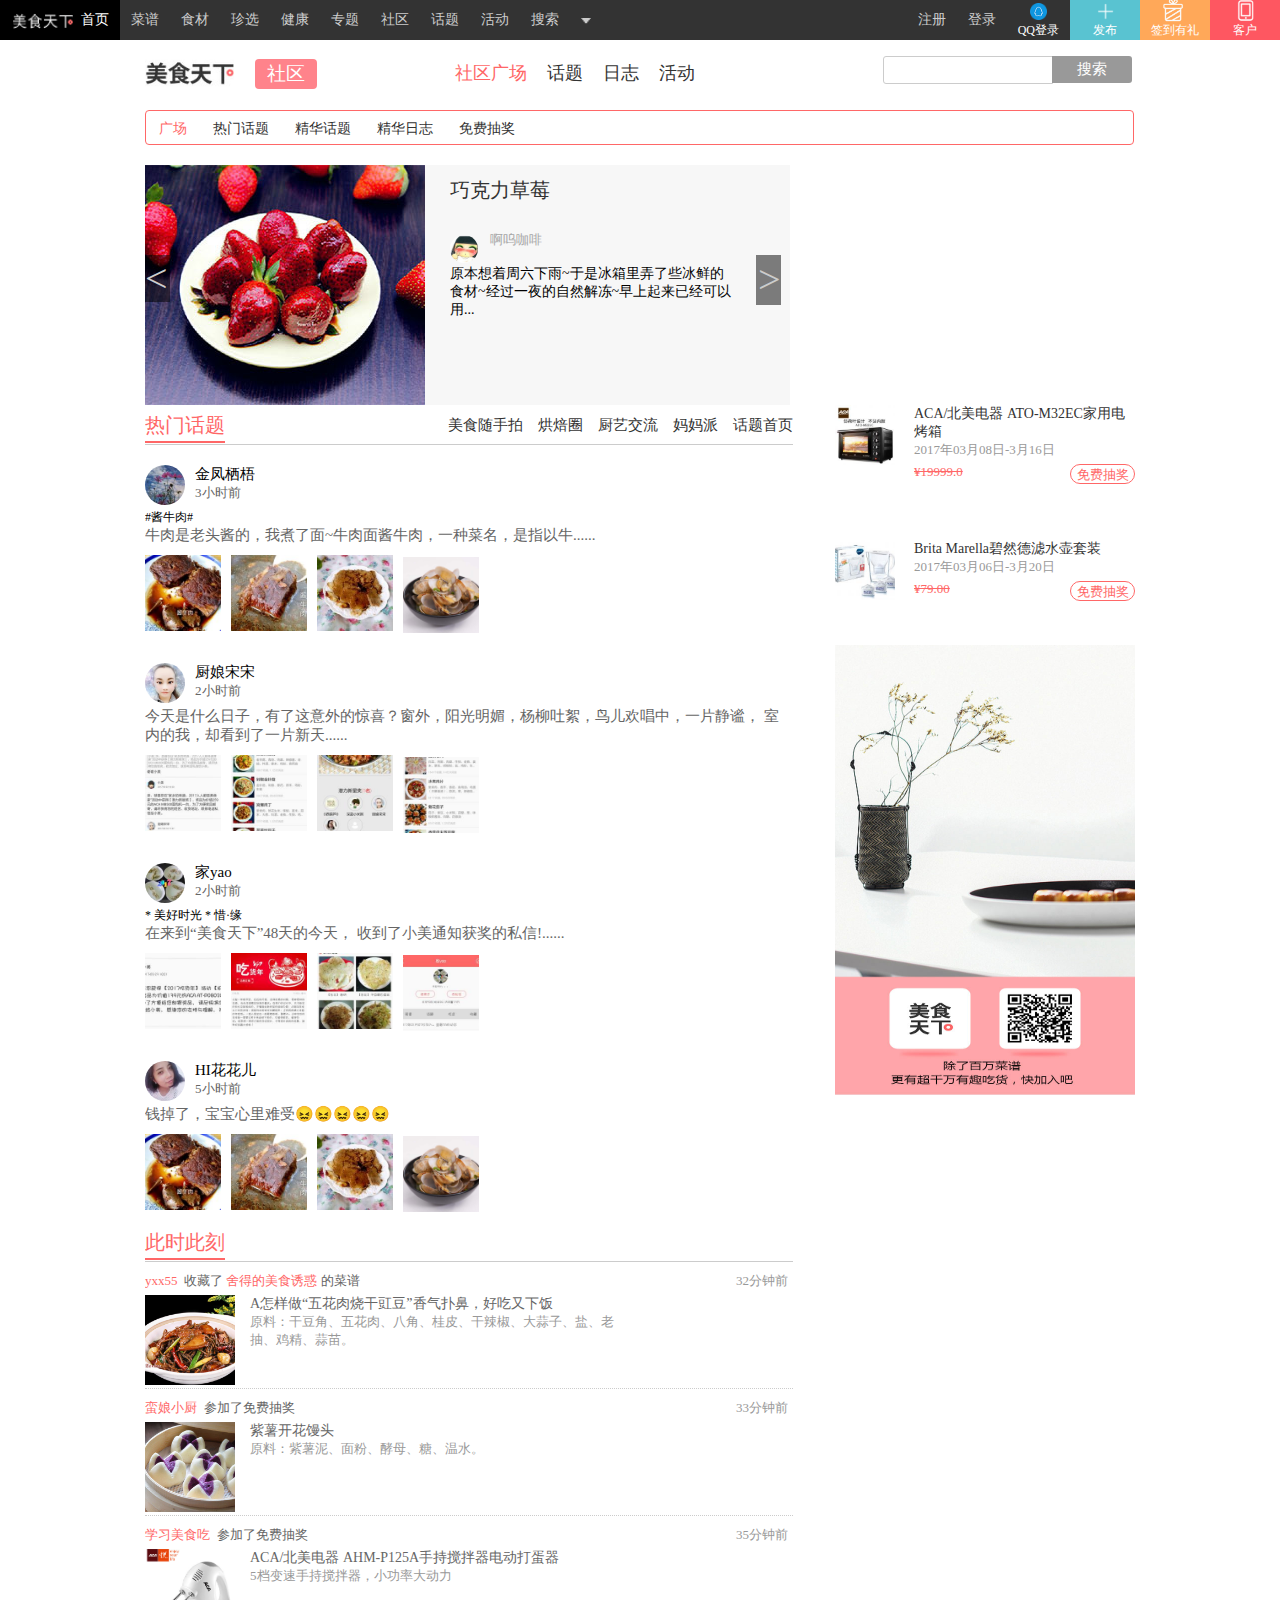
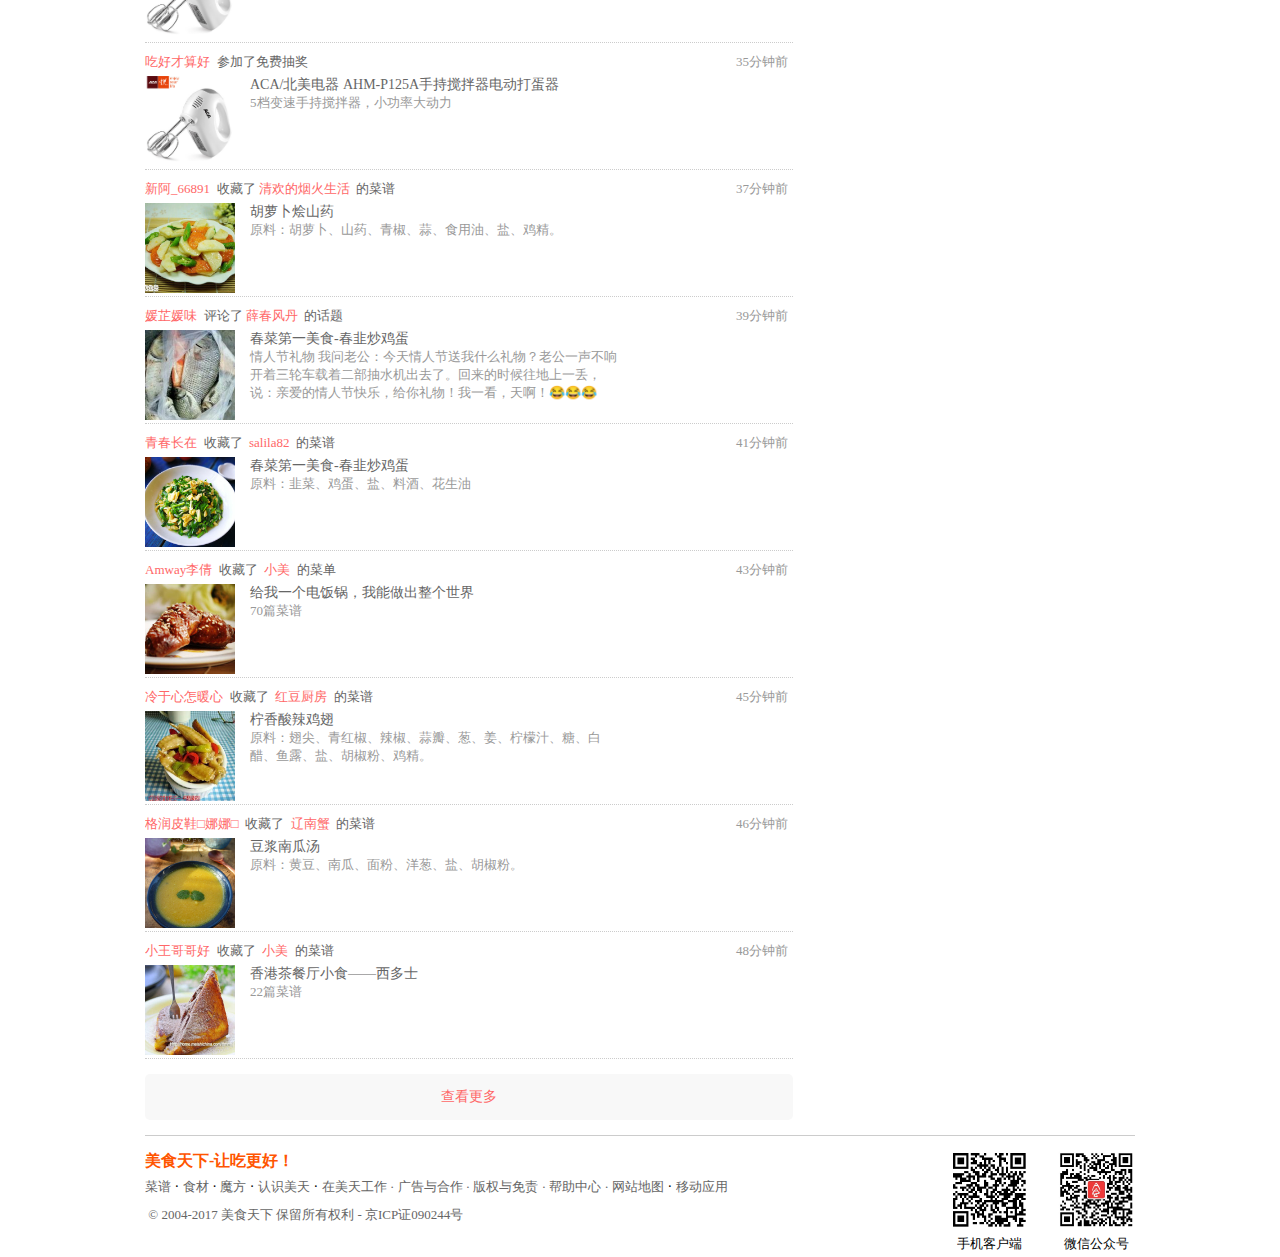
<file: html/shequ.html>
<!DOCTYPE html>
<html>
	<head>
		<meta charset="UTF-8">
		
		<title></title>
		<link rel="stylesheet" type="text/css" href="../css/common.css"/>
		<link rel="stylesheet" type="text/css" href="../css/shicai.css"/>
		<link rel="stylesheet" type="text/css" href="../css/shequ.css"/>
		<link rel="stylesheet" type="text/css" href="../css/jiankang.css"/>
			<script src="../js/goTotop.js"></script>
	</head>
	<body>
		<!------------头部导航栏------->
			<header  style="z-index: 10;">
				<div class="top_left fl"><!--左边导航-->
					<ul>
						<li  class="meishi_logo"><a href="../index.html" title="美食天下"><img src="../image/image/logo.png"/><span>首页</span></a></li>
						<li><a href="caipu_shouye.html" title="菜谱">菜谱</a></li>
						<li><a href="shicai.html"title="食材">食材</a></li>
						<li><a href="zhenxuan.html" title="珍选">珍选</a></li>
						<li><a href="jiankang.html"title="健康">健康</a></li>
						<li><a href="zhuanti.html"title="专题">专题</a></li>
						<li><a href="shequ.html"title="社区">社区</a></li>
						<li><a href="huati.html" title="话题">话题</a></li>
						<li><a href="huodong.html" title="活动">活动</a></li>
						<li><a href=""title="搜索">搜索</a></li>
						<li class="sanjiao_sub">
							<img src="../image/image/sanjiao.png"  width="10" height="40"/>
							<div >
								<p><a>烘焙</a></p>
								<p><a>妈妈派</a></p>
							</div>
						   
						</li>
					</ul>
				 
				</div><!--左边导航结束-->
				<!--右边导航-->
				<div class="top_right fr">
					<ul>
						<li><a href="login.html">注册</a></li>
						<li><a href="login.html">登录</a></li>
						<li  class="qq"><a href="">QQ登录</a>
							<div class="qq_sub">
								<p><a href="">微博登录</a></p>
								<p><a href="">微信登录</a></p>
							</div>
						
						</li>
						<li style="background: #59c3d1;" class="fabu""><a href="" class="fa">发布</a>
							<div class="fabu_sub">
								<p><a href="">发菜谱</a></p>
								<p><a href="">发话题</a></p>
								<p><a href="">发日志</a></p>
							</div>
						</li>
						<li style="background: #ffa859;"  class="qiandao"><a href=""class="qa">签到有礼</a></li>
						<li style="background: #fe5761" class="kehu"><a href="" class="ka"> 客户</a></li>
					</ul>
					
					
				</div>
				<!--右边导航结束-->
			</header>
			<!--头部导航栏结束-->
	
			<!------------------------------中间部分------------------------------->
			<div class="container" ><!--下边开始-->
				<div class="nanv clearfix" ><!--导航栏-->
					<a href="../index.html"title="美食天下" class="fl"><img src="../image/image/meishi.jpg"/></a>
					<a href="shequ.html" class="caipu_anniu"style="position: absolute;top:0px;left:100px;">社区</a>
					<ul class="fl content_nanv">
						<li><a href="shequ.html"style="color: #ff6767;" title="社区广场">社区广场<b></b></a></li>
						
						<li><a href="huati.html" title="话题">话题</a></li>
						<li><a href="rizhi.html" title="日志">日志</a></li>
						<li><a href="huodong.html" title="活动">活动</a></li>
						
						
					</ul>
					<div class="input"><!--00-->
						
						<form action="">
							<input type="search"  class="search_inp"/>
							
							<a href="" class="a_btn"><input type="button" class="button_inp" value="搜索" /></a>
							
						</form>
						
					</div><!--00-->
					
				</div><!--导航栏结束-->
				<div class="sub_nanv"><!--子菜单栏-->
					<ul class="clearfix">
						<li><a href="">广场</a></li>
						<li><a href="">热门话题</a></li>
						<li><a href="">精华话题</a></li>
						<li><a href="">精华日志</a></li>
						<li><a href="">免费抽奖</a></li>
						
					</ul>
					
				</div><!--子菜单栏结束-->
				<div id="sq_window">
					<div class="control" style="z-index:2;">
                           <span id="sq_pre"><</span>
                           <span id="sq_next">></span>
                    </div>
                     <div id="sq_list" style="left:-645px;" style="z-index:1;">
                     	<ul>
                     		<li style="display:block;float:left;">
                     			<img src="../image/shequ/rs.jpg" alt="" class="banner" />
                     			<div>
                     				<p><a href="">【日式米饭丸子】</a></p><br />
                     			    <a href=""><img src="../image/shequ/me.jpg" alt="" /> <span>眉儿</span></a><br /><br />
                     			    <p>剩米饭除了做炒饭还有很多种吃法，今天来一道日式米饭丸子，酸酸甜甜又酥酥脆脆。另外...</p>
                     			</div>
                     			
                     		</li>
                     		<!--<li style="display:block;float:left;">
                     			<img src="../image/shequ/rs.jpg" alt="" class="banner" />
                     			<div>
                     				<p><a href="">【日式米饭丸子】</a></p>
                     			    <a href=""><img src="../image/shequ/me.jpg" alt="" /> 
                     			    	<span>眉儿</span>   
                     			    </a><br />
                     			    <p>剩米饭除了做炒饭还有很多种吃法，今天来一道日式米饭丸子，酸酸甜甜又酥酥脆脆。另外...</p>
                     			</div>
                     			
                     		</li>-->
                     		<li style="display:block;float:left;">
                     			<img src="../image/shequ/cm.jpg" alt="" class="banner" />
                     			<div>
                     				<p><a href="">巧克力草莓</a></p><br />
                     			    <a href=""><img src="../image/shequ/aw_icon.jpg" alt="" /> <span>啊呜咖啡</span></a><br /><br />
                     			    <p>原本想着周六下雨~于是冰箱里弄了些冰鲜的食材~经过一夜的自然解冻~早上起来已经可以用...</p>
                     			</div>
                     			
                     		</li>
                     		<li style="display:block;float:left;">
                     			<img src="../image/shequ/nm.jpg" alt="" class="banner" />
                     			<div>
                     				<p><a href="">柠檬蜂蜜茶</a></p><br />
                     			    <a href=""><img src="../image/shequ/s_icon.jpg" alt="" /><span>sourcehe</span> </a><br /><br />
                     			    <p>三月养颜，柠檬蜂蜜茶 一杯蜂蜜柠檬茶，给你一个春天般粉嫩的的美丽。春天...</p>
                     			</div>
                     			
                     		</li>
                     		<li style="display:block;float:left;">
                     			<img src="../image/shequ/jz.jpg" alt="" class="banner" />
                     			<div>
                     				<p><a href="">浇汁冬瓜</a></p><br />
                     			    <a href=""><img src="../image/shequ/r_icon.jpg" alt="" /> <span>rosejyy2000</span> </a><br /><br />
                     			    <p>超喜欢有浇汁的菜，好味又下饭，冬瓜本身无味，清炒又不容易上色，用浇汁方法来处理，...</p>
                     			</div>
                     			
                     		</li>
                     		<li style="display:block;float:left;">
                     			<img src="../image/shequ/xwc.jpg" alt="" class="banner" />
                     			<div>
                     				<p><a href="">2款下午茶</a></p><br />
                     			    <a href=""><img src="../image/shequ/aw_icon.jpg" alt="" /> <span>啊呜咖啡</span></a><br /><br />
                     			    <p>添了个新玩具~迫不及待的就用了起来~做了一杯老丑的咖啡~哈哈哈~据说这个有15-20p的压...</p>
                     			</div>
                     			
                     		</li>
                     		<li style="display:block;float:left;">
                     			<img src="../image/shequ/rs.jpg" alt="" class="banner" />
                     			<div>
                     				<p><a href="">【日式米饭丸子】</a></p><br />
                     			    <a href=""><img src="../image/shequ/me.jpg" alt="" /> <span>眉儿</span></a><br /><br />
                     			    <p>剩米饭除了做炒饭还有很多种吃法，今天来一道日式米饭丸子，酸酸甜甜又酥酥脆脆。另外...</p>
                     			</div>
                     			
                     		</li>
                     		<li style="display:block;float:left;">
                     			<img src="../image/shequ/cm.jpg" alt="" class="banner" />
                     			<div>
                     				<p><a href="">巧克力草莓</a></p><br />
                     			    <a href=""><img src="../image/shequ/aw_icon.jpg" alt="" /> &nbsp; &nbsp; &nbsp; &nbsp;啊呜咖啡</a><br /><br />
                     			    <p>原本想着周六下雨~于是冰箱里弄了些冰鲜的食材~经过一夜的自然解冻~早上起来已经可以用...</p>
                     			</div>
                     			
                     		</li>
                     	</ul>
           
                     </div>
                      
       
                 </div>
				<!----------社区--------------------->
				<div class="shequ clearfix"><!--整体社区-->
					<div class="shequ_left fl"><!--社区左边-->
						<!--------------banner---------------->
						<div id="window"></div>
						
						<!------------------------------------------------->
						<div class="new_title clearfix"><!--新闻标题-->
							<div class="title_left fl"><!--左边-->
								<ul >
									<li><a href="">热门话题</a></li>
								</ul>	
							</div>
							<div class="title_right fr"><!--右边-->
								<ul>
									<li><a href="">美食随手拍</a></li>
									<li><a href="">烘焙圈</a></li>
									<li><a href="">厨艺交流</a></li>
									<li><a href="">妈妈派</a></li>
									<li><a href="">话题首页</a></li>
								 </ul>
							</div><!--右边结束-->
								
							
						   
						</div><!--新闻标题结束-->
						<!-------------------新闻内容------------->
						<div class="huati_content clearfix"><!--新闻内容开始-->
					<ul>
						<!--第一行-->
						<li class="margin_right"><!--左边01-->
							<div><a href=""><img src="../image/image/huati.jpg" title="金凤栖梧"/></a></div><!--头像-->
							<div><a href="" title="金凤栖梧">金凤栖梧</a><span>3小时前</span></div><!--头像介绍-->
							<p class="clearfix"><a href="">
								<span >#酱牛肉#</span>
								
								牛肉是老头酱的，我煮了面~牛肉面酱牛肉，一种菜名，是指以牛......
								
							</a>
							<a href=""><img src="../image/image/four.jpg" alt="" /><img src="../image/image/one.jpg"/><img src="../image/image/two.jpg" alt="" /><img src="../image/image/hj.jpg" style="margin: 0;"/></a>
							
							</p>
							<span class="pinglun">11个喜欢，10条评论</span>
						</li><!--011-->
						<li class="margin_right"><!--02-->
							<div><a href=""><img src="../image/shequ/ss.jpg" title="厨娘宋宋"/></a></div><!--头像-->
							<div><a href="" title="厨娘宋宋">厨娘宋宋</a><span>2小时前</span></div><!--头像介绍-->
							<p class="clearfix"><a href="">
								今天是什么日子，有了这意外的惊喜？窗外，阳光明媚，杨柳吐絮，鸟儿欢唱中，一片静谧， 室内的我，却看到了一片新天......
								
							</a>
							<a href=""><img src="../image/shequ/ss01.png" alt="" /><img src="../image/shequ/ss03.png"/><img src="../image/shequ/ss02.png" alt="" /><img src="../image/shequ/ss04.png" style="margin: 0;"/></a>
							
							</p>
							<span class="pinglun">12个喜欢，18条评论</span>
						</li><!--022-->
						<li class="margin_right"><!--03-->
							<div><a href=""><img src="../image/shequ/jy.jpg" title="家yao"/></a></div><!--头像-->
							<div><a href="" title="家yao">家yao</a><span>2小时前</span></div><!--头像介绍-->
							<p class="clearfix"><a href="">
								<span >* 美好时光 * 惜·缘</span>
								
								
                                                 在来到“美食天下”48天的今天， 收到了小美通知获奖的私信!......
								
							</a>
							<a href=""><img src="../image/shequ/jy01.png" alt="" /><img src="../image/shequ/jy02.png"/><img src="../image/shequ/jy05.png" alt="" /><img src="../image/shequ/jy04.png" style="margin: 0;"/></a>
							
							</p>
							<span class="pinglun">11个喜欢，10条评论</span>
						</li><!--033-->
						<li class="margin_right"><!--04-->
							<div><a href=""><img src="../image/shequ/hh.jpg" title="HI花花儿"/></a></div><!--头像-->
							<div><a href="" title="HI花花儿">HI花花儿</a><span>5小时前</span></div><!--头像介绍-->
							<p class="clearfix"><a href="">
								钱掉了，宝宝心里难受😖😖😖😖😖
								
							</a>
							<a href=""><img src="../image/image/four.jpg" alt="" /><img src="../image/image/one.jpg"/><img src="../image/image/two.jpg" alt="" /><img src="../image/image/hj.jpg" style="margin: 0;"/></a>
							
							</p>
							<span class="pinglun">6个喜欢，42条评论</span>
						</li><!--044-->
						
						
						
						
					</ul>
					
				</div><!--新闻内容结束-->
				<!------------此时此刻-------------------->
				        <div class="new_title clearfix"><!--此时此刻标题-->
							<div class="title_left fl"><!--左边-->
								<ul >
									<li><a href="">此时此刻</a></li>
								</ul>	
							</div>
							
							
						   
						</div><!--此时此刻标题结束-->
						<div class="choujiang_content clearfix">
							<ul>
								<li><!--第一行-->
									<p class="choujiang_top"><!--上面-->
										<a href="">yxx55</a>
										<span>&nbsp;收藏了</span>
										<a href="">舍得的美食诱惑</a>
										<span>的菜谱</span>
										<span>32分钟前</span>
										
									</p><!--上面结束-->
									<div class="choujiang_bottom"><!--下边-->
										<a href="" class="fl"><img src="../image/shequ/sd.jpg" alt=""  /></a><!--左边-->
										<p class="fl"><!--下面右边-->
											<a href="">A怎样做“五花肉烧干豇豆”香气扑鼻，好吃又下饭</a>
											<span>原料：干豆角、五花肉、八角、桂皮、干辣椒、大蒜子、盐、老抽、鸡精、蒜苗。</span>
											
										</p>
										
									</div><!--下边结束-->
									
								</li><!--第一行结束-->
								<li><!--第2行-->
									<p class="choujiang_top"><!--上面-->
										<a href="" title="紫薯开花馒头">蛮娘小厨</a>
										<span >&nbsp;参加了免费抽奖</span>
										<span>33分钟前</span>
										
									</p><!--上面结束-->
									<div class="choujiang_bottom"><!--下边-->
										<a href="" class="fl"><img src="../image/shequ/mn.jpg" alt="" title="紫薯开花馒头"  /></a><!--左边-->
										<p class="fl"><!--下面右边-->
											<a href="">紫薯开花馒头</a>
											<span>原料：紫薯泥、面粉、酵母、糖、温水。</span>
											
										</p>
										
									</div><!--下边结束-->
									
								</li><!--第2行结束-->
								<li><!--第3行-->
									<p class="choujiang_top"><!--上面-->
										<a href="">学习美食吃</a>
										<span>&nbsp;参加了免费抽奖</span>
										<span>35分钟前</span>
										
									</p><!--上面结束-->
									<div class="choujiang_bottom"><!--下边-->
										<a href="" class="fl"><img src="../image/image/cc.jpg" alt=""  /></a><!--左边-->
										<p class="fl"><!--下面右边-->
											<a href="">ACA/北美电器&nbsp;AHM-P125A手持搅拌器电动打蛋器</a>
											<span>5档变速手持搅拌器，小功率大动力</span>
											
										</p>
										
									</div><!--下边结束-->
									
								</li><!--第3行结束-->
								<li><!--第4行-->
									<p class="choujiang_top"><!--上面-->
										<a href="">吃好才算好</a>
										<span style="color: #666666;">&nbsp;参加了免费抽奖</span>
										<span>35分钟前</span>
										
									</p><!--上面结束-->
									<div class="choujiang_bottom"><!--下边-->
										<a href="" class="fl"><img src="../image/image/cc.jpg" alt=""  /></a><!--左边-->
										<p class="fl"><!--下面右边-->
											<a href="">ACA/北美电器&nbsp;AHM-P125A手持搅拌器电动打蛋器</a>
											<span>5档变速手持搅拌器，小功率大动力</span>
											
										</p>
										
									</div><!--下边结束-->
									
								</li><!--第4行结束-->
								<li><!--第4行-->
									<p class="choujiang_top"><!--上面-->
										<a href="">新阿_66891</a>
										<span >&nbsp;收藏了</span>
										<a href="">清欢的烟火生活</a>
										<span>&nbsp;的菜谱</span>
										<span>37分钟前</span>
										
									</p><!--上面结束-->
									<div class="choujiang_bottom"><!--下边-->
										<a href="" class="fl"><img src="../image/shequ/xa.jpg" alt=""  /></a><!--左边-->
										<p class="fl"><!--下面右边-->
											<a href="">胡萝卜烩山药</a>
											<span>原料：胡萝卜、山药、青椒、蒜、食用油、盐、鸡精。</span>
											
										</p>
										
									</div><!--下边结束-->
									
								</li><!--第4行结束-->
								<li><!--第5行-->
									<p class="choujiang_top"><!--上面-->
										<a href="">媛芷媛味</a>
										<span >&nbsp;评论了</span>
										<a href="">薛春风丹</a>
										<span>&nbsp;的话题</span>
										<span>39分钟前</span>
										
									</p><!--上面结束-->
									<div class="choujiang_bottom"><!--下边-->
										<a href="" class="fl"><img src="../image/shequ/yz.jpg" alt=""  /></a><!--左边-->
										<p class="fl"><!--下面右边-->
											<a href="">春菜第一美食-春韭炒鸡蛋</a>
											<span>情人节礼物 我问老公：今天情人节送我什么礼物？老公一声不响开着三轮车载着二部抽水机出去了。回来的时候往地上一丢，说：亲爱的情人节快乐，给你礼物！我一看，天啊！😂😂😂</span>
											
										</p>
										
									</div><!--下边结束-->
									
								</li><!--第5行结束-->
								<li><!--第6行-->
									<p class="choujiang_top"><!--上面-->
										<a href="">青春长在</a>
										<span >&nbsp;收藏了</span>
										<a href="">&nbsp;salila82</a>
										<span>&nbsp;的菜谱</span>
										<span>41分钟前</span>
										
									</p><!--上面结束-->
									<div class="choujiang_bottom"><!--下边-->
										<a href="" class="fl"><img src="../image/shequ/qc.jpg" alt=""  /></a><!--左边-->
										<p class="fl"><!--下面右边-->
											<a href="">春菜第一美食-春韭炒鸡蛋</a>
											<span>原料：韭菜、鸡蛋、盐、料酒、花生油</span>
											
										</p>
										
									</div><!--下边结束-->
									
								</li><!--第6行结束-->
								<li><!--第7行-->
									<p class="choujiang_top"><!--上面-->
										<a href="">Amway李倩</a>
										<span >&nbsp;收藏了</span>
										<a href="">&nbsp;小美</a>
										<span>&nbsp;的菜单</span>
										<span>43分钟前</span>
										
									</p><!--上面结束-->
									<div class="choujiang_bottom"><!--下边-->
										<a href="" class="fl"><img src="../image/shequ/am.jpg" alt=""  /></a><!--左边-->
										<p class="fl"><!--下面右边-->
											<a href="">给我一个电饭锅，我能做出整个世界</a>
											<span>70篇菜谱</span>
											
										</p>
										
									</div><!--下边结束-->
									
								</li><!--第7行结束-->
								<li><!--第8行-->
									<p class="choujiang_top"><!--上面-->
										<a href="">冷于心怎暖心</a>
										<span >&nbsp;收藏了</span>
										<a href="">&nbsp;红豆厨房</a>
										<span>&nbsp;的菜谱</span>
										<span>45分钟前</span>
										
									</p><!--上面结束-->
									<div class="choujiang_bottom"><!--下边-->
										<a href="" class="fl"><img src="../image/shequ/ly.jpg" alt=""  /></a><!--左边-->
										<p class="fl"><!--下面右边-->
											<a href="">柠香酸辣鸡翅</a>
											<span>原料：翅尖、青红椒、辣椒、蒜瓣、葱、姜、柠檬汁、糖、白醋、鱼露、盐、胡椒粉、鸡精。</span>
											
										</p>
										
									</div><!--下边结束-->
									
								</li><!--第8行结束-->
								<li><!--第9行-->
									<p class="choujiang_top"><!--上面-->
										<a href="">格润皮鞋□娜娜□</a>
										<span >&nbsp;收藏了</span>
										<a href="">&nbsp;辽南蟹</a>
										<span>&nbsp;的菜谱</span>
										<span>46分钟前</span>
										
									</p><!--上面结束-->
									<div class="choujiang_bottom"><!--下边-->
										<a href="" class="fl"><img src="../image/shequ/ln.jpg" alt=""  /></a><!--左边-->
										<p class="fl"><!--下面右边-->
											<a href="">豆浆南瓜汤</a>
											<span>原料：黄豆、南瓜、面粉、洋葱、盐、胡椒粉。</span>
											
										</p>
										
									</div><!--下边结束-->
									
								</li><!--第9行结束-->
								<li><!--第10行-->
									<p class="choujiang_top"><!--上面-->
										<a href="">小王哥哥好</a>
										<span >&nbsp;收藏了</span>
										<a href="">&nbsp;小美</a>
										<span>&nbsp;的菜谱</span>
										<span>48分钟前</span>
										
									</p><!--上面结束-->
									<div class="choujiang_bottom"><!--下边-->
										<a href="" class="fl"><img src="../image/shequ/xw.jpg" alt=""  /></a><!--左边-->
										<p class="fl"><!--下面右边-->
											<a href="">香港茶餐厅小食——西多士</a>
											<span>22篇菜谱</span>
											
										</p>
										
									</div><!--下边结束-->
									
								</li><!--第10行结束-->
								
								
							</ul>
							
						</div><!--内荣结束-->
						<div class="anymore" style="margin:15px 0;"><a>查看更多</a></div><!--查看更多按钮-->
						
						
						
						
					</div><!--社区左边end-->
					<div class="shequ_right fr"><!--社区右边-->
						<div class="shequ_right_gg  clearfix"><!--下边-->
										<a href="" class="fl"><img src="../image/shequ/aca.jpg" alt=""  /></a><!--左边-->
										<p class="fr shequ_right_gg_content"><!--下面右边-->
											<a href="">ACA/北美电器 ATO-M32EC家用电烤箱</a>
											<span>2017年03月08日-3月16日</span>
											<span class="choujiang_anniu">
												<span>&yen;19999.0</span><a href="">免费抽奖</a>
											</span>
										
										</p>
									
						</div><!--下边结束-->
						<div class="shequ_right_gg  clearfix" style="margin-top:50px;"><!--下边-->
										<a href="" class="fl"><img src="../image/shequ/b.jpg" alt=""  /></a><!--左边-->
										<p class="fr shequ_right_gg_content"><!--下面右边-->
											<a href="">Brita Marella碧然德滤水壶套装</a>
											<span>2017年03月06日-3月20日</span>
											<span class="choujiang_anniu">
												<span>&yen;79.00</span><a href="">免费抽奖</a>
											</span>
										
										</p>
									
						</div><!--下边结束-->
						<div class="gg_img clearfix"><!--广告图片-->
							<a href=""><img src="../image/image/r2.jpg" alt="" /></a>
						</div><!--广告图片结束-->
						
					</div><!--社区右边结束-->
					
					
				</div><!--整体社区结束-->
				<!--------------------------------------------->
					<!--底部-->
					<footer class="footer clearfix">
						<div class="erweileft fl"><!--二维左边-->
							<p><a href="">美食天下-让吃更好！</a></p><!--01-->
							<ul><!--02-->
							    <li><a href="">菜谱</a></li>
							    <li>&nbsp;·&nbsp;<a href="">食材</a></li>
							    <li>&nbsp;·&nbsp;<a href="">魔方</a></li>
							    <li>&nbsp;·&nbsp;<a href="">认识美天</a></li>
							    <li>&nbsp;·&nbsp;<a href="">在美天工作</li>
							    <li>&nbsp;·&nbsp;<a href="">广告与合作</li>
							    <li>&nbsp;·&nbsp;<a href="">版权与免责</li>
						        <li>&nbsp;·&nbsp;<a href="">帮助中心</li>
							    <li>&nbsp;·&nbsp;<a href="">网站地图</a></li>
							    <li>&nbsp;·&nbsp;<a href="">移动应用</a></li>
						    </ul>
						    <p class="copy clearfix"><!--03-->
						    	&nbsp;&copy;&nbsp;2004-2017&nbsp;美食天下&nbsp;保留所有权利&nbsp;-&nbsp;京ICP证090244号
						    </p>
						</div><!--二维左边-->
						<div class="erwei_right fr"><!--二维右边-->
						    <ul>
							    <li><img src="../image/image/shiuji_app.png"/><p>手机客户端</p></li>
							    <li style="margin: 0px;"><img src="../image/image/weixin.png"/><p>微信公众号</p></li>
						    </ul>
					    </div><!--二维右边-->
					</footer><!--底部-->
			
				
			
			
	
		<div href="javascript:;" id="top"></div>
	</body>
</html>
<script type="text/javascript">

    toTop('top',false);

</script>
<script src="../js/shequ.js"></script>
</file>
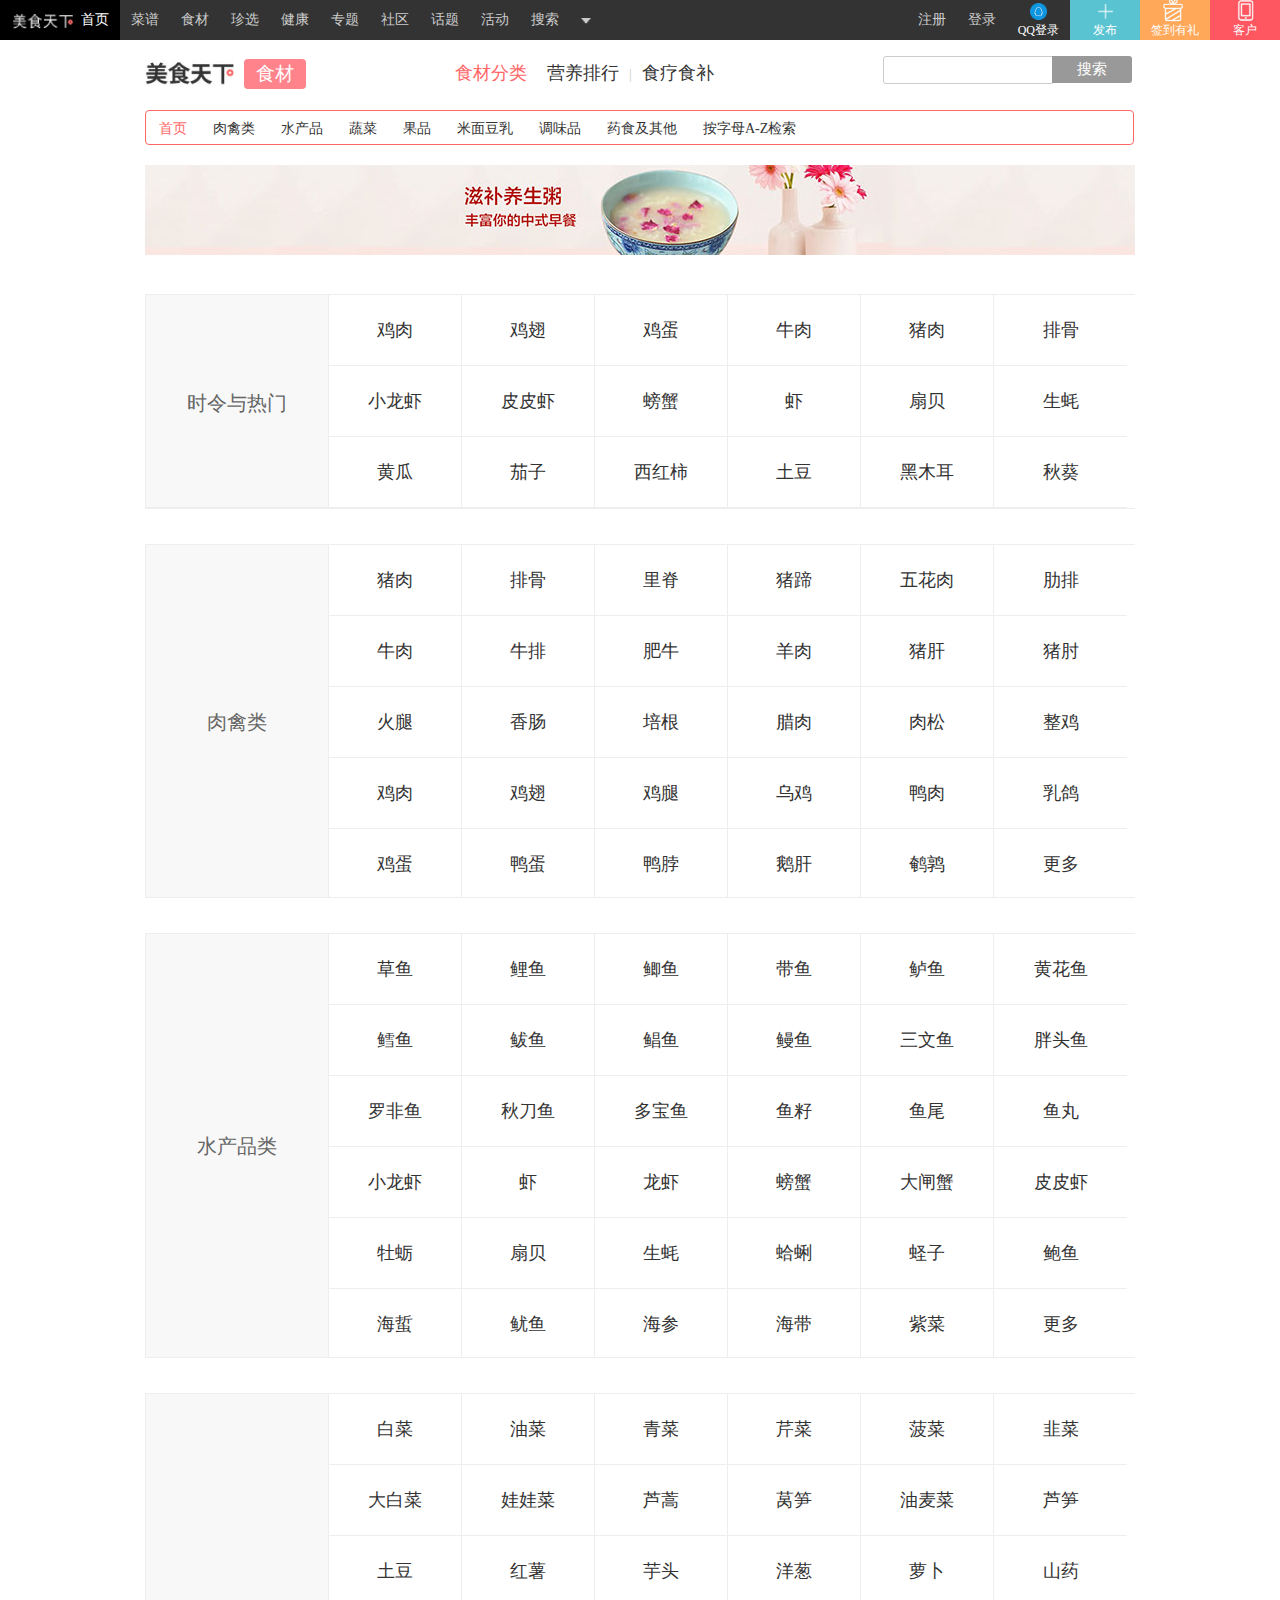
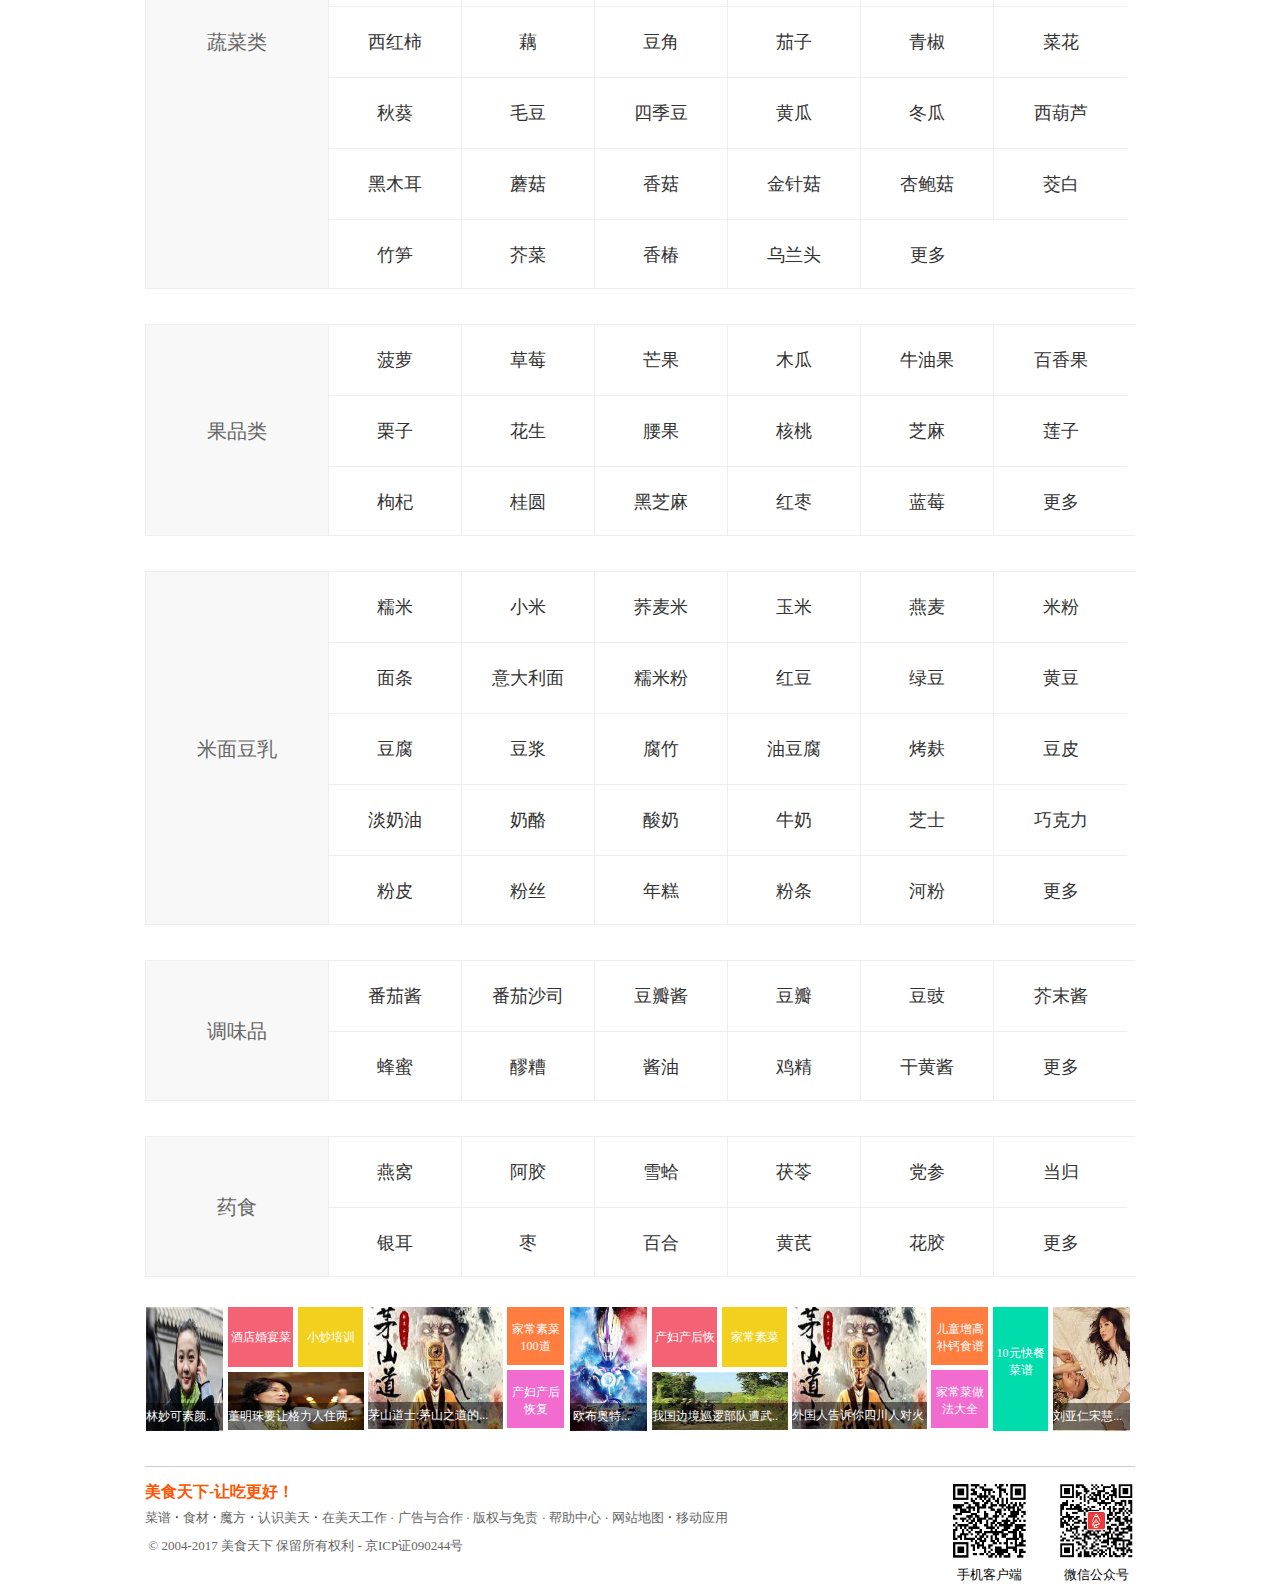
<file: html/shicai.html>
<!DOCTYPE html>
<html>
	<head>
		<meta charset="UTF-8">
		<title></title>
		<link rel="stylesheet" type="text/css" href="../css/common.css"/>
		<link rel="stylesheet" type="text/css" href="../css/shicai.css"/>
		<script src="../js/goTotop.js"></script>
	</head>
	<body>
		
			<!------------上边导航栏------->
			<header  style="z-index: 10;">
				<div class="top_left fl"><!--左边导航-->
					<ul>
						<li  class="meishi_logo"><a href="../index.html" title="美食天下"><img src="../image/image/logo.png"/><span>首页</span></a></li>
						<li><a href="caipu_shouye.html" title="菜谱">菜谱</a></li>
						<li><a href="shicai.html"title="食材">食材</a></li>
						<li><a href="zhenxuan.html" title="珍选">珍选</a></li>
						<li><a href="jiankang.html"title="健康">健康</a></li>
						<li><a href="zhuanti.html"title="专题">专题</a></li>
						<li><a href="shequ.html"title="社区">社区</a></li>
						<li><a href="huati.html" title="话题">话题</a></li>
						<li><a href="huodong.html" title="活动">活动</a></li>
						<li><a href=""title="搜索">搜索</a></li>
						<li class="sanjiao_sub">
							<img src="../image/image/sanjiao.png"  width="10" height="40"/>
							<div >
								<p><a>烘焙</a></p>
								<p><a>妈妈派</a></p>
							</div>
						   
						</li>
					</ul>
				 
				</div><!--左边导航结束-->
				<!--右边导航-->
				<div class="top_right fr">
					<ul>
						<li><a href="login.html">注册</a></li>
						<li><a href="login.html">登录</a></li>
						<li  class="qq"><a href="">QQ登录</a>
							<div class="qq_sub">
								<p><a href="">微博登录</a></p>
								<p><a href="">微信登录</a></p>
							</div>
						
						</li>
						<li style="background: #59c3d1;" class="fabu""><a href="" class="fa">发布</a>
							<div class="fabu_sub">
								<p><a href="">发菜谱</a></p>
								<p><a href="">发话题</a></p>
								<p><a href="">发日志</a></p>
							</div>
						</li>
						<li style="background: #ffa859;"  class="qiandao"><a href=""class="qa">签到有礼</a></li>
						<li style="background: #fe5761" class="kehu"><a href="" class="ka"> 客户</a></li>
					</ul>
					
					
				</div>
				<!--右边导航结束-->
			</header>
			<!--上边导航栏结束-->
	
			<!------------------------------------------------------------->
			<div class="container"><!--下边开始-->
				<div class="nanv clearfix" ><!--导航栏-->
					<a href="../index.html" class="fl" title="美食天下"><img src="../image/image/meishi.jpg"/></a>
					<div class="caipu_anniu fl"><a href="shicai.html"style="color:white;" >食材</a></div>
					<ul class="fl content_nanv">
						<li><a class="on" href="http://www.meishichina.com/YuanLiao/"style="color: #ff6767;">食材分类<b></b></a></li>
						<li><a href="http://www.meishichina.com/YuanLiao/yingyang/">营养排行</a><span>|</span></li>
					
						<li><a href="http://www.meishichina.com/YuanLiao/gongxiao/">食疗食补</a></li>
						
					</ul>
					<div class="input fl"><!--00-->
						
						<form action="">
							<input type="search"  class="search_inp"/>
							
							<a href="" class="a_btn"><input type="button" class="button_inp" value="搜索" /></a>
							
						</form>
						
					</div><!--00-->
					
				</div><!--导航栏结束-->
				<div class="sub_nanv"><!--子菜单栏-->
					<ul class="clearfix">
						<li><a href="http://www.meishichina.com/YuanLiao/">首页</a></li>
						<li><a href="http://www.meishichina.com/YuanLiao/category/rql/">肉禽类</a></li>
						<li><a href="http://www.meishichina.com/YuanLiao/category/scl/">水产品</a></li>
						<li><a href="http://www.meishichina.com/YuanLiao/category/shucailei/">蔬菜</a></li>
						<li><a href="http://www.meishichina.com/YuanLiao/category/guopinlei/">果品</a></li>
						<li><a href="http://www.meishichina.com/YuanLiao/category/mmdr/">米面豆乳</a></li>
						<li><a href="http://www.meishichina.com/YuanLiao/category/tiaoweipinl/">调味品</a></li>
						<li><a href="http://www.meishichina.com/YuanLiao/category/yaoshiqita/">药食及其他</a></li>
						<li><a href="http://www.meishichina.com/yuanliao-search/">按字母A-Z检索</a></li>
						
					</ul>
					
				</div><!--子菜单栏结束-->
				<div class="shicai_banner clearfix"><!--食材bannner-->
					<a href=""><img src="../image/image/shicai_banner.jpg" alt="" /></a>
				</div><!--食材bannner结束-->
				<!----------------------品种分类--------------------------->
				<div class="pingzhong clearfix"><!--品种分类-->
					<div class="fenlei clearfix"><!--第1行-->
						<h3 class="fl">时令与热门</h3><!--左边标题-->
						
						<ul><!--右边分类-->
							<li><!--01-->
								<a title="鸡肉的做法" >鸡肉</a>
								<a title="鸡翅的做法" href="http://www.meishichina.com/YuanLiao/JiChi/">鸡翅</a>
								<a href="">鸡蛋</a>
								<a href="http://www.meishichina.com/YuanLiao/NiuRou/">牛肉</a>
								<a href="http://www.meishichina.com/YuanLiao/ZhuRou/">猪肉</a>
								<a href="http://www.meishichina.com/YuanLiao/PaiGu/">排骨</a>
								
							</li>
							<li><!--02-->
								<a href="http://www.meishichina.com/YuanLiao/XiaoLongXia/">小龙虾</a>
								<a href="http://www.meishichina.com/YuanLiao/PiPiXia/">皮皮虾</a>
								<a href="http://www.meishichina.com/YuanLiao/PangXie/">螃蟹</a>
								<a href="http://www.meishichina.com/YuanLiao/Xia/">虾</a>
								<a href="http://www.meishichina.com/YuanLiao/ShanBei/">扇贝</a>
								<a href="http://www.meishichina.com/YuanLiao/ShengHao/">生蚝</a>
								
							</li>
							<li><!--03-->
								<a href="http://www.meishichina.com/YuanLiao/HuangGua/">黄瓜</a>
								<a href="http://www.meishichina.com/YuanLiao/QieZi/">茄子</a>
								<a href="http://www.meishichina.com/YuanLiao/XiHongShi/">西红柿</a>
								<a href="http://www.meishichina.com/YuanLiao/TuDou/">土豆</a>
								<a href="http://www.meishichina.com/YuanLiao/HeiMuEr/">黑木耳</a>
								<a href="http://www.meishichina.com/YuanLiao/QiuKui/">秋葵</a>
							</li>
						</ul><!--右边分类end-->
						
					</div><!--第1行结束-->
					<div class="fenlei clearfix"><!--第2行-->
						<h3 class="fl">肉禽类</h3><!--左边标题-->
						<span>共231种</span>
						<ul><!--右边分类-->
							<li><!--01-->
								<a href="http://www.meishichina.com/YuanLiao/ZhuRou/">猪肉</a>
								<a href="http://www.meishichina.com/YuanLiao/PaiGu/">排骨</a>
								<a href="http://www.meishichina.com/YuanLiao/LiJi/">里脊</a>
								<a href="http://www.meishichina.com/YuanLiao/ZhuTi/">猪蹄</a>
								<a href="http://www.meishichina.com/YuanLiao/WuHuaRou/">五花肉</a>
								<a href="http://www.meishichina.com/YuanLiao/LeiPai/">肋排</a>
								
							</li>
							<li><!--02-->
								
								<a href="http://www.meishichina.com/YuanLiao/NiuRou/">牛肉</a>
								<a href="http://www.meishichina.com/YuanLiao/NiuPai/">牛排</a>
								<a href="http://www.meishichina.com/YuanLiao/FeiNiu/">肥牛</a>
								<a href="http://www.meishichina.com/YuanLiao/YangRou/">羊肉</a>
								<a href="http://www.meishichina.com/YuanLiao/ZhuGan/">猪肝</a>
								<a href="http://www.meishichina.com/YuanLiao/ZhuZhou/">猪肘</a>
								
							</li>
							<li><!--03-->
								
								<a href="http://www.meishichina.com/YuanLiao/HuoTui/">火腿</a>
								<a href="http://www.meishichina.com/YuanLiao/XiangChang/">香肠</a>
								<a href="http://www.meishichina.com/YuanLiao/PeiGen/">培根</a>
								<a href="http://www.meishichina.com/YuanLiao/LaRou/">腊肉</a>
								<a href="http://www.meishichina.com/YuanLiao/RouSong/">肉松</a>
								<a href="http://www.meishichina.com/YuanLiao/ZhengJi/">整鸡</a>
							</li>
							<li>
								
								<a href="http://www.meishichina.com/YuanLiao/JiRou/">鸡肉</a>
								<a href="http://www.meishichina.com/YuanLiao/JiChi/">鸡翅</a>
								<a href="http://www.meishichina.com/YuanLiao/JiTui/">鸡腿</a>
								<a href="http://www.meishichina.com/YuanLiao/WuJi/">乌鸡</a>
								<a href="http://www.meishichina.com/YuanLiao/YaRou/">鸭肉</a>
								<a href="http://www.meishichina.com/YuanLiao/RuGe/">乳鸽</a>
							</li>
							<li>
								
								<a href="http://www.meishichina.com/YuanLiao/JiDan/">鸡蛋</a>
								<a href="http://www.meishichina.com/YuanLiao/YaDan/">鸭蛋</a>
								<a href="http://www.meishichina.com/YuanLiao/YaBo/">鸭脖 </a>
								<a href="http://www.meishichina.com/YuanLiao/EGan/">鹅肝</a>
								<a href="http://www.meishichina.com/YuanLiao/AnChun/">鹌鹑</a>
								<a href="更多">更多</a>
							</li>
							
						</ul><!--右边分类end-->
						
					</div><!--第2行结束-->
					<div class="fenlei clearfix"><!--第3行-->
						<h3 class="fl">水产品类</h3><!--左边标题-->
						<span>共288种</span>
						<ul><!--右边分类-->
							<li><!--01-->
								<a href="">草鱼</a>
								<a href="">鲤鱼</a>
								<a href="">鲫鱼</a>
								<a href="">带鱼</a>
								<a href="">鲈鱼</a>
								<a href="">黄花鱼</a>
							</li>
							<li><!--02-->
								
								<a href="">鳕鱼</a>
								<a href="">鲅鱼</a>
								<a href="">鲳鱼</a>
								<a href="">鳗鱼</a>
								<a href="">三文鱼</a>
								<a href="">胖头鱼</a>
							</li>
							<li><!--03-->
								
								<a href="">罗非鱼</a>
								<a href="">秋刀鱼</a>
								<a href="">多宝鱼</a>
								<a href="">鱼籽</a>
								<a href="">鱼尾</a>
								<a href="">鱼丸</a>
							</li>
							<li><!--04-->
								
								<a href="">小龙虾</a>
								<a href="">虾</a>
								<a href="">龙虾</a>
								<a href="">螃蟹</a>
								<a href="">大闸蟹</a>
								<a href="">皮皮虾</a>
							</li>
							<li><!--05-->
								
								<a href="">牡蛎</a>
								<a href="">扇贝</a>
								<a href="">生蚝</a>
								<a href="">蛤蜊</a>
								<a href="">蛏子</a>
								<a href="">鲍鱼</a>
							</li>
							
							<li><!--06-->
								<a href="">海蜇</a>
								<a href="">鱿鱼</a>
								<a href="">海参</a>
								<a href="">海带</a>
								<a href="">紫菜</a>
								<a href="">更多</a>
							</li>
						</ul><!--右边分类end-->
						
					</div><!--第3行结束-->
					<div class="fenlei clearfix"><!--第4行-->
						<h3 class="fl">蔬菜类</h3><!--左边标题-->
						<span>共413种</span>
						<ul><!--右边分类-->
							<li><!--01-->
								<a href="">白菜</a>
								<a href="">油菜</a>
								<a href="">青菜</a>
								<a href="">芹菜</a>
								<a href="">菠菜</a>
								<a href="">韭菜</a>
							</li>
							<li><!--02-->
								
								<a href="">大白菜</a>
								<a href="">娃娃菜</a>
								<a href="">芦蒿</a>
								<a href="">莴笋</a>
								<a href="">油麦菜</a>
								<a href="">芦笋</a>
							</li>
							<li><!--03-->
								
								<a href="">土豆</a>
								<a href="">红薯</a>
								<a href="">芋头</a>
								<a href="">洋葱</a>
								<a href="">萝卜</a>
								<a href="">山药</a>
							</li>
							<li><!--04-->
								
								<a href="">西红柿</a>
								<a href="">藕</a>
								<a href="">豆角</a>
								<a href="">茄子</a>
								<a href="">青椒</a>
								<a href="">菜花</a>
							</li>
							<li><!--05-->
								
								<a href="">秋葵</a>
								<a href="">毛豆</a>
								<a href="">四季豆</a>
								<a href="">黄瓜</a>
								<a href="">冬瓜</a>
								<a href="">西葫芦</a>
							</li>
							
							<li><!--06-->
								<a href="">黑木耳</a>
								<a href="">蘑菇</a>
								<a href="">香菇</a>
								<a href="">金针菇</a>
								<a href="">杏鲍菇</a>
								<a href="">茭白</a>
							</li>
							<li>
								<a href="">竹笋</a>
								<a href="">芥菜</a>
								<a href="">香椿</a>
								<a href="">乌兰头</a>
								<a href="">更多</a>
								
							</li>
						</ul><!--右边分类end-->
						
					</div><!--第4行结束-->
					<div class="fenlei clearfix"><!--第5行-->
						<h3 class="fl">果品类</h3><!--左边标题-->
						<span>共196种</span>
						<ul><!--右边分类-->
							<li><!--01-->
								<a href="">菠萝</a>
								<a href="">草莓</a>
								<a href="">芒果</a>
								<a href="">木瓜</a>
								<a href="">牛油果</a>
								<a href="">百香果</a>
							</li>
							<li><!--02-->
								
								<a href="">栗子</a>
								<a href="">花生</a>
								<a href="">腰果</a>
								<a href="">核桃</a>
								<a href="">芝麻</a>
								<a href="">莲子</a>
							</li>
							<li><!--03-->
								
								<a href="">枸杞</a>
								<a href="">桂圆</a>
								<a href="">黑芝麻</a>
								<a href="">红枣</a>
								<a href="">蓝莓</a>
								<a href="">更多</a>
							</li>
							
						</ul><!--右边分类end-->
						
					</div><!--第5行结束-->
					<div class="fenlei clearfix"><!--第6行-->
						<h3 class="fl">米面豆乳</h3><!--左边标题-->
						<span>共180种</span>
						<ul><!--右边分类-->
							<li><!--01-->
								<a href="">糯米</a>
								<a href="">小米</a>
								<a href="">荞麦米</a>
								<a href="">玉米</a>
								<a href="">燕麦</a>
								<a href="">米粉</a>
							</li>
							<li><!--02-->
							<a href="">面条</a>
							<a href="">意大利面</a>
							<a href="">糯米粉</a>
							<a href="">红豆</a>
							<a href="">绿豆</a>
							<a href="">黄豆</a>
							</li>
							<li><!--03-->
								
								<a href="">豆腐</a>
								<a href="">豆浆</a>
								<a href="">腐竹</a>
								<a href="">油豆腐</a>
								<a href="">烤麸</a>
								<a href="">豆皮</a>
							</li>
							<li>
								<a href="">淡奶油</a>
								<a href="">奶酪</a>
								<a href="">酸奶</a>
								<a href="">牛奶</a>
								<a href="">芝士</a>
								<a href="">巧克力</a>
							</li>
							<li>
								<a href="">粉皮</a>
								<a href="">粉丝</a>
								<a href="">年糕</a>
								<a href="">粉条</a>
								<a href="">河粉</a>
								<a href="">更多</a>
							</li>
							
						</ul><!--右边分类end-->
						
					</div><!--第6行结束-->
					<div class="fenlei clearfix"><!--第7行-->
						<h3 class="fl">调味品</h3><!--左边标题-->
						<span>共178种</span>
						<ul><!--右边分类-->
							<li><!--01-->
								<a href="">番茄酱</a>
								<a href="">番茄沙司</a>
								<a href="">豆瓣酱</a>
								<a href="">豆瓣</a>
								<a href="">豆豉</a>
								<a href="">芥末酱</a>
							</li>
							<li><!--02-->
								
								<a href="">蜂蜜</a>
								<a href="">醪糟</a>
								<a href="">酱油</a>
								<a href="">鸡精</a>
								<a href="">干黄酱</a>
								<a href="">更多</a>
							</li>
							
							
						</ul><!--右边分类end-->
						
					</div><!--第7行结束-->
					<div class="fenlei clearfix"><!--第8行-->
						<h3 class="fl">药食</h3><!--左边标题-->
						<span>共80种</span>
						<ul><!--右边分类-->
							<li><!--01-->
								<a href="">燕窝</a>
								<a href="">阿胶</a>
								<a href="">雪蛤</a>
								<a href="">茯苓</a>
								<a href="">党参</a>
								<a href="">当归</a>
							</li>
							<li><!--02-->
								
								<a href="">银耳</a>
								<a href="">枣</a>
								<a href="">百合</a>
								<a href="">黄芪</a>
								<a href="">花胶</a>
								<a href="">更多</a>
							</li>
							
							
						</ul><!--右边分类end-->
						
					</div><!--第8行结束-->
				</div><!--品种分类结束-->
				<!-----------------------------------广告--------------------------->
					<div class="guangao clearfix"><!--广告开始-->
						<ul>
							<!--第一分区-->
							<li class="changtu"><!--模块一-->
								<a href="https://www.baidu.com/s?wd=%E6%9E%97%E5%A6%99%E5%8F%AF%E7%B4%A0%E9%A2%9C%E7%8E%B0%E8%BA%AB%E4%B8%AD%E6%88%8F%E5%A4%8D%E8%AF%95&tn=SE_huiun0002_uhui0002&rsv_dl=0_qwss_huiliu_metro&fenlei=mv6qpAkxTZn0IZRqnH0snj0kn0K15Hw9mvn3mvmYPjnLmWb3nH00IAYqnWm4nHnLrj0v0AP8IA3qRYNxpZNGIy3snj0zgLNCIybsnj0z0ZP1TjY0TLPsnWY0IgF_5y9YIZ0lQzqLILT8UyNGTv9Gmv9GUhD8mvqVQd-dmy4npy7EQs">
									<img src="../image/caipu/timg (6).jpg" alt="" />
									<p>林妙可素颜..</p>
								
								</a>
							</li>
							<li class="mokuai02"><!--模块2-->
								<div class="alink">
									<a  class="one" href="https://www.baidu.com/s?wd=%E9%85%92%E5%BA%97%E5%A9%9A%E5%AE%B4%E8%8F%9C%E8%B0%B1%E5%A4%A7%E5%85%A8&tn=SE_huiun0002_uhui0002&rsv_dl=0_qwss_huiliu_metro&fenlei=mv6qpAkxTZn0IZRqnH0snj0kn0K15HRvPvfzuHTzPjmLnHDdmWf0IAYqnWm4nHnLrj0v0AP8IA3qRYNxpZNGIy3snj0zgLNCIybsnj0z0ZP1TjY0TLPsnWY0IgF_5y9YIZ0lQzqCUvd-Qhd-pgPCpyPCpy49QhPEUiqzuyPGTAR8pZwVU0">酒店婚宴菜谱大全 </a>
									<a class="two" href="https://www.baidu.com/s?wd=%E5%B0%8F%E7%82%92%E5%9F%B9%E8%AE%AD&tn=SE_huiun0002_uhui0002&rsv_dl=0_qwss_huiliu_metro&fenlei=mv6qpAkxTZn0IZRqnH0snj0kn0K15HRvPvfzuHTzPjmLnHDdmWf0IAYqnWm4nHnLrj0v0AP8IA3qRYNxpZNGIy3snj0zgLNCIybsnj0z0ZP1TjY0TLPsnWY0IgF_5y9YIZ0lQzqCUvd-Qhd-pgPCpyPCpy49QhPEUiqzuyPGTAR8pZwVU0" >小炒培训</a>
								</div>
								<div class="biantu">
									<a href="https://www.baidu.com/s?wd=%E8%91%A3%E6%98%8E%E7%8F%A0%E8%A6%81%E8%AE%A9%E6%A0%BC%E5%8A%9B%E4%BA%BA%E4%BD%8F%E4%B8%A4%E5%AE%A4%E4%B8%80%E5%8E%85&tn=SE_huiun0002_uhui0002&rsv_dl=0_qwss_huiliu_metro&fenlei=mv6qpAkxTZn0IZRqnH0snj0kn0K15HRvPvfzuHTzPjmLnHDdmWf0IAYqnWm4nHnLrj0v0AP8IA3qRYNxpZNGIy3snj0zgLNCIybsnj0z0ZP1TjY0TLPsnWY0IgF_5y9YIZ0lQzqCUvd-Qhd-pgPCpyPCpy49QhPEUiqzuyPGTAR8pZwVU0">
										<img src="../image/caipu/timg (2).jpg"/>
										<p>董明珠要让格力人住两..</p>
									</a>
								</div>
								
								
							</li><!--模块2-->
							<li class="datu"><!--大图03-->
								<a href="https://www.baidu.com/s?wd=%E8%8C%85%E5%B1%B1%E9%81%93%E5%A3%AB%3A%E8%8C%85%E5%B1%B1%E4%B9%8B%E9%81%93%E7%9A%84%E7%9C%9F%E6%AD%A3%E4%BC%A0%E4%BA%BA&tn=SE_huiun0002_uhui0002&rsv_dl=0_qwss_huiliu_metro&fenlei=mv6qpAkxTZn0IZRqnH0snj0kn0K15yuBPhRYrjTLuymvPj-9uW60IAYqnWm4nHnLrj0v0AP8IA3qRYNxpZNGIy3snj0zgLNCIybsnj0z0ZP1TjY0TLPsnWY0IgF_5y9YIZ0lQzqLILT8UyNGTv9Gmv9GUhD8mvqVQd-dmy4npy7EQs">
									<img src="../image/image/timg (3).jpg"/>
									<p>茅山道士:茅山之道的...</p>
								</a>
							</li><!--大图03结束-->
							<li class="mokuai04">
								<a href="https://www.baidu.com/s?wd=%E5%AE%B6%E5%B8%B8%E7%B4%A0%E8%8F%9C100%E9%81%93&tn=SE_huiun0002_uhui0002&rsv_dl=0_qwss_huiliu_metro&fenlei=mv6qpAkxTZn0IZRqnH0snj0kn0K15HRvPvfzuHTzPjmLnHDdmWf0IAYqnWm4nHnLrj0v0AP8IA3qRYNxpZNGIy3snj0zgLNCIybsnj0z0ZP1TjY0TLPsnWY0IgF_5y9YIZ0lQzqCUvd-Qhd-pgPCpyPCpy49QhPEUiqzuyPGTAR8pZwVU0">家常素菜100道</a>
								<a href="https://www.baidu.com/s?wd=%E4%BA%A7%E5%A6%87%E4%BA%A7%E5%90%8E%E6%81%A2%E5%A4%8D&tn=SE_huiun0002_uhui0002&rsv_dl=0_qwss_huiliu_metro&fenlei=mv6qpAkxTZn0IZRqnH0snj0kn0K15HRvPvfzuHTzPjmLnHDdmWf0IAYqnWm4nHnLrj0v0AP8IA3qRYNxpZNGIy3snj0zgLNCIybsnj0z0ZP1TjY0TLPsnWY0IgF_5y9YIZ0lQzqCUvd-Qhd-pgPCpyPCpy49QhPEUiqzuyPGTAR8pZwVU0">产妇产后恢复</a>
								
							</li>
							<!--第一分区结束-->
							<!--第2分区-->
							<li class="changtu" ><!--模块一-->
								<a href="">
									<img src="../image/caipu/timg (1).jpg" alt="" />
									<p>&nbsp;欧布奥特...</p>
								
								</a>
							</li>
							<li class="mokuai02"><!--模块2-->
								<div class="alink">
									<a class="one" href="" >产妇产后恢复</a>
									<a class="two" href="" >家常素菜100道</a>
								</div>
								<div class="biantu">
									<a href="">
										<img src="../image/caipu/timg (4).jpg"/>
										<p>我国边境巡逻部队遭武..</p>
									</a>
								</div>
								
								
							</li><!--模块2-->
							<li class="datu"><!--大图03-->
								<a href="">
									<img src="../image/caipu/timg (3).jpg"/>
									<p>外国人告诉你四川人对火锅热爱到什么程度</p>
								</a>
							</li><!--大图03结束-->
							<li class="mokuai04">
								<a href="">儿童增高补钙食谱</a>
								<a href="">家常菜做法大全</a>
								
							</li>
							<!--第2分区结束-->
							<li class="fenqu03"<!--低3分区-->
								<a href="">10元快餐菜谱</a>
								
							</li><!--第3分区结束-->
							<li class="changtu" style="margin-left: 0px;"><!--模块一-->
								<a href="">
									<img src="../image/caipu/timg (5).jpg" alt="" />
									<p>刘亚仁宋慧...</p>
								
								</a>
							</li>
						</ul>
					</div><!--广告结束-->
					<!--------------------------------------------->
				
					<!--------------------------------------------->
					<!--底部-->
					<footer class="footer clearfix">
						<div class="erweileft fl"><!--二维左边-->
							<p><a href="http://www.meishichina.com/">美食天下-让吃更好！</a></p><!--01-->
							<ul><!--02-->
							    <li><a href="http://home.meishichina.com/recipe.html">菜谱</a></li>
							    <li>&nbsp;·&nbsp;<a href="http://www.meishichina.com/YuanLiao/">食材</a></li>
							    <li>&nbsp;·&nbsp;<a href="http://www.meishichina.com/mofang/">魔方</a></li>
							    <li>&nbsp;·&nbsp;<a href="http://www.meishichina.com/Docs/ContactUs/">认识美天</a></li>
							    <li>&nbsp;·&nbsp;<a href="http://home.meishichina.com/mods/job/">在美天工作</li>
							    <li>&nbsp;·&nbsp;<a href="http://www.meishichina.com/Docs/Cooperate/">广告与合作</li>
							    <li>&nbsp;·&nbsp;<a href="http://www.meishichina.com/Docs/Copyright/">版权与免责</li>
						        <li>&nbsp;·&nbsp;<a href="http://home.meishichina.com/help.php">帮助中心</li>
							    <li>&nbsp;·&nbsp;<a href="http://www.meishichina.com/sitemap.html">网站地图</a></li>
							    <li>&nbsp;·&nbsp;<a href="http://www.meishichina.com/Mobile/">移动应用</a></li>
						    </ul>
						    <p class="copy clearfix"><!--03-->
						    	&nbsp;&copy;&nbsp;2004-2017&nbsp;美食天下&nbsp;保留所有权利&nbsp;-&nbsp;京ICP证090244号
						    </p>
						</div><!--二维左边-->
						<div class="erwei_right fr"><!--二维右边-->
						    <ul>
							    <li><img src="../image/image/shiuji_app.png"/><p>手机客户端</p></li>
							    <li style="margin: 0px;"><img src="../image/image/weixin.png"/><p>微信公众号</p></li>
						    </ul>
					    </div><!--二维右边-->
					</footer><!--底部-->
					<!--=======底部结束==-->
					
		  
			
		
		<div href="javascript:;" id="top"></div>
	</body>
</html>
<script type="text/javascript">

    toTop('top',false);

</script>
</file>
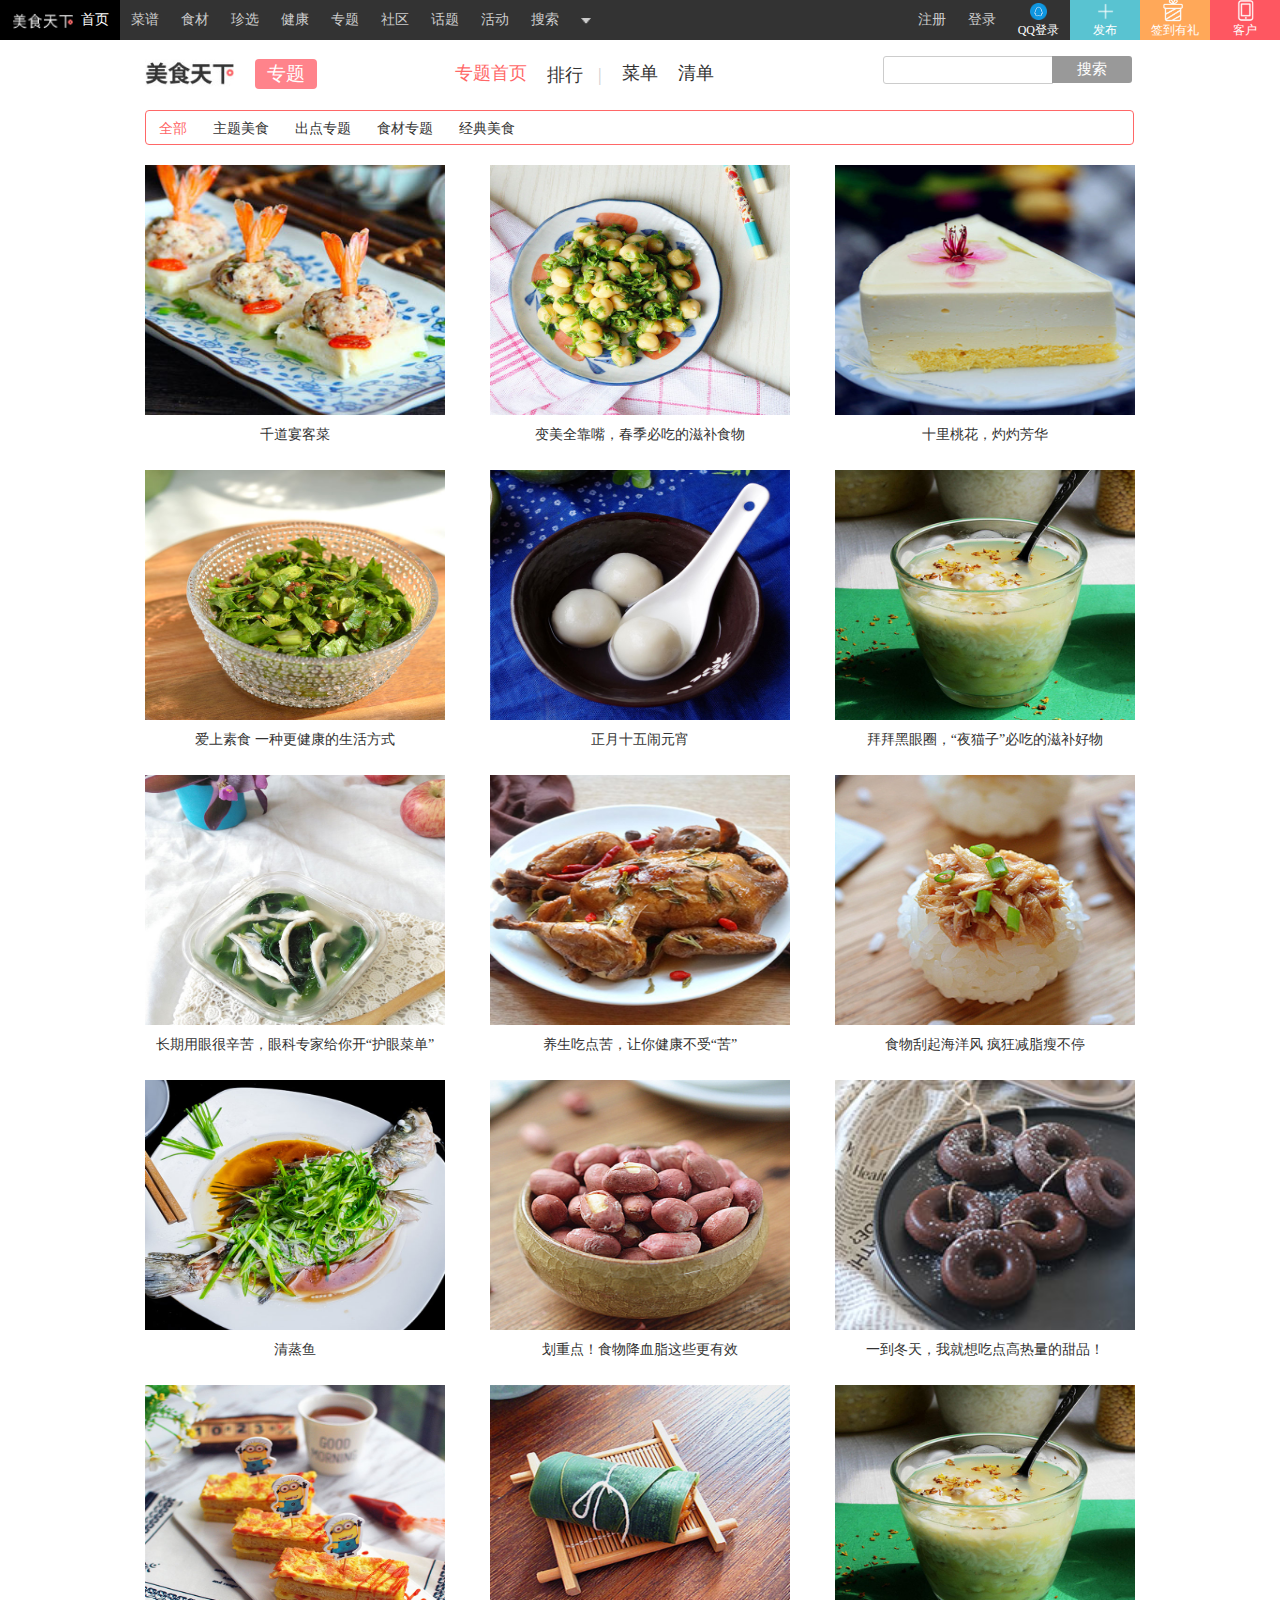
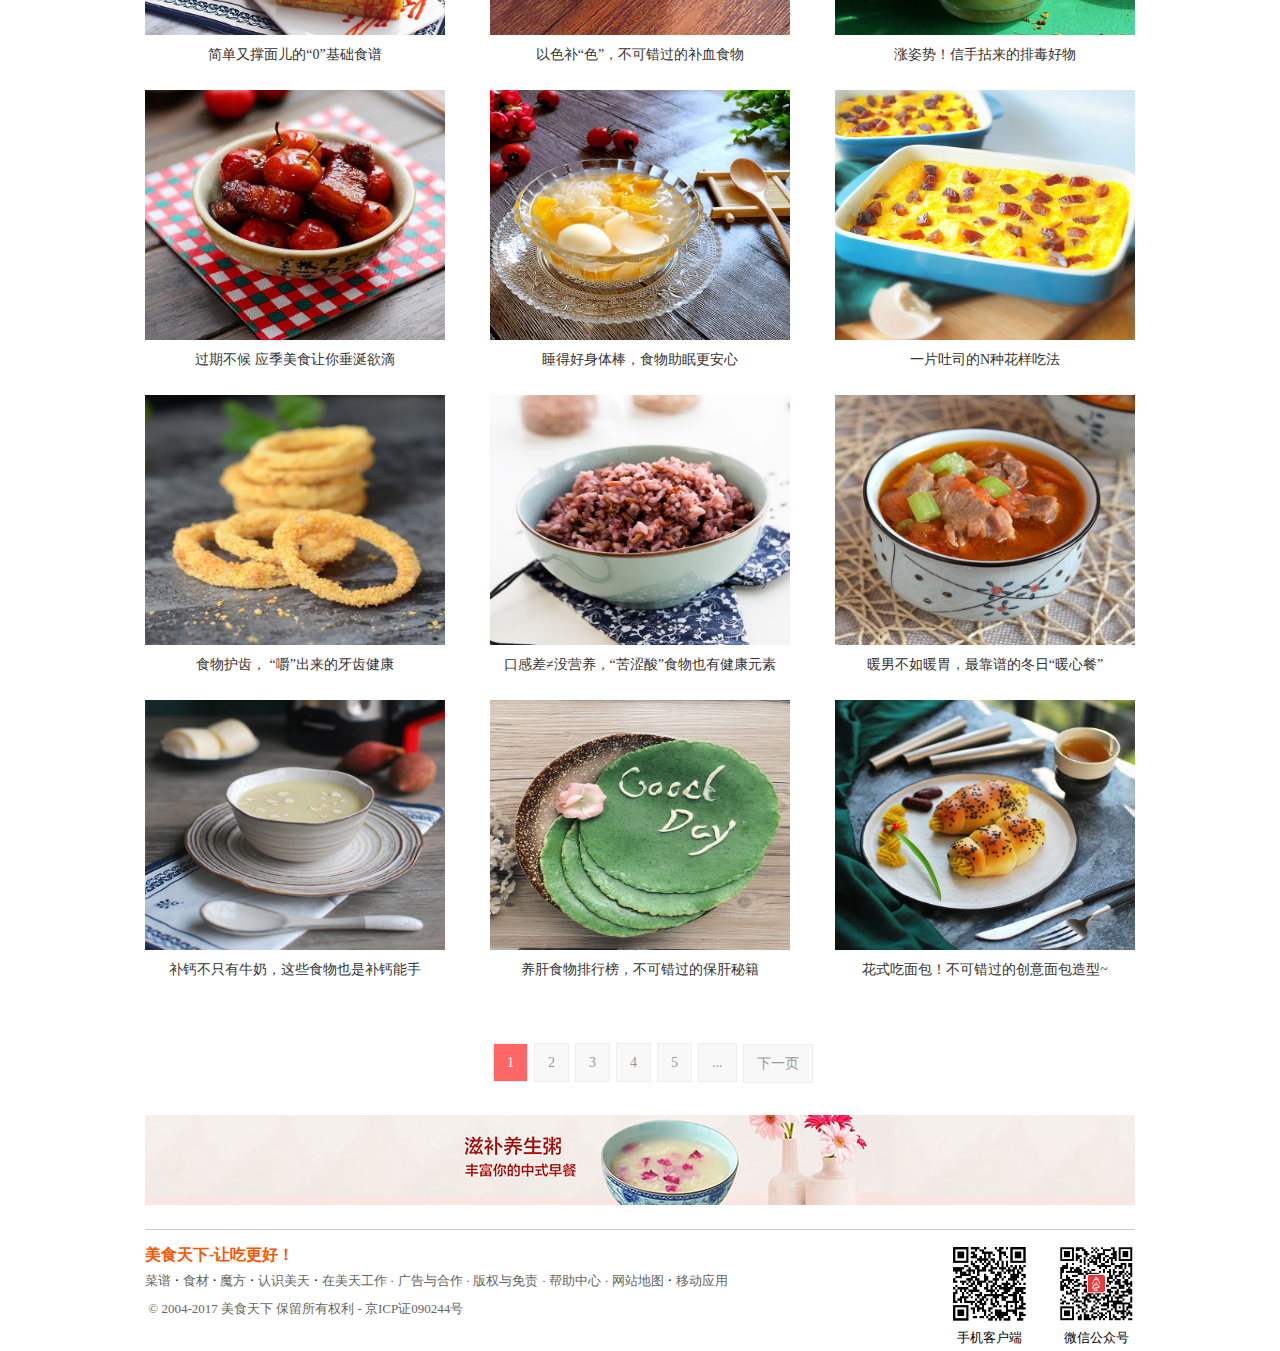
<file: html/zhuanti.html>
<!DOCTYPE html>
<html>
	<head>
		<meta charset="UTF-8">
		<title></title>
		<link rel="stylesheet" type="text/css" href="../css/common.css"/><!--导航演示-->
		<link rel="stylesheet" type="text/css" href="../css/zhuanti.css"/>
		<!--<link rel="stylesheet" type="text/css" href="../css/shicai.css"/>-->
		<script src="../js/goTotop.js"></script>
	</head>
	<body>
	<!------------头部导航栏------->
			<header  style="z-index: 10;">
				<div class="top_left fl"><!--左边导航-->
					<ul>
						<li  class="meishi_logo"><a href="../index.html" title="美食天下"><img src="../image/image/logo.png"/><span>首页</span></a></li>
						<li><a href="caipu_shouye.html" title="菜谱">菜谱</a></li>
						<li><a href="shicai.html"title="食材">食材</a></li>
						<li><a href="zhenxuan.html" title="珍选">珍选</a></li>
						<li><a href="jiankang.html"title="健康">健康</a></li>
						<li><a href="zhuanti.html"title="专题">专题</a></li>
						<li><a href="shequ.html"title="社区">社区</a></li>
						<li><a href="huati.html" title="话题">话题</a></li>
						<li><a href="huodong.html" title="活动">活动</a></li>
						<li><a href=""title="搜索">搜索</a></li>
						<li class="sanjiao_sub">
							<img src="../image/image/sanjiao.png"  width="10" height="40"/>
							<div >
								<p><a>烘焙</a></p>
								<p><a>妈妈派</a></p>
							</div>
						   
						</li>
					</ul>
				 
				</div><!--左边导航结束-->
				<!--右边导航-->
				<div class="top_right fr">
					<ul>
						<li><a href="login.html">注册</a></li>
						<li><a href="login.html">登录</a></li>
						<li  class="qq"><a href="">QQ登录</a>
							<div class="qq_sub">
								<p><a href="">微博登录</a></p>
								<p><a href="">微信登录</a></p>
							</div>
						
						</li>
						<li style="background: #59c3d1;" class="fabu""><a href="" class="fa">发布</a>
							<div class="fabu_sub">
								<p><a href="">发菜谱</a></p>
								<p><a href="">发话题</a></p>
								<p><a href="">发日志</a></p>
							</div>
						</li>
						<li style="background: #ffa859;"  class="qiandao"><a href=""class="qa">签到有礼</a></li>
						<li style="background: #fe5761" class="kehu"><a href="" class="ka"> 客户</a></li>
					</ul>
					
					
				</div>
				<!--右边导航结束-->
			</header>
			<!--头部导航栏结束-->
	
			<!------------------------------中间部分------------------------------->
			<div class="container"><!--下边开始<-->
				<div class="nanv clearfix" ><!--导航栏-->
					<a href="../index.html"title="美食天下" class="fl"><img src="../image/image/meishi.jpg"/></a>
					<a href="zhuanti.html"class="caipu_anniu"style="position: absolute;top:0px;left:100px;" >专题</a>
					<ul class="fl content_nanv">
						<li><a class="on" href="zhuanti.html"style="color: #ff6767;" title="专题首页">专题首页<b></b></a></li>
						
						<li><a href="" title="排行">排行<span style="padding-left:15px;">  |  </span></a></li>
						<li><a href="caipu_shouye.html" title="菜单">菜单</a></li>
						<li><a href="">清单</a></li>
						
						
					</ul>
					<div class="input"><!--00-->
						
						<form action="">
							<input type="search"  class="search_inp"/>
							
							<a href="" class="a_btn"><input type="button" class="button_inp" value="搜索" /></a>
							
						</form>
						
					</div><!--00-->
					
				</div><!--导航栏结束-->
				<div class="sub_nanv"><!--子菜单栏-->
					<ul class="clearfix">
						<li><a href="">全部</a></li>
						<li><a href="">主题美食</a></li>
						<li><a href="">出点专题</a></li>
						<li><a href="">食材专题</a></li>
						<li><a href="">经典美食</a></li>
						
					</ul>
					
				</div><!--子菜单栏end-->
				<!------------------------菜单----------------------------->
				<div class="menu_lb clearfix"><!--菜单列表-->
						<div class="menu_lb_tr clearfix"><!--菜单第一行-->
							<ul >
								
								<li ><!--01-->
									<div class="dazi"><a href="" class="dazi" title="千道宴客菜"><span><img src="../image/zt/qd.jpg" width="300" height="250" /></span>千道宴客菜</a></div>
									
								</li><!--011-->
								<li ><!--01-->
									<div class="dazi"><a href="" class="dazi" title="变美全靠嘴，春季必吃的滋补食物"><span><img src="../image/zt/bm.jpg" width="300" height="250" /></span>
变美全靠嘴，春季必吃的滋补食物
</a></div>
									
								</li><!--011-->
								<li ><!--01-->
									<div class="dazi"><a href="" class="dazi" title="十里桃花，灼灼芳华"><span><img src="../image/zt/sl.jpg" width="300" height="250"/></span>十里桃花，灼灼芳华
</a></div>
									
								</li><!--011-->
															
							</ul>
													
						</div><!--菜单第1行结束-->
						<div class="menu_lb_tr clearfix"><!--菜单第2行-->
							<ul >
								
								<li ><!--01-->
									<div class="dazi"><a href="" class="dazi" title="爱上素食一种更健康的生活方式"><span><img src="../image/zt/as.jpg" width="300" height="250"/></span>爱上素食&nbsp;一种更健康的生活方式</a></div>
									
								</li><!--011-->
								<li ><!--01-->
									<div class="dazi"><a href="" class="dazi" title="正月十五闹元宵"><span><img src="../image/zt/zy.jpg" width="300" height="250"/></span>正月十五闹元宵</a></div>
									
								</li><!--011-->
								<li ><!--01-->
									<div class="dazi"><a href="" class="dazi" title="拜拜黑眼圈，“夜猫子”必吃的滋补好物"><span><img src="../image/zt/bb.jpg" width="300" height="250"/></span>拜拜黑眼圈，“夜猫子”必吃的滋补好物</a></div>
									
								</li><!--011-->
														
							</ul>
													
						</div><!--菜单第2行结束-->
						<div class="menu_lb_tr clearfix"><!--菜单第3行-->
							<ul >
								
								<li ><!--01-->
									<div class="dazi"><a href="" class="dazi" title="长期用眼很辛苦，眼科专家给你开“护眼菜单”"><span><img src="../image/zt/cq.jpg" width="300" height="250"/></span>长期用眼很辛苦，眼科专家给你开“护眼菜单”</a></div>
									
								</li><!--011-->
								<li ><!--01-->
									<div class="dazi"><a href="" class="dazi" title="养生吃点苦，让你健康不受“苦”"><span><img src="../image/zt/ys.jpg" width="300" height="250"/></span>养生吃点苦，让你健康不受“苦”
</a></div>
									
								</li><!--011-->
								<li ><!--01-->
									<div class="dazi"><a href="" class="dazi" title="食物刮起海洋风 疯狂减脂瘦不停"><span><img src="../image/zt/sw.jpg" width="300" height="250"/></span>
食物刮起海洋风 疯狂减脂瘦不停
</a></div>
									
								</li><!--011-->
														
							</ul>
													
						</div><!--菜单第3行结束-->
						<div class="menu_lb_tr clearfix"><!--菜单第4行-->
							<ul >
								
								<li ><!--01-->
									<div class="dazi"><a href="" class="dazi" title="清蒸鱼"><span><img src="../image/zt/qz.jpg" width="300" height="250"/></span>清蒸鱼</a></div>
									
								</li><!--011-->
								<li ><!--01-->
									<div class="dazi"><a href="" class="dazi" title="划重点！食物降血脂这些更有效"><span><img src="../image/zt/hzd.jpg" width="300" height="250"/></span>	划重点！食物降血脂这些更有效</a></div>
									
								</li><!--011-->
								<li ><!--01-->
									<div class="dazi"><a href="" class="dazi" title="一到冬天，我就想吃点高热量的甜品！"><span><img src="../image/zt/dt.jpg" width="300" height="250"/></span>
一到冬天，我就想吃点高热量的甜品！
</a></div>
									
								</li><!--011-->
														
							</ul>
													
						</div><!--菜单第4行结束-->
						<div class="menu_lb_tr clearfix"><!--菜单第5行-->
							<ul >
								
								<li ><!--01-->
									<div class="dazi"><a href="" class="dazi" title="简单又撑面儿的“0”基础食谱"><span><img src="../image/zt/jd.jpg" width="300" height="250"/></span>
简单又撑面儿的“0”基础食谱
</a></div>
									
								</li><!--011-->
								<li ><!--01-->
									<div class="dazi"><a href="" class="dazi" title="以色补“色”，不可错过的补血食物"><span><img src="../image/zt/sb.jpg" width="300" height="250"/></span>
以色补“色”，不可错过的补血食物
</a></div>
									
								</li><!--011-->
								<li ><!--01-->
									<div class="dazi"><a href="" class="dazi" title="涨姿势！信手拈来的排毒好物"><span><img src="../image/zt/bb.jpg" width="300" height="250"/></span>
涨姿势！信手拈来的排毒好物
</a></div>
									
								</li><!--011-->
														
							</ul>
													
						</div><!--菜单第5行结束-->
						<div class="menu_lb_tr clearfix"><!--菜单第6行-->
							<ul >
								
								<li ><!--01-->
									<div class="dazi"><a href="" class="dazi" title="过期不候 应季美食让你垂涎欲滴"><span><img src="../image/zt/gq.jpg" width="300" height="250"/></span>

过期不候 应季美食让你垂涎欲滴

</a></div>
									
								</li><!--011-->
								<li ><!--01-->
									<div class="dazi"><a href="" class="dazi" title="睡得好身体棒，食物助眠更安心"><span><img src="../image/zt/sd.jpg" width="300" height="250"/></span>

睡得好身体棒，食物助眠更安心

</a></div>
									
								</li><!--011-->
								<li ><!--01-->
									<div class="dazi"><a href="" class="dazi" title="一片吐司的N种花样吃法"><span><img src="../image/zt/yp.jpg" width="300" height="250"/></span>

一片吐司的N种花样吃法

</a></div>
									
								</li><!--011-->
														
							</ul>
													
						</div><!--菜单第6行结束-->
						<div class="menu_lb_tr clearfix"><!--菜单第7行-->
							<ul >
								
								<li ><!--01-->
									<div class="dazi"><a href="" class="dazi" title="食物护齿， “嚼”出来的牙齿健康"><span><img src="../image/zt/swhc.jpg" width="300" height="250"/></span>

食物护齿， “嚼”出来的牙齿健康

</a></div>
									
								</li><!--011-->
								<li ><!--01-->
									<div class="dazi"><a href="" class="dazi" title="口感差≠没营养，“苦涩酸”食物也有健康元素"><span><img src="../image/zt/kg.jpg" width="300" height="250"/></span>

口感差≠没营养，“苦涩酸”食物也有健康元素

</a></div>
									
								</li><!--011-->
								<li ><!--01-->
									<div class="dazi"><a href="" class="dazi" title="
暖男不如暖胃，最靠谱的冬日“暖心餐”">	<span><img src="../image/zt/nn.jpg" width="300" height="250"/></span>

暖男不如暖胃，最靠谱的冬日“暖心餐”

</a></div>
									
								</li><!--011-->
														
							</ul>
													
						</div><!--菜单第7行结束-->
						<div class="menu_lb_tr clearfix"><!--菜单第8行-->
							<ul >
								
								<li ><!--01-->
									<div class="dazi"><a href="" class="dazi" title="补钙不只有牛奶，这些食物也是补钙能手"><span><img src="../image/zt/bg.jpg" width="300" height="250"/></span>

补钙不只有牛奶，这些食物也是补钙能手

</a></div>
									
								</li><!--011-->
								<li ><!--01-->
									<div class="dazi"><a href="" class="dazi" title="养肝食物排行榜，不可错过的保肝秘籍"><span><img src="../image/zt/yg.jpg" width="300" height="250"/>
</span>
养肝食物排行榜，不可错过的保肝秘籍

</a></div>
									
								</li><!--011-->
								<li ><!--01-->
									<div class="dazi"><a href="" class="dazi" title="花式吃面包！不可错过的创意面包造型~"><span><img src="../image/zt/hs.jpg" width="300" height="250"/></span>

花式吃面包！不可错过的创意面包造型~

</a></div>
									
								</li><!--011-->
														
							</ul>
													
						</div><!--菜单第8行结束-->
								
						
						
					</div><!--菜单结束-->
					<!---------------专页符号------------------>
					<div class="zhuanye clearfix"><!--专页开始-->
						<ul>
							<li><a href="">1</a></li>
							<li><a href="">2</a></li>
							<li><a href="">3</a></li>
							<li><a href="">4</a></li>
							<li><a href="">5</a></li>
							<li><a href="">...</a></li>
							<li><a href="">下一页</a></li>
						</ul>
					</div><!--专页结束-->
					<div class="shicai_banner clearfix"><!--底部bannner-->
					     <a href=""><img src="../image/image/shicai_banner.jpg" alt="" /></a>
				   </div><!--底部bannner结束-->
				<!--底部-->
					<footer class="footer clearfix" style="margin-top: 20px;">
						<div class="erweileft fl"><!--二维左边-->
							<p><a href="">美食天下-让吃更好！</a></p><!--01-->
							<ul><!--02-->
							    <li><a href="">菜谱</a></li>
							    <li>&nbsp;·&nbsp;<a href="">食材</a></li>
							    <li>&nbsp;·&nbsp;<a href="">魔方</a></li>
							    <li>&nbsp;·&nbsp;<a href="">认识美天</a></li>
							    <li>&nbsp;·&nbsp;<a href="">在美天工作</li>
							    <li>&nbsp;·&nbsp;<a href="">广告与合作</li>
							    <li>&nbsp;·&nbsp;<a href="">版权与免责</li>
						        <li>&nbsp;·&nbsp;<a href="">帮助中心</li>
							    <li>&nbsp;·&nbsp;<a href="">网站地图</a></li>
							    <li>&nbsp;·&nbsp;<a href="">移动应用</a></li>
						    </ul>
						    <p class="copy clearfix"><!--03-->
						    	&nbsp;&copy;&nbsp;2004-2017&nbsp;美食天下&nbsp;保留所有权利&nbsp;-&nbsp;京ICP证090244号
						    </p>
						</div><!--二维左边-->
						<div class="erwei_right fr"><!--二维右边-->
						    <ul>
							    <li><img src="../image/image/shiuji_app.png"/><p>手机客户端</p></li>
							    <li style="margin: 0px;"><img src="../image/image/weixin.png"/><p>微信公众号</p></li>
						    </ul>
					    </div><!--二维右边-->
					</footer><!--底部-->
			
			
		
		<div href="javascript:;" id="top"></div>
	</body>
</html>
<script type="text/javascript">

    toTop('top',false);

</script>
</file>
<file: css/meishi.css>
*{
	padding: 0;margin: 0; list-style: none;
	text-decoration: none;
	border: none;
	color: #666666;
	
}
body{	font-family: "微软雅黑";}


/*返回按钮*/
/* .wrapper{width:960px;margin-left:auto;margin-right:auto;}*/
/*返回按钮*/
    #top{position:fixed;right:100px;bottom:50px; width:58px; height:58px; background:url(../image/meishi/top.png) no-repeat; background-size: 100%;}
    
/*首部导航栏*/
.top{
	width: 100%;
	height: 40px;
	background:#333333;
	position:fixed;
	z-index:9999;
	min-width:1200px;
}
.top ul li {
		float: left;
	height: 40px;
	line-height: 40px;
}
.top .meishi_logo
{
	position: relative;
	width: 103px;
	
}
.top .top_left .meishi_logo img{
	position: absolute;
	top: 7px;
		height: 26px;
		width:65px ;
}

.top .top_left .meishi_logo span{
	margin-left:70px ;
}
/*sanjiao*/
.sanjiao_sub{position:relative;}
.sanjiao_sub div{position:absolute;top:40px;right:0px;background: #333333;display:none;width:70px;animation:sanjiao 2s linear 1;}
.sanjiao_sub div p{width:70px;height:40px;line-height:40px;background: #333333;}
.sanjiao_sub div p:hover{background: black;}
.sanjiao_sub:hover div{display:block;}

.top ul li{
	/*overflow:hidden;*/
	float: left;
	
	padding: 0 11px;
	background: #333333;
	display:block;
height: 40px;
line-height: 40px;
text-align: center;

}
.top ul li a{font:15px "微软雅黑";
	color:#cccccc;}

.top  ul li a span{color:#cccccc;}
.top ul  li:hover {
	background: black;
	cursor:pointer;
}
.top ul li:hover a{color: white;}



/*左边导航*/
.top .top_left{
	position:relative;display:block;width:650px;float:left;
	
}
.top .top_right{
	position:relative;display:block;width:380px;float:right;
	
}
.top .top_left>ul,.top .top_right>ul{
	overflow:hidden;
}
/*.top .top_left{
	width:650px;
	float: left;
}
.top .top_left>ul{
	
	overflow:hidden;
	border:1px solid #fff;
	position:relative;
	left:0px;
	top:0px;
}*/

/*右边导航*/
/*.top .top_right{
	margin-left:650px;
	min-width:385px;
	overflow:hidden;
	
}
.top .top_right>ul{
	width:385px;
	position:relative;
	top:0px;
	right:0px;
	width:100%;
	overflow:hidden;
	border:1px solid #fff;
	
}*/
/*.top .top_right ul li{height: 40px;line-height: 40px;}
.top .top_right ul li a{font-size:14px;color:white;}
.top .top_right .qq {padding-top:10px;position:relative;}
.top .top_right .qq a{
	font-size:12px;
	background: url(../image/meishi/qq.png) no-repeat 12px 0px;
	width: 60px;
	background-size: 40%;
	padding-top: 20px;
	text-align: center;
	
}
.top .top_right .qq:hover .qq_sub{display:block;}
.top .top_right .qq .qq_sub{width:70px;position:absolute;top:40px;left:0px;display:none;}
.top .top_right .qq .qq_sub p:first-child{padding-top:10px;background: rgba(0,0,0,0.5);}
.top .top_right .qq .qq_sub p:first-child a{background: url(../image/meishi/wb.png) no-repeat top center;background-size: 40%;padding-top:20px;}
.top .top_right .qq .qq_sub p:last-child{padding-top:10px;background: rgba(0,0,0,0.2);}
.top .top_right .qq .qq_sub p:last-child a{background: url(../image/meishi/wx.png) no-repeat top center;background-size: 40%;padding-top:20px;}
.top .top_right .qq,.fabu,.kehu,.qiandao{
margin-top:0px;
	width: 70px;
	background-size: 25%;

	text-align: center;

box-sizing: border-box;

	height: 40px;

	
}

.top .top_right .fabu{ padding-top:10px;position:relative;}
.top .top_right .fabu:hover .fabu_sub{display:block;}
.top .top_right .fabu .fabu_sub{position:absolute;top:40px;width:70px;left:0px;display:none;}
.top .top_right .fabu .fabu_sub p:nth-child(1){width:70px;height:40px;background: rgba(85,195,209,0.8);}
.top .top_right .fabu .fabu_sub p:nth-child(2){width:70px;height:40px;background: rgba(85,195,209,0.6);}
.top .top_right .fabu .fabu_sub p:nth-child(3){width:70px;height:40px;background: rgba(85,195,209,0.4);}
.top .top_right .kehu{ padding-top:10px;}
.top .top_right .qiandao{ padding-top:10px;}

.top .top_right .fabu .fa{font-size:12px;background: url(../image/meishi/fb.png) no-repeat top center;background-size: 70%;padding-top:20px;}
.top .top_right .qiandao .qa{font-size:12px;background: url(../image/meishi/nr2.png) no-repeat 10px 0;background-size: 50%;padding-top:25px;}
.top .top_right .kehu .ka{font-size:12px;background: url(../image/meishi/kh.png) no-repeat top center;background-size: 95%;padding-top:24px;}*/

/*.menu_list_tr ul  li div a img{-moz-transition:all .5s ease-in-out;-o-transition:all .5s ease-in-out;-ms-transition:all .5s ease-in-out;transition:all .5s ease-in-out;}
.menu_list_tr ul  li div a:hover img{
-webkit-transform:scale(1.1,1.1);-moz-transform:scale(1.1,1.1);-o-transform:scale(1.1,1.1);-ms-transform:scale(1.1,1.1);transform:scale(1.1,1.1);
	
}*/
/*下边部分*/
.bottom{
	width: 990px;
	height:auto;
	margin: 0 auto;
	z-index:-111px;
	
}

/*.content_nanv{margin-left: 100px;}
.content_nanv li{
	float: left;
	height: 68px;
	line-height: 68px;
	
	
}
.content_nanv li a{
	display: inline-block;
	height:60px ;
	line-height: 60px;
	font:18px "微软雅黑";
	color: #333333;
	padding: 0 10px;
}
.content_nanv li span{
	color:#CCCCCC;
	
	height: 60px;
	line-height: 60px;
	display: inline-block;
}
.content_nanv li a:hover{
	color: #ff838b;
}
.input{
	float:right;
	height:60px;
	line-height: 60px;
	position: relative;
	width: 252px;
	
	margin-left:50px ;
}
.search_inp{
	width: 170px;
	height: 28px;
	border: 1px solid #CCCCCC;
	border-radius: 3px 0 0 3px;
	
	margin-right: -1px;
	padding-left: 2px;
	
}
.button_inp{
	width: 80px;
	
	color: white;
	border: none;
	font: 15px "微软雅黑";
	text-align: center;
	border-radius:0px 3px 3px 0px;
	/*border: 1px solid black;*/
	position: absolute;
	top: 17px;
	right:3px;
	padding:4px 0;
	background: #CCCCCC;
	
}

.input .a_btn input:hover{
	background:#fe5761;
	
}*/
/*banner内容*/
#banner{
	width: 990px;
	height: 360px;
position:relative;margin:0px auto;overflow: hidden;

/*	background:url(../image/banner.jpg);*/
}

.control{
	position: absolute; 
}
.control span{
	display:block;
	padding:5px;
	background: rgba(0,0,0,0);
	font-size:40px;
	color:#C8CDD2;
}
.control span:hover{
	background: rgba(0,0,0,0.5);
	color:whitesmoke
}
/*banner轮播图*/
#pre{/*//*background-size:100%;*/float:left;position:absolute;left:230px;top:150px;cursor:pointer; }
#next{position:absolute;cursor:pointer;top:150px;left:950px;}
#dot{position:absolute;top:330px;left:840px; height:13px;width:100px;}

#dot li{width:8px;height:8px;border-radius:4px;border:2px solid darkgray;cursor:pointer;display:inline-block;}
       
 #dot .on{border:3px solid coral;}
#list{
	width: 990px;
	height: 360px;
	position:relative;
	

}
#list a, #list img{width: 990px;
	height: 360px; position: absolute;  display: block;}
 .banner_nanv {

	position: absolute;  
	display: block;
    width: 230px;
    height: 360px;
    background: rgba(0,0,0,0.2);
    padding-top: 40px;
   
  
}
 .banner_nanv ul li {
  
    width: 213px;
    height: 53px;
    line-height: 53px;
    padding-left: 17px;
}
 .banner_nanv ul li:hover{background: #fe5761;}
 .banner_nanv ul li:hover .banner_nanv_sub{
	
	display: block;
}
 .banner_nanv>ul>li>a {
    color: white;
   font:18px "微软雅黑";
    padding-left: 35px;
    display:block;
      height: 53px;
    line-height: 53px;
    position:relative;
    vertical-align: baseline;
}
 .banner_nanv>ul>li>a>span{
	    content: "";
    height: 20px;
    width: 20px;
    display: inline-block;
    margin-right: 10px;
    margin-top:15px;
    background: url(../image/meishi/icon.png) no-repeat -129px -3px;
    background-size: 177px 25px;
}
 /*.banner_nanv ul li a span{
	margin-top: 10px;
	margin-right: 20px;
	color: white;
	border:1px solid red;
}*/
 /*.banner_nanv .caipu {
    background: url(../image/meishi/content-nanv.png) no-repeat 1px 0px;
}*/
 /*.banner_nanv .caipu{
 	vertical-align:middle;
 }*/
 .banner_nanv .caipu::before,.banner_nanv .shicai::before,.banner_nanv .pinzhi::before, .banner_nanv .zhuanti::before,.banner_nanv .yiqihong::before{
 	 content: "";
    height: 30px;
    line-height: 30px;
    width: 25px;
    /*border: 1px solid red;*/
    display: inline-block;
    vertical-align: middle;
    margin-right:10px;
  
}
 .banner_nanv .caipu::before{
 	 background: url(../image/meishi/icon.png) no-repeat -2px 0px;
 	   background-size: 177px 25px;
 }
  .banner_nanv .shicai::before{
 	 background: url(../image/meishi/icon.png) no-repeat -27px 0px;
 	   background-size: 177px 25px;
 }
  .banner_nanv .pinzhi::before{
 	 background: url(../image/meishi/icon.png) no-repeat -152px 0px;
 	   background-size: 177px 25px;
 }
   .banner_nanv .zhuanti::before{
 	 background: url(../image/meishi/icon.png) no-repeat -76px 0px;
 	   background-size: 177px 25px;
 }
  .banner_nanv .yiqihong::before{
 	 background: url(../image/meishi/icon.png) no-repeat -101px 0px;
 	   background-size: 177px 25px;
 }
 /*.banner_nanv .shicai {
    background: url(../image/meishi/content-nanv.png) no-repeat 3px -59px;
}
.banner_nanv .pinzhi {
    background: url(../image/meishi/content-nanv.png) no-repeat 4px -120px;
}
 .banner_nanv .zhuanti {
    background: url(../image/meishi/content-nanv.png) no-repeat 4px -178px;
}
 .banner_nanv .yiqihong {
    background: url(../image/meishi/content-nanv.png) no-repeat 4px -239px;
}*/
/*banner自己导航*/
.banner_nanv_sub{
	width:380px;
	height: 357px;
	background: white;
	position: absolute;
	top:0px;
	left:231px;
	
	box-shadow: 1px 5px 6px gray;	
	display: none;
	padding-left:30px;
	overflow: hidden;
	
}

 .banner_nanv ul li .banner_nanv_sub>a{
 	 float:left;
 	display: block;

	font-size: 16px;
	color: #333333;
   
    width: 113px;
    height: 80px;
    line-height: 80px;
 
  overflow: hidden;
    position: relative;
    text-decoration: none;
text-align:center;
margin: 0 0 10px 0;

	
}
 .banner_nanv ul li .banner_nanv_sub a:hover{color:#fe5761;}
 .banner_nanv ul li .banner_nanv_sub a span{
    width: 100%;
    bottom: 4px;
    color: #999;
    display: block;
    font-size: 12px;
    line-height: 20px;
    height: 20px;

    position: absolute;
    text-align: center;
    left: 0px;
    padding: 0 3px;
    white-space: nowrap;
    text-overflow: ellipsis;
    overflow: hidden;
    
 }

/*---------------------------------------------*/
/*介绍内容轮播*/
.jieshao{
	height: 122px;
	width: 990px;
	background:#eeeeee ;
	margin: 11px 0;
	position:relative;
	

}
.jieshao:hover #jieshao_next{display:block;}
.jieshao:hover #jieshao_pre{display:block;}
.jieshao #jieshao_window{
 overflow: hidden;
 position:relative;
	height: 123px;
	width: 910px;
  /*background:red;*/
  margin: 0px auto;
  /*border: 1px solid red;*/

}
.jieshao #jieshao_next,#jieshao_pre{
	display:none;
	width:30px;
	height:30px;
	line-height:35px;
	  
	font:25px "微软雅黑";
	text-align: center;
	color:#d8d8d8;
	
	
}
.jieshao #jieshao_next{
	padding: 0 0 2px 2px;
	position:absolute;
	top:35%;
	right:5px;
}
.jieshao #jieshao_next:hover{color:#CCCCCC;border-radius: 50%;background: #a7a7a7; cursor: pointer;}
#jieshao_pre{
	padding: 0 2px 2px 0;
	position:absolute;
	top:35%;
	left:5px;
	
}
#jieshao_pre:hover{color:#ccc;border-radius: 50%;background: #a7a7a7;cursor: pointer;}
#jieshao_list{width:5580px;height:122px; position:absolute; /*border:1px solid black;*/}
#jieshao_list li{
	float:left;
    display:inline-block;
	width:310px;
	height:120px;
	/*border:1px solid green;*/
	margin-right:0px;
	
}
#jieshao_list li h2 {width:290px;height:35px;
margin:8px 0;
line-height:35px;}
#jieshao_list li h2 a{
	font:18px "微软雅黑";
	color:#333333;
	 display: block;
	  width:100%;
	   text-align:left;
	   height:35px;
	   line-height:35px;
}
/*#jieshao_list li h2 a {
    display: block;
    color: #333333;
    font-size: 18px;
    width:100%;
    text-align:left
}*/
#jieshao_list li h2 a:hover{color:#FF6363;text-decoration: underline;}
#jieshao_list li p{
	
	font:13px "微软雅黑";
	color:#333333;
	width:285px;
	/*border:1px solid blue;*/
	text-overflow: ellipsis;
/*	overflow: hidden;*/
	
}

/*-----------栏目---------*/
.lanmu{
	width: 990px;
	
}
.lanmu .lanmu_news{
	width: 312px;
}
.lanmu_news .lanmu_title{
	width: 312px;

	height: 40px;
	border-bottom: 2px solid #e8e8e8;
	margin-bottom: 11px;
}
.lanmu_news .lanmu_title li {
	height: 40px;
	line-height: 40px;
	float: left;
	margin-right: 20px;
	
}
.lanmu_news .lanmu_title li a{
	height: 40px;
	line-height: 40px;
	
		padding-bottom: 5px;
}
.lanmu_news .lanmu_title li a:hover{
	color: #FF6767;
	border-bottom: 2px solid red;

}
.lanmu_news .lanmu_title ul li a{
	color:#666666;
	font-size: 20px;
}
.lanmu_news .lanmu_title ul li:nth-child(1) a{
	color: #FF6767;
	border-bottom: 2px solid #FF6767;
}
.lanmu_news .lanmu_title p a{
	height: 40px;
	line-height: 40px;
	color: #333333;
	font-size: 16px;
}
.lanmu_news .lanmu_title p a:hover{
	color: #FF6767;
}
/*--栏目内容-*/
.lanmu_content ul li a{
	display: block;
	height: 34px;
	line-height: 34px;
	color: #333333;
	font-size: 16px;
	/*background: url(../image/yuan.png) no-repeat 3px 14px;*/
	
	
}
.lanmu_content ul li a span{
	/*font:20px arial;*/
	font-weight:bolder;
	padding: 0 5px;
	color: #CCCCCC;
	
}

.lanmu_content ul li a:hover{
	color: #FF6767;
}
/* --------------菜单内容------------*/


.title{
	width: 990px;
	height: 42px;
border-bottom: 1px solid#CCCCCC;
	margin-top:20px;
	
}
.title ul li{
	float: left;
	height: 42px;
	padding-bottom: 2px;
}
.title ul li a{
	display: block;
	color: #333333;
	
}
.title .title_left ul li a{
	font-size: 20px;
	margin-right: 20px;
	height: 41px;
	line-height: 40px;
	
	
}
.title .title_left li:nth-child(1) a{
		color: #FF6767;
	border-bottom: 2px solid #FF6767;
}

.title .title_left ul li a:hover{
	color: #FF6767;
	border-bottom: 2px solid #FF6767;
	
	
	
}
.title .title_right ul li a{
	height: 40px;
	line-height: 40px;
	font-size: 16px;
	margin-left: 20px;
	
}
.title .title_right ul li a:hover{
	color: #FF6767;
	
}
/*菜单列表*/
.menu_list{
	width: 990px;
	height: auto;
	
}
.menu_list .menu_list_tr{
	width: 990px;
	height: 290px;

	padding-top: 10px;
	

}
.menu_list .menu_list_tr li{
	float: left;
	width: 233px;
	height: 290px;

	margin-right: 19px;
}

.menu_list .menu_list_tr ul li div a{ 
	color: #333333;
	text-align: center;
	display: block;
	width: 233px;
	height: 250px;
	text-align: center;
	line-height: 40px;
	font-size: 18px;

	
}
.menu_list_tr ul  li div a span:first-child{
	display: block;
	width: 233px;
	height: 230px;
	overflow: hidden;
	
}
.menu_list_tr ul  li div a img{-moz-transition:all .5s ease-in-out;-o-transition:all .5s ease-in-out;-ms-transition:all .5s ease-in-out;transition:all .5s ease-in-out;}
.menu_list_tr ul  li div a:hover img{
-webkit-transform:scale(1.1,1.1);-moz-transform:scale(1.1,1.1);-o-transform:scale(1.1,1.1);-ms-transform:scale(1.1,1.1);transform:scale(1.1,1.1);
	
}
.menu_list_tr ul  li div a:hover{color: #FF6767;}
.menu_list_tr ul  li span a:hover{
	color: #FF6767;
}
.menu_list_tr span:last-child a{
	display: block;
	width: 233px;
	height: 50px;
	line-height: 50px;text-align: center;
	color: #666666;
	font-size: 12px;
	margin: 0 auto;

}
/*食材展示区*/
.sicai_img{
	width: 990px;
	height: auto;
	margin: 0;
}
.sicai_img ul li{
	float: left;
	width: 126px;
	height: 175px;
margin-right: 18px;

}
.sicai_img ul li a{
	display: block;
	
	width: 126px;
	height: 156px;
	text-align: center;
	color:#333333 ;
}
.sicai_img ul li a:hover{
	color: red;
}
.sicai_img ul li span{
	display: block;
	width: 126px;
	color: #666666;
	font-size:13px ;
	text-align: center;
}
/*热门话题内容*/
.huati_content{
	width: 990px;
	height: auto;
}
.huati_content ul li{
	float: left;
	width:460px ;
	height: 245px;

	margin-top: 20px;
	font-size: 15px;
	
}
.huati_content .margin_right{
	margin-right:60px;
}
.huati_content ul li div{
	float: left;
}
.huati_content ul li div a{
	display: block;
	color: black;
	font-family: "微软雅黑";
}
.huati_content ul li div a:hover{

	text-decoration: underline;
}
.huati_content ul li div a img{
	width: 40px;
	height: 40px;
	border-radius: 50%;
	margin-right: 10px;
	margin-top: -2px;
}
.huati_content ul li div span{
	color: #666666;
	font-size: 13px;
	height: 25px;
	line-height: 25px;
}
.huati_content ul li p a{
	color: #666666;
	display: block;
	
}
.huati_content ul li p a:hover{
	text-decoration: underline;
}
.huati_content ul li p a img{
	width: 100px;
	height: 100px;
	/*margin-right: 10px;*/
	border: none;
	margin:10px  10px 2px 0;
}
.huati_content ul li p span{
	display: block;
	color: black;
}
.huati_content ul li span{
	color: #666666;
}
/*尾部*/
.footer{
	width: 990px;
	height: auto;
	border-top:1px solid #CCCCCC ;
	padding-top: 10px;
}
/*二维码左边*/
.erweileft a:hover{
	text-decoration: underline;
}
.erweileft p a{
	color: #ff5500;
	font-size: 16px;
	font-family: "黑体";
	font-weight: bolder;
}
.erweileft ul li{
	float: left;
	height: 26px;
	line-height: 26px;
}
.erweileft ul li a{
	font-size: 13px;
	color: #666666;
}
.erweileft ul li a:hover{
	color: red;
	text-decoration: underline;
	
}

/*媒体合作*/
.hezuo{
	height: 40px;
	line-height: 40px;
	width: 770px;

	position: relative;
	
}
.hezuo strong{
	height: 40px;
	line-height: 40px;
	
}
.hezuo a img{
	width: 78px;
	height: 22px;	
	position: absolute;
	top: 11px;
}
/*二维图片*/
.erwei_right ul li{
	width: 77px;
	margin-right: 30px;
	float: left;
}
.erwei_right ul li img{
	width: 77px;
	height: 78px;
}
.erwei_right ul li p{
	width: 77px;
	height: 22px;
	line-height: 22px;
	text-align: center;
	font-size: 13px;
}
/*友情链接*/
.lianjie{
	padding-top: 5px;
}
.lianjie ul li{
	float: left;
	margin-right: 13px;
	height: 25px;
	line-height: 25px;
}
.lianjie ul li a{
	color: #666666;
	font: 14px "黑体";
}
.lianjie ul li a:hover{
	color: #FE5761;
	text-decoration: underline;
}
/*版权所有*/
.copy{
	width: 990px;
	height: auto;
	padding-top: 30px;
}
.copy p{
	height: 15px;
	line-height: 15px;
}
.copy p,a{
	color: #666666;
	font-size: 13px;
}
.copy p a:hover{
	color: #FE5761;
	text-decoration: underline;
}
</file>
<file: css/common.css>
/*====================公共样式======================*/
*{ margin: 0; padding: 0; box-sizing: border-box; }
img { border: 0 none; vertical-align: center; }
ul, li { list-style-type: none;}
h1, h2, h3, h4, h5, h6 { font-size: 14px; }
body, input, select, button, textarea { font-size: 14px; font-family:"微软雅黑";  }	/*设置默认字体*/
button { cursor: pointer; }
i, em, cite { font-style: normal; }
aside section,.body{display:block; width:1000px; margin:0 auto;}
a, a:link { color: #000; text-decoration: none; }/*设置a标签基本样式与伪类选择器设置*/
a:visited {}
a:active, a:hover { text-decoration: none;/* color:#d00000; */}
a:focus,input:focus { outline: none;} 
.color{ color:#ff6767;}

.clearfix{
	clear:both;

}
	

.fl{float: left;}

.fr{float: right;}
	


/*==========结构样式===========*/
header {
	width: 100%;
	height: 40px;
	background:#333333;
	position:fixed;
	z-index:9999;
	min-width:1200px;
	top:0px;
	
}
.top .top_left{
	position:relative;display:block;width:650px;float:left;
	
}
.top .top_right{
	position:relative;display:block;width:380px;float:right;
	
}
.top .top_left>ul,.top .top_right>ul{
	overflow:hidden;
}
.top{
	width: 100%;
	height: 40px;
	background:#333333;
	position:fixed;
	z-index:9999;
	min-width:1200px;
	top:0px;
}
.content {
	width: 980px;
	height: 2200px;
	margin:0px auto;
}
footer {
	width: 990px;
	height: 122px;
	margin: 0 auto;
	border-top: 1px solid #CCCCCC;
	padding-top: 15px;
	
}

/*==========结构样式結束===========*/
/*返回按钮*/
  #top{position:fixed;right:100px;bottom:50px; width:58px; height:58px; background:url(../image/meishi/top.png) no-repeat; background-size: 100%;}


/*==============头部导航栏==========*/

/*======头部上边部分左边============*/
header>.meishi_logo
{
	position: relative;
	width: 103px;
	
}
header .top_left .meishi_logo>a>img{
	position: absolute;
	top:10px;
		height: 22px;
		width:65px ;
}

header .top_left .meishi_logo span{
	margin-left:70px ;
}
/*sanjiao*/
.sanjiao_sub{position:relative;}
.sanjiao_sub div{position:absolute;top:40px;right:0px;background: #333333;display:none;width:70px;}
.sanjiao_sub div p{width:70px;height:40px;line-height:40px;background: #333333;}
.sanjiao_sub div p a{color:#ccc;}
.sanjiao_sub div p:hover{background: black;}
.sanjiao_sub div p:hover a{color: white;}
.sanjiao_sub:hover div{display:block;}

header .top_left>ul>li{
	/*overflow:hidden;*/
	float: left;
	
	padding: 0 11px;
	background: #333333;
	display:block;
	height: 40px;
	line-height: 40px;
	text-align: center;

}
header .top_left>ul>li>a{font:14px "微软雅黑";
	color:#CCCCCC;}

header>ul>li>a>span{color:#cccccc;}
header .top_left>ul>li:hover {
	background: black;
	cursor:pointer;
}
header .top_left>ul>li:hover>a{color:white;}
/*======头部上边部分左边结束============*/

/*右边导航*/

header .top_right>ul>li{height: 40px;line-height: 40px;float:left;padding:0 11px;}

header .top_right>ul>li>a{font-size:14px;color:#ccc;}
header .top_right .qq{padding-top:10px;position:relative;}
header .top_right .qq>a{
	font-size:12px;
	color: white;
	background: url(../image/meishi/qq.png) no-repeat 12px 0px;
	/*background: url(../image/meishi/qq.png) no-repeat top center;*/
	width: 60px;
	background-size: 40%;
	padding-top: 20px;
	text-align: center;

}
header .top_right .qq:hover .qq_sub{display:block;}
header .top_right .qq .qq_sub{width:66px;position:absolute;top:40px;left:0px;display:none;}
header .top_right .qq .qq_sub>p:first-child{padding-top:18px;height:50px;background: rgba(0,0,0,0.5);text-align: center;}
header .top_right .qq .qq_sub>p:first-child>a{background: url(../image/meishi/wb.png) no-repeat top center;color: white;background-size: 40%;padding-top:22px;}
header .top_right .qq .qq_sub>p:last-child{padding-top:18px;height:50px;background: rgba(0,0,0,0.2);text-align: center;}
header .top_right .qq .qq_sub>p:last-child a{background: url(../image/meishi/wx.png) no-repeat top center;color: white;background-size: 40%;padding-top:22px;text-align: center;}
.top .top_right .qq,.fabu,.kehu,.qiandao{
margin-top:0px;
	width: 70px;
	background-size: 25%;

	text-align: center;

box-sizing: border-box;

	height: 40px;

	
}

.top_right .fabu{ padding-top:10px;position:relative;}
 .top_right .fabu:hover .fabu_sub{display:block;}
 .top_right .fabu .fabu_sub p a{color: #F0F0F0;}
.top_right .fabu .fabu_sub{position:absolute;top:40px;width:70px;left:0px;display:none;}
.top_right .fabu .fabu_sub p:nth-child(1){width:70px;height:40px;background: rgba(85,195,209,0.8);}
.top_right .fabu .fabu_sub p:nth-child(2){width:70px;height:40px;background: rgba(85,195,209,0.6);}
.top_right .fabu .fabu_sub p:nth-child(3){width:70px;height:40px;background: rgba(85,195,209,0.4);}
.top_right .kehu{ padding-top:10px;}
.top_right .qiandao{ padding-top:10px;}

.top_right .fabu .fa{font-size:12px;color:white;background: url(../image/meishi/fb.png) no-repeat top center;background-size: 70%;padding-top:20px;}
.top_right .qiandao .qa{font-size:12px;color:white;background: url(../image/meishi/nr2.png) no-repeat 10px 0;background-size: 50%;padding-top:25px;}
.top_right .kehu .ka{font-size:12px;color:white;background: url(../image/meishi/kh.png) no-repeat top center;background-size: 95%;padding-top:24px;}
/*==============头部导航栏结束==========*/
/*============================中間部分==========================*/
.container{
	width: 990px;
	
	margin: 0 auto;
	overflow:hidden;
	
}
/*=====中间头部导航=======*/
.nanv{
	margin-top:40px;
	width: 990px;
	height:70px ;
	position:relative;
 
	
}
.content_nanv{position: absolute;top:0px;left:300px;}
.nanv a img{
	height: 70px;
}
.content_nanv li{
	float: left;
	height: 70px;
	line-height: 70px;
	

	
}
.content_nanv li a{
	display: inline-block;
	height: 70px;
	line-height: 70px;
	font:18px "微软雅黑";
	color: #333333;
	padding: 0 10px;
}
.content_nanv li span{
	color:#CCCCCC;
	
	height: 70px;
	line-height: 70px;
	display: inline-block;
}
.content_nanv li a:hover{
	color: #ff838b;
}
.input{
	float:right;
	height:60px;
	line-height: 60px;
	position: relative;
	width: 252px;
	
	margin-left:50px ;
}
.search_inp{
	width: 170px;
	height: 28px;
	border: 1px solid #CCCCCC;
	border-radius: 3px 0 0 3px;
	
	margin-right: -1px;
	padding-left: 2px;
	
}
.button_inp{
	width: 80px;
	
	color: white;
	border: none;
	font: 15px "微软雅黑";
	text-align: center;
	border-radius:0px 3px 3px 0px;
	/*border: 1px solid black;*/
	position: absolute;
	top: 16px;
	right:3px;
	padding:4px 0;
	background: #999;
	
}

.input .a_btn input:hover{
	background:#fe5761;
	
}
/*=====中间头部导航结束=======*/
/*==============尾部导航========*/
.nanv .caipu_anniu {
	display: block;
	width: 62px;
	height: 30px;
	line-height: 30px;
	background: #ff838b;
	border-radius: 4px;
	margin-left: 10px;
	margin-top: 19px;
	color: white;
	font-size: 19px;
	text-align: center;
}
.nanv .caipu_anniu a:hover{
	background: #ff6767;
}


/*==============子菜单栏========*/
.sub_nanv{
	width:989px;
	
	height: 35px;
border: 1px solid #ff6767;
border-radius: 4px;
margin-bottom: 20px;
}
.sub_nanv a{
	
	margin: 0;
	color: #333333;
	font-size: 14px;
	display: block;
	height: 35px;
	line-height: 35px;
		
		margin-top: -3px;
		
		
}
.sub_nanv a:hover{
	color:#ff6767;
}
.sub_nanv ul li{
	height: 35px;
	line-height: 35px;
	float: left;
	padding: 0 13px;
	
}
.sub_nanv ul li:nth-child(1) a{
	color:#ff6767;
}
/*==============尾部导航========*/
/*--------------介绍导航-----------------*/
.jieshao{
	width: 990px;
	height: auto;
	margin-top: 20px;
}
.jieshao ul li{
	height: 83px;
	padding: 0 19px;
	float: left;
	
}
.jieshao ul li a{
	display: block;
width: 60px;	
height: 83px;
color: #333333;
font-size: 14px;
text-align: center;
}
.jieshao ul li a img{
	margin-left: 5px;
	width: 50px;
	height: 50px;
}
.jieshao ul li a:hover{
	color:#ff6767;
}
/*===============介绍按钮结束==============*/
/*-------------标题-----------------*/
.title{
	width: 990px;
	height: 42px;
border-bottom: 1px solid#CCCCCC;
	margin-top:20px;
	
}
.title ul li{
	float: left;
	height: 42px;
	padding-bottom: 2px;
}
.title ul li a{
	display: block;
	color: #333333;
	
}
.title .title_left>ul>li>a{
	font-size: 20px;
	margin-right: 20px;
	height: 41px;
	line-height: 40px;
	
	
}
.title .title_left>ul>li.on>a,.title .title_right>ul>li.on>a{
	color: #FF6767;
	border-bottom: 2px solid #FF6767;
}
.title .title_left>ul>li>a:hover,.title .title_right>ul>li>a:hover{
	color: #FF6767;
	border-bottom: 2px solid #FF6767;
}
.title .title_right>ul>li>a{
	height: 40px;
	line-height: 40px;
	font-size: 16px;
	margin-left: 20px;
	
}
/*.title .title_right>ul>li.on>a{
	color: #FF6767;
	border-bottom: 2px solid #FF6767;
}*/
/*.title .title_right>ul>li>a:hover{
	color: #FF6767;
	border-bottom: 2px solid #FF6767;
	
}*/
/*========食材内容=========*/

/*=====================查看更多按钮======================*/
.more{
	
	display: block;
	color: #FF6767;
	width: 990px;
	height: 46px;
	line-height: 46px;
	text-align: center;
	background: #f8f8f8;
	border-radius: 5px;
    margin:20px;
	
}
.more:hover{
	color: white;
	background: #FF6767;
}
/*------------------底部---------*/


/*二维码左边*/
.erweileft{
	width: 650px;

}
.erweileft a:hover{
	text-decoration: underline;
}
.erweileft p a{
	color: #ff5500;
	font-size: 16px;
	font-family: "黑体";
	font-weight: bolder;
}
.erweileft ul li{
	float: left;
	height: 30px;
	line-height: 30px;
}
.erweileft ul li a{
	font-size: 13px;
	color: #666666;
}
.erweileft ul li a:hover{
	color: red;
	text-decoration: underline;
	
}
/*版权所有*/
.copy{
	width: 580px;
	height: 15px;
	line-height: 15px;
	padding-top: 5px;
	color: #666666;
	font-size: 13px;
}
/*二维右边*/
/*二维图片*/
.erwei_right ul li{
	width: 77px;
	margin-right: 30px;
	float: left;
}
.erwei_right ul li img{
	width: 77px;
	height: 78px;
}
.erwei_right ul li p{
	width: 77px;
	height: 22px;
	line-height: 22px;
	text-align: center;
	font-size: 13px;
}
/*-----------------------广告---------------------*/
.guangao{
	width: 990px;
	margin:30px auto;
	overflow:hidden;


	
}
.guangao ul li{
	float: left;
	margin-right: 5px;
}

/*长图*/
.changtu{
	margin-left: 1px;
}
.guangao .changtu a{
	display: block;
	height: 123px;
	width: 77px;
	
	position: relative;
}
.guangao .changtu a:hover p{
	text-decoration: underline;
}
.guangao .changtu a img{
	height: 124px;
	width: 77px;
	
}
.guangao .changtu a p{
	
	width: 77px;
	background:rgba(0,0,0,0.5);
height: 27px;
line-height: 27px;
	position: absolute;
bottom: 0px;
	left: 0px;

	font-size: 12px;
	color:white;


	
}
/*长图结束*/
/*模块2*/
.mokuai02{
	height:124px ;
	


}
.mokuai02 .alink{
	width: 135px;
	height: 43px;
}

.mokuai02 .alink a{
	
	float: left;
	width: 65px;
	height: 60px;
	line-height: 60px;
	color: white;
	
	font-size: 12px;
	margin-bottom: 5px;
	text-align: center;
	
	
}
.mokuai02 .alink a:hover{
	text-decoration: underline;
}
.mokuai02 .alink a:nth-child(1){
	background: #f46276;
	margin-right:5px ;
}
.mokuai02 .alink a:nth-child(2){
	background: #f1d11e;
	
}
.mokuai02 .biantu{
	width: 135px;
	height: 43px;

}
.mokuai02 .biantu a{
	display: block;
	width: 132px;
	height:43px;
	
	position: relative;
	
}

.mokuai02 .biantu a img{
	width: 136px;
	height: 58px;
	
	
}
.mokuai02 .biantu a p{
	color:white;
	font-size: 12px;
	background:rgba(0,0,0,0.5);
    height: 27px;
    line-height: 27px;
    position: absolute;
   
    width: 136px;
  top: 53px;
    left: 0;
	
}
 .guangao .biantu a:hover p{
	text-decoration: underline;
}
/*模块03 打图*/

.guangao .datu a{
	display: block;
	width: 134px;
	height: 122px;
	display: block;
	position: relative;
	/*box-sizing: border-box;*/
	
	
}
.guangao .datu a:hover p{
	text-decoration: underline;
}
.guangao .datu a img{
	width: 135px;
	height: 122px;
/*	box-sizing: border-box;*/
	
}
.guangao .datu a p{
	width: 135px;
	color:white;
	font-size: 12px;
	background:rgba(0,0,0,0.5);
    height: 27px;
    line-height: 27px;
    position: absolute;
    bottom:0px;
    left: 0;
  /*  box-sizing: border-box;*/
	
}
.mokuai04{
	width: 57px;
	
}
.mokuai04 a{
    display: block;
    width: 57px;
    height: 58px;
    color: white;
    /* padding: 13px 5px; */
    font-size: 12px;
    margin-bottom: 5px;
    /* box-sizing: border-box; */
    text-align: center;
    vertical-align: middle;
    padding: 14px 0;
	
}
.mokuai04 a:hover{
	text-decoration: underline;
}
.mokuai04 a:nth-child(1){
	background: #ff7d3f;

}
.mokuai04 a:nth-child(2){
	background: #f16cce;
}

/*模块2结束*/
/*第3分区*/
.fenqu03{
	/*margin-left:10px;*/
}
.fenqu03 a{
	display: block;
	width: 55px;
	height: 124px;
	color:white;
	padding:38px 2px;
	text-align: center;
	font-size: 12px;
	margin-bottom: 5px;
	background: #00dcac;
	
}
.fenqu03 a:hover{
	text-decoration: underline;
}
</file>
<file: css/jiankang.css>
/*.banner_list ul li:nth-child(1){
	position: relative;
}
.banner_list ul li .preBtn a{
	display: block;
	width: 40px;
	height: 55px;
	
	
	color: rgba(255,255,255,0.5);
	background: rgba(0,0,0,0.4);
	
	font-size: 40px;
	
}
.banner_list ul li .preBtn a:hover{
	background: rgba(0,0,0,0.6);
}
.banner_list .preBtn{
	position: absolute;
	top: 100px;
}
.banner_list ul li:nth-child(3){
	position: relative;

}
.banner_list ul li .nextBtn a{
	display: block;
	width: 35px;
	height: 55px;
	padding-left: 5px;
	
	color: rgba(255,255,255,0.5);
	background: rgba(0,0,0,0.4);
	
	font-size: 40px;
	
}
.banner_list ul li .nextBtn a:hover{
	background: rgba(0,0,0,0.6);
}
.banner_list .nextBtn{
	position: absolute;
	top: 100px;
	right: 0px;
}
.banner_list ul li a img{opacity: 0.8;}

.banner_list ul li a span{

	width: 300px;
	
	
	position: absolute;
font-weight: bolder;
	
	
bottom: 0px;
left: 0px;


}*/
/*------------------------------------------------------*/
 #jkcontainer{width:990px;height:225px;position:relative;overflow: hidden;/*border:1px solid black;*/}
 #jklist{width:6210px; height:225px;/*border:1px solid red;*/}
 #jklist ul li{width:345px;height:225px;float:left;}
 /*#list ul li a{display:black;width:300px;height:225px;}*/
  #jklist ul li a{display:block;width:300px;height:225px;top:0px;}
  #jklist ul li a i{display:block;width:300px;height:225px; overflow: hidden;/*border:1px solid red;*/position:absolute;top:0px;}
 #jklist ul li a i img{display:block;position:absolute;top:0px;width:300px;height:225px;-moz-transition:all .5s ease-in-out;-o-transition:all .5s ease-in-out;-ms-transition:all .5s ease-in-out;transition:all .5s ease-in-out;}
  #jklist ul li a p{width:300px;height:225px;background: rgba(0,0,0,0.3);position:absolute;top:0px;color:white;}
   #jklist ul li a p span{position:absolute;width:300px;bottom:10px;text-align:center;}
  
 #jklist ul li a:hover i img{-webkit-transform:scale(1.1,1.1);-moz-transform:scale(1.1,1.1);-o-transform:scale(1.1,1.1);-ms-transform:scale(1.1,1.1);transform:scale(1.1,1.1)}
 #jklist ul li a:hover p{background: rgba(0,0,0,0);}
.control{position:absolute;}
  #pre{padding:0px 6px 3px 5px;float:left;position:absolute;top:80px;left:0px;cursor:pointer;display:block;background: rgba(0,0,0,0.2);color:ghostwhite;font:40px "微软雅黑";}
  #next{padding:0px 6px 3px 5px;float: left;position:absolute;top:80px;left:955px;cursor:pointer;display:block;background: rgba(0,0,0,0.2);color:ghostwhite;font:40px "微软雅黑";}
 #jkcontainer:hover #pre,#jkcontainer:hover #next{background: rgba(0,0,0,0.5);}
/* #list a, #list img{width:1000px; height: 409; position: absolute;  display: block;}*/
        
	/*新闻------------------------------*/
	.new{
		width: 990px;
	}
	.new_left{
		width: 648px;
		height: auto;
	}
	
	.head_title{
		height: 42px;
		/*width:648px ;*/
		border-bottom:1px solid #CCCCCC;
		margin-top: 15px;
	}
	.head_title ul li{
	float: left;
	height: 42px;
	padding-bottom: 2px;
}
.head_title ul li a{
	display: block;
	color: #666666;
	font-size:18px;
	margin-right: 20px;
	height: 41px;
	line-height: 40px;
	
}

.head_title li:nth-child(1) a{
		color: #FF6767;
	border-bottom: 2px solid #FF6767;
}

.head_title ul li a:hover{
	color: #FF6767;
	border-bottom: 2px solid #FF6767;
	
	
	
}
/*新闻内容-----------------*/
.new_content{
	height:120px ;
	width:648px ;
	
	padding-top: 25px;
	margin-bottom: 20px;

	
}
.new_content .new_img{	margin-right: 20px;}
.new_content .new_img a span{
	width: 160px;
	height: 120px;
	display: block;
	
	overflow: hidden;
}
.new_content .new_img a img{
	width: 160px;
	height: 120px;

}
.new_content .new_img a:hover span img{transform: scale(1.1);}
.new_content .new_wenzhan a{
	display: block;
	height: 35px;
	line-height: 35px;
	color: #333333;
	font-size: 20px;

	
}
.new_content .new_wenzhan a:hover{color: #FF6767; text-decoration: underline;}
.new_content .new_wenzhan{width: 460px;height: 120px; }
.new_content .new_wenzhan span{
	display: block;
	height: 22px;
	line-height: 22px;
}
.new_content .new_wenzhan span:nth-child(2){
	font-size: 13px;
	color: #999999;
}
.new_content .new_wenzhan span:nth-child(3){
	font-size:14px;
	color: #666666;
}
/*----------导航栏-------------*/
/*.sub_nanv .sub_nanv_sub{
	width: 990px;
	height: 286px;
	background: white;
	box-shadow: 0 5px 5px grey;
	position: absolute;
	top:150px;right: 180px;
} */
/*.sub_nanv .sub_nanv_sub div{width: 150px;
height: 286px;border: 1px solid black;}

#sub_nanv_b li{display: inline;padding:0px 6px;width:60px}
#sub_nanv_b a{color:#333333;font-size: 13px;}*/
/*--------------------*/
/*查看更多*/
.anymore a{
	color: #FF6767;
	display: block;
	width: 648px;
	height: 46px;
	line-height: 46px;
	text-align: center;
	background: #f8f8f8;
	border-radius: 5px;
	
	
}
.anymore a:hover{
	color: white;
	background: #FF6767;
}
/*左边广告*/
.gg{
	
	height: 252px;
}
.sub_gg{
	width: 300px;
	height: 252px;
	
	position: relative;
	margin: 20px 0px;
}
.sub_gg a img{
	width: 300px;
	height: 252px;
}
.sub_gg a span {
	color: white;
	width: 30px;
	height: 18px;
	text-align: center;
	background: rgba(0,0,0,0.5);
	font-size: 10px;
	position: absolute;
	right: 0;
	bottom: 0px;
}
/*new右边*/
.new_right{
		width: 300px;
		height:800px;
	
	}
	/*排行*/
	.paihang{
		width: 300px;
		margin: 15px 0px;
	height:60px ;
		
	}
.paihang_img{	margin-right: 10px;}
.paihang_img a img{
	width: 80px;
	height: 60px;

}

.paihang_content a{
	display: block;
	height:18px;
	line-height:18px;
	color: #333333;
	font-size: 14px;
width: 208px;
	
}
.paihang_content a:hover{color: #FF6767; text-decoration: underline;}
.paihang_content{width: 208px;height: 60px; }
.paihang_content span{
	display: block;
	height: 17px;
	line-height:17px;
	font-size: 13px;
	color: #999999;
}
</file>
<file: css/shicai.css>
*{
	padding: 0; margin: 0;
}
/*------------食材banner-----------*/
.shicai_banner a img{
	width: 990px;
	height: 90px;
}
/*-------------------品种------*/
.pingzhong{
	width: 990px;
	
}
.pingzhong div:nth-child(2){width: 990px;height: 354px; position: relative;}
.pingzhong div:nth-child(2) span{position: absolute; top: 200px;left: 65px; color: #666666;font-size: 14px;display: none; }
.pingzhong div:nth-child(3){width: 990px;height: 425px; position: relative;}
.pingzhong div:nth-child(3) span{position: absolute; top: 230px;left: 65px; color: #666666;font-size: 14px;display: none; }
.pingzhong div:nth-child(4){width: 990px;height: 496px; position: relative;}
.pingzhong div:nth-child(4) span{position: absolute; top: 265px;left: 65px; color: #666666;font-size: 14px;display: none; }
.pingzhong div:nth-child(5){width: 990px;height: 212px; position: relative;}
.pingzhong div:nth-child(5) span{position: absolute; top: 125px;left: 65px; color: #666666;font-size: 14px;display: none; }
.pingzhong div:nth-child(6){width: 990px;height: 354px; position: relative;}
.pingzhong div:nth-child(6) span{position: absolute; top: 195px;left: 65px; color: #666666;font-size: 14px;display: none; }
.pingzhong div:nth-child(7){width: 990px;height: 141px; position: relative;}
.pingzhong div:nth-child(7) span{position: absolute; top: 85px;left: 65px; color: #666666;font-size: 14px;display: none; }
.pingzhong div:nth-child(8){width: 990px;height: 141px; position: relative;}
.pingzhong div:nth-child(8) span{position: absolute; top: 85px;left: 70px; color: #666666;font-size: 14px;display: none; }
.pingzhong div:hover span{display: block;}
.pingzhong .fenlei h3{
	font: 20px "微软雅黑";
	color: #666666;
	background: #F8F8F8;
	border-right: 1px solid #EEEEEE;
	border-bottom: 1px solid #EEEEEE;
	border-left: 1px solid #EEEEEE;
}
.pingzhong div:nth-child(1) h3{
	width: 184px;
	height: 213px;
	line-height: 216px;
	text-align: center;
	
	

	
}
.pingzhong div:nth-child(2) h3{
	width: 184px;
	height: 354px;
	line-height: 354px;
	text-align: center;

}
.pingzhong div:nth-child(3) h3{
	width: 184px;
	height: 425px;
	line-height: 425px;
	text-align: center;
	
	

	
}

.pingzhong div:nth-child(4) h3{
	width: 184px;
	height: 496px;
	line-height: 496px;
	text-align: center;
	

}

.pingzhong div:nth-child(5) h3{
	width: 184px;
	height: 212px;
	line-height: 212px;
	text-align: center;
	

}
.pingzhong div:nth-child(6) h3{
	width: 184px;
	height: 354px;
	line-height: 354px;
	text-align: center;

}
.pingzhong div:nth-child(7) h3{
	width: 184px;
	height: 141px;
	line-height: 141px;
	text-align: center;

}
.pingzhong div:nth-child(8) h3{
	width: 184px;
	height: 141px;
	line-height: 141px;
	text-align: center;

}
.fenlei{
	border-top: 1px solid #EEEEEE;
	margin-top: 35px;
	overflow: hidden;
	border-bottom: 1px solid #EEEEEE;
}

.pingzhong .fenlei ul li a{
	float: left;
	display:block;
	width:133px;
	padding: 23px 0px;
	text-align: center;
	font: 18px "微软雅黑";
	color: #333333;
	border-right: 1px solid #EEEEEE;
	border-bottom: 1px solid #EEEEEE;
	margin: 0px;
	cursor:pointer;
	
}
.pingzhong .fenlei ul li a:hover{
	background: #F8F8F8;
}
.pingzhong .fenlei ul li a:last-child{
	border-right: 0px;
}
</file>
<file: css/shequ.css>
/*<!----------社区--------------------->*/
.shequ{
	width:990px;
	height: auto;

}
.shequ_left{
	width: 648px;
}
 #sq_window{width:645px;height:240px;position:relative;overflow: hidden;background: #f7f7f7;}
        #sq_list{width:4515px;height:240px;position:absolute;z-index: 1;}
        #sq_list ul li{width:645px;height:240px;float:left;display: block;}
    
        #sq_list ul li .banner{width:280px;height:240px;display: block;position:absolute;top:0px;}
          #sq_list ul li div{width:285px;height:240px;float:right;margin-right:55px;}
           #sq_list ul li p{text-overflow: ellipsis;}
         #sq_list ul li div p a{color:#333;font:20px "微软雅黑";display:block;height:50px;line-height:50px;width:285px;}
         #sq_list ul li div p a:hover{color:#FF6767;text-decoration: underline;}
         #sq_list ul li div a img{width:28px;height:28px; border-radius:50%;position:absolute;top:70px;}
         #sq_list ul li div a span{color:#A7A7A7; font:13px "微软雅黑";margin-left:40px;}
         #sq_list ul li div a:hover span{text-decoration: underline;}
         #sq_pre{z-index:2;display:block;color:#CCCCCC;background:rgba(0,0,0,0.5);padding-right:2px;font-size:40px;float: left;position:absolute;top:90px;left:0px;cursor:pointer;}   
    #sq_next{z-index:2;display:block;color:#CCCCCC;font-size:40px;padding-left:2px;line-height:50px;background:rgba(0,0,0,0.5);float: left;position:absolute;top:90px;left:611px;cursor:pointer;}
        /*#container:hover #pre,#container:hover #next{display: block;}*/
  #sq_pre:hover,#sq_next:hover{background-color: rgba(0,0,0,0.7);   }

/*---------标题--------------------*/
.new_title{
	width:648px;
height: 40PX;
border-bottom: 1px solid #CCCCCC;
}
.new_title .title_left ul li{
	float: left;
	
}
.new_title .title_left ul li a{
	font-size: 20px;
	
	height: 40px;
	line-height: 40px;
	color: #333333;
	padding-bottom: 5px;
	
}
.new_title .title_left ul li a:hover{color: #FF6767;
	border-bottom: 2px solid #FF6767;}
.new_title .title_left ul li a:nth-child(1){
	color: #FF6767;
	border-bottom: 2px solid #FF6767;
}
/*右边标题*/
.new_title .title_right ul li{
	float: left;
	margin-left: 15px;
	
}
.new_title .title_right ul li a{
	display: block;
	height: 40px;
	line-height: 40px;
	font-size: 15px;
	color: #333333;
	height: 40px;
	line-height: 40px;

	
	
}
.new_title .title_right ul li a:hover{color: #FF6767;}
	
/*-------------------新闻内容---------------------*/
/*热门话题内容*/
.huati_content{
	width: 648px;
	height: auto;

}
.huati_content ul li{
	
	width:648px ;



	margin-top: 20px;
	font-size: 15px;
	
	padding-bottom: 6px;

}
.huati_content .margin_right{
	margin-right:60px;
}
.huati_content ul li div{
	float: left;
}
.huati_content ul li div a{
	display: block;
	color: black;
	font-family: "微软雅黑";
}
.huati_content ul li div a:hover{
	color: #FF6767 ;
	text-decoration: underline;
}
.huati_content ul li div a img{
	width: 40px;
	height: 40px;
	border-radius: 50%;
	margin-right: 10px;
}
.huati_content ul li div span{
	color: #666666;
	font-size: 13px;
}
.huati_content ul li p a{
	color: #666666;
	display: block;
	position:relative;

}
.huati_content ul li p a:hover{
	text-decoration: underline;
}
.huati_content ul li p a img{
	width: 76px;
	height: 76px;
	/*margin-right: 10px;*/
	border: none;
	margin:10px  10px 2px 0;
	
}
.huati_content ul li p span{
	display: block;
	color: black;
	font-size: 12px;
}
.huati_content ul li span{
	color: #666666;
}
.huati_content .pinglun{
	display:none;
	color: black;
	font-size: 12px;
}
.huati_content .pinglun{
	color: #666666;
}

/*------------此时此刻内容-------------------*/
.choujiang_content{
	width: 648px;
}
.choujiang_content ul li{
	width: 648px;
	height: 117px;
	border-bottom: 1px dotted #CCCCCC;
	margin-top:10px;
	padding-bottom: 8px;
}
.choujiang_content .choujiang_top a{color: #FF6767;}
.choujiang_content .choujiang_top a:hover{text-decoration: underline;}
.choujiang_content .choujiang_top  {
	font-size: 13px;
	padding-bottom: 5px;
	padding-right: 5px;
}
/*.choujiang_content .choujiang_top span:nth-child(1){
	
	color: red;
}
.choujiang_content .choujiang_top span:nth-child(2){
	
	color: red;
}*/
.choujiang_content .choujiang_top span{	color: #666666;}
.choujiang_content .choujiang_top span:last-child{
	float: right;
	color: #999999;
}
.choujiang_bottom{
	width: 648px;
	height: 90px;
}
.choujiang_bottom a img{
	width: 90px;
	height: 90px;
	margin-right: 15px;
	
}
.choujiang_bottom p{
	width: 376px;
	height: 90px;
}
.choujiang_bottom p a{
	display: block;
	color: #666666;
	font-size: 14px;
}
.choujiang_bottom p a:hover{text-decoration: underline;}
.choujiang_bottom p span{color: #999999; font-size: 13px;}
/*社区右边----------------------------------------*/
.shequ_right{
	width: 300px;
	
}
.shequ_right .shequ_right_gg{
	width: 300px;
	height: 85px;
	
	
}
.shequ_right .shequ_right_gg a img{
	width: 60px;
	height: 60px;
}
.shequ_right .shequ_right_gg p{
	width: 221px;
	height: 85px;
}
.shequ_right .shequ_right_gg p a{
	display: block;
	color: #333333;
	font-size: 14px;
	width: 221px;
}
.shequ_right .shequ_right_gg p a:hover{color: #FF6767;text-decoration: underline;}
.shequ_right .shequ_right_gg p span{
	color: #999999;
	font-size: 13px;
}

.shequ_right .shequ_right_gg .choujiang_anniu{width: 221px; display: block;margin-top: 5px;}
.shequ_right .shequ_right_gg .choujiang_anniu span{color: #FF6767;text-decoration: line-through;font-size: 13px;
	
}
.shequ_right .shequ_right_gg .choujiang_anniu a{
	display: inline-block;
	float: right;
	height: 20px;
	line-height: 20px;
	width: 65px;
	border: 1px solid #FF6767;
	border-radius: 10px;
	font-size: 13px;
	color: #FF6767;
	text-align: center;
}
.shequ_right .shequ_right_gg .choujiang_anniu a:hover{background: #FF6767; color: white;text-decoration: none;}
/*广告图片*/
.gg_img a img{width: 300px;height: 450px;margin-top: 20px;}
</file>
<file: css/huati.css>
/*返回按钮*/
    #top{position:fixed;right:100px;bottom:50px; width:58px; height:58px; background:url(../image/meishi/top.png) no-repeat; background-size: 100%;}
.zhuanye{
	overflow:hidden;
	
}
.zhuanye  ul{
	float: right;
	/*margin-top: 55px;*/
	padding-bottom: 60px;
	padding-right:20px ;
	padding: 15px 0;
}
.zhuanye ul li{
	float: left;
}
.zhuanye ul li a{
	
	
	padding: 11px 13px;
	color: #999999;
	font-size: 14px;
	border: 1px solid #EEEEEE;
	background: #f8f8f8;
	margin: 0 3px;
}
.zhuanye ul li a:hover{
	background: #FF6767;
	color: white;
}
.zhuanye ul li:nth-child(1) a{
	background: #FF6767;
	color: white;
}
/*话题按钮*/
.huati_anniu a{width: 300px;height: 44px;line-height: 44px;font-size: 20px;
display: block;text-align: center;background: #F8F8F8;border-radius: 10px;color: #FF6767;margin-top:8px;}
.huati_anniu a:hover{color: white; background: #FF6767;}
/*------------------------------*/
.huati_content ul li{
	
	width:648px ;
	height:200px;


	margin-top: 20px;
	font-size: 15px;
	
	padding-bottom: 6px;

}
/*爱心*/
.huati_content ul li p a i{
  /*display:inline-block;*/
 display:none;
	width:40px;
	height:40px;

	background: rgba(0,0,0,0) url(http://static.meishichina.com/v6/img/pai/bts.png) no-repeat scroll 0 0;
	
	position:absolute;
	top:30px;
	margin-left:10px;
}
.huati_content ul li:hover .pinglun{display: block;}
.huati_content ul li:hover p a i{display:inline-block;}
.huati_content ul li:hover p a i:hover{background-position:0 -40px;}
</file>
<file: css/huodong.css>
/*新闻内容-----------------*/
.huati_content {
	height:180px ;
	width:648px ;
	
	padding-top: 25px;


	
}
.huati_content  .hauti_img{	margin-right: 20px;}
.huati_content .hauti_img a span{width: 180px;
	height: 180px;
	display: block;
	overflow: hidden;
	
	}
	.huati_content .hauti_img a img{
	width: 180px;
	height: 180px;

}
	.huati_content .hauti_img a:hover img{transform: scale(1.1);}



.huati_content .hauti_wenzhan a{
	display: block;
	height: 35px;
	line-height: 35px;
	color: #333333;
	font-size: 20px;

	
}
.huati_content .hauti_wenzhan a:hover{color: #FF6767; text-decoration: underline;}
.huati_content .hauti_wenzhan{width: 440px;height: 180px;}
.huati_content .hauti_wenzhan span{
	display: block;
	height: 22px;
	line-height: 22px;
}
.huati_content  .hauti_wenzhan span:nth-child(2){
	font-size: 13px;
	color: #999999;
	margin-top: 10px;
}
.huati_content  .hauti_wenzhan span:nth-child(3){
	font-size:14px;
	color: #666666;
}
.huati_content .hauti_wenzhan .end_anniu{
	display: block;
	width: 109px;
	height: 30px;
	line-height: 30px;
	text-align: center;
	border: 1px solid #999999;
	border-radius: 15px;
	color: #999999;
	margin-top: 55px;
	
}
/*返回按钮*/
    #top{position:fixed;right:100px;bottom:50px; width:58px; height:58px; background:url(../image/meishi/top.png) no-repeat; background-size: 100%;}
</file>
<file: css/zhenxuan.css>
/*发现尖货*/

/*---------------banner--------------*/
 #zxcontainer{width:990px;height:230px;position:relative;overflow: hidden;/*border:1px solid black;*/}
 #zxlist{width:6210px; height:230px;/*border:1px solid red;*/}
 #zxlist ul li{width:345px;height:230px;float:left;}
 /*#list ul li a{display:black;width:300px;height:225px;}*/
  #zxlist ul li a{display:block;width:300px;height:230px;top:0px;}
  #zxlist ul li a i{display:block;width:300px;height:230px; overflow: hidden;/*border:1px solid red;*/position:absolute;top:0px;}
 #zxlist ul li a i img{display:block;position:absolute;top:0px;width:300px;height:230px;-moz-transition:all .5s ease-in-out;-o-transition:all .5s ease-in-out;-ms-transition:all .5s ease-in-out;transition:all .5s ease-in-out;}
  #zxlist ul li a p{width:200px;color:ghostwhite;text-align:center;position:absolute;margin:60px 0px 0 55px;font-size: 20px;}
  #zxlist ul li a .span{display:block;position:absolute;top:-120px;width:300px;height:230px;background:rgba(0,0,0,0.2);}
   #zxlist ul li a span{width:300px;color:white;text-align:center;position:absolute;margin-top:120px;display: block;}
   /*#list ul li a p{width:300px;color:white;text-align:center;margin-top: 10px;}*/
  
 #zxlist ul li a:hover i img{-webkit-transform:scale(1.1,1.1);-moz-transform:scale(1.1,1.1);-o-transform:scale(1.1,1.1);-ms-transform:scale(1.1,1.1);transform:scale(1.1,1.1)}
  #zxlist ul li a:hover p{display: none;}
  #zxlist ul li a:hover span{display: none;}
.control{position:absolute;}
  #pre{padding:0px 6px 3px 5px;float:left;position:absolute;top:80px;left:0px;cursor:pointer;display:block;background: rgba(0,0,0,0.2);color:ghostwhite;font:40px "微软雅黑";}
  #next{padding:0px 6px 3px 5px;float: left;position:absolute;top:80px;left:950px;cursor:pointer;display:block;background: rgba(0,0,0,0.2);color:ghostwhite;font:40px "微软雅黑";}
 #zxcontainer:hover #pre,#container:hover #next{background: rgba(0,0,0,0.5);}
 /*=============食材内容价格表===============*/
.zhenxuan_content{width:990px;height:auto;margin:0 auto;padding-top: 15px;}
.zhenxuan_content >ul{width:1050px;}
.zhenxuan_content >ul+ul{
	display:none;
}
.zhenxuan_content >ul>li{float: left;width: 233px;height: 320px;margin-right: 17px;}
.zhenxuan_content >ul>li>a{display:block;width: 233px;height: 260px;/*border:1px solid green;*/}	
.zhenxuan_content >ul>li>a>i{display:block;width: 233px;height: 230px;overflow: hidden;}
.zhenxuan_content >ul>li>a>span{display: block;
    width: 233px;
    height: 30px;
    line-height: 30px;
    font-size: 15px;
    text-align: center;
    white-space: nowrap;
    text-overflow: ellipsis;
    overflow: hidden;}	
.zhenxuan_content >ul>li>a:hover span{color: #FF6767;}
.zhenxuan_content >ul>li>a>i>img{-moz-transition:all .5s ease-in-out;-o-transition:all .5s ease-in-out;-ms-transition:all .5s ease-in-out;transition:all .5s ease-in-out;}
.zhenxuan_content >ul>li>a:hover>i>img{-webkit-transform:scale(1.1,1.1);-moz-transform:scale(1.1,1.1);-o-transform:scale(1.1,1.1);-ms-transform:scale(1.1,1.1);transform:scale(1.1,1.1);}



/*.zhenxuan_content .zhenxuan_content_title{
	font-size:15px;
	text-align:center;
	text-overflow: ellipsis;
}*/
.zhenxuan_content .price{font-size:13px;text-align: center;}
.zhenxuan_content .buy{text-align: center;height: 35px;line-height: 35px;}
.zhenxuan_content .buy>a{display: inline-block;width:55px;font-size:13px;height: 20px;line-height: 20px;/*background:#ff6767;*/color:#FF6767;border:1px solid #FF6767; border-radius: 20px;}
.zhenxuan_content .buy:hover>a{color: white;background: #FF6767;}
</file>
<file: css/login.css>
*{padding: 0px;margin: 0px;border: none;}
 .clearfix{clear:both;}
 .fl{float:left;}
 .fr{float:right;}

 #list{width:100%;height:100%;position:fixed;}
 #list a, #list img{width:100%;height:100%;position: absolute; display: block;}
.login_box{width:530px;height:280px;background:rgba(255,255,255,0.8);position: absolute; top:30%;left:30%;border-radius:5px;  }
.login_title a{float:left;display:block;width:265px;/*height:50px;line-height:50px;*/padding:10px 0px;text-align:center;color:#333;font:20px "微软雅黑";margin-bottom:16px;}
.login_title a:hover{text-decoration:underline;}
.zc_content{width:530px;height:230px;margin-top:40px;position:absolute;;top:20px;}    
.zc_content .zc_content_l{width:300px; height:200px;padding-left:30px;/*border:1px solid black;*/}   
.zc_content .zc_content_r{width:200px; height:200px;}                                                                                                                    
.zc_content .zc_content_l p{font-size:13px;margin:20px 0;color:#333;}       
.zc_content .zc_content_l div a{display:block;width:40px;text-align:center;color:#333;float:left;}
.zc_content .zc_content_l div a:nth-child(2){margin:0 50px;}

.zc_content_r img{width:110px;height:110px;padding:0 48px;border-left:1px solid gray;}

.zc_content_r p{width:200px;text-align:center;color:#333;}
.zc_content_r i{display:block;width: 108px;height:1px;position:absolute;right: 42px;top:0px;background:white; box-shadow: 0 0 3px red;animation:e 5s linear infinite;/*transform:translateY(0px)*/;
}
@-moz-keyframes zc{
	0%{transform:translateY(0px)}
	25%{transform:translateY(55px)}
	50%{transform: translateY(110px)}
	75%{transform: translateY(55px)}
	100%{transform:translateY(0px)}
	
	
}
@-webkit-keyframes zc{
	0%{transform:translateY(0px)}
	25%{transform:translateY(55px)}
	50%{transform: translateY(110px)}
	75%{transform: translateY(55px)}
	100%{transform:translateY(0px)}
	
	
}
@-ms-keyframes zc{
	0%{transform:translateY(0px)}
	25%{transform:translateY(55px)}
	50%{transform: translateY(110px)}
	75%{transform: translateY(55px)}
	100%{transform:translateY(0px)}
	
	
}
@keyframes zc{
	0%{transform:translateY(0px)}
	25%{transform:translateY(55px)}
	50%{transform: translateY(110px)}
	75%{transform: translateY(55px)}
	100%{transform:translateY(0px)}
	
	
}
/*@keyframes zc{
	0%{transform:translateY(0px)}
	25%{transform:translateY(55px)}
	50%{transform: translateY(110px)}
	75%{transform: translateY(55px)}
	100%{transform:translateY(0px)}
	
	
}*/
 .on{color:#fff;/*background:rgba(0,0,0,0.6);*/}
 /*-------------------登录页面----*/
.login_l{width:327px; height:200px;}
.login_l label{font-size:15px;color:#333;margin-left:8px;}
.login_l ul{width:305px;height:66px;border-radius:4px;border:1px solid gray;margin:0 auto;}
.login_l ul li{width:305px;height:33px;line-height:33px;}
.login_l ul li:last-child{border-top:1px solid gray;}
.login_l ul li input{width:200px;height:22px;background: none;}
.login_l ul li:last-child input{width:240px;}
.login_l p{height:43px;width:270px;line-height:43px;padding-left:15px;}
.login_l p a{float:right;color:#333;font-size:15px;text-decoration: underline;}
.login_l p a:hover{color:#FD4F4F;}
#loginBtn{border-radius:3px;width:270px;padding:5px 0;border:none;background:#FD4F4F;text-align:center;color:white;font-size:19px;margin-left:14px;}
.login_r{width:200px;border-left:1px solid grey;height:200px;}
.login_r p{width:200px;text-align:center;color:#333;}
.login_r span{display:block;margin-top:10px;}
.login_r a:nth-child(1){
	margin:0 12px 0 23px;
	

}
.login_r div{width: 110px;height:1px;position:absolute;right: 42px;top:0px;background:white; box-shadow: 0 0 3px red;animation:e 5s linear infinite;transform:translateY(0px);
}

@keyframes e{
	0%{transform:translateY(0px)}
	25%{transform:translateY(55px)}
	50%{transform: translateY(110px)}
	75%{transform: translateY(55px)}
	100%{transform:translateY(0px)}
	
	
}
.login_r a:nth-child(2){margin:0 12px 0 0;}
#alert{width:320px;height:55px;line-height:55px;color:#e84b39;/*font-weight:bolder;*/padding-left:10px;position:absolute;bottom:20px;/*position:absolute;top:120px;left:120px;background: white;border:1px solid #ccc;border-radius:3px;*/}
#alert img{position:absolute;top:15px;left:15px;}
.login_content{width:530px;height:230px;margin-top:40px;position:absolute;top:20px;}
</file>
<file: css/rizhi.css>
.rizhi{
	width: 990px;
}
.rizhi_left{width: 648px;margin-bottom:40px;}
.rizhi_right{
	width: 300px;
}



/*新闻内容-----------------*/
.rizhi_content {
	height:140px ;
	width:648px ;
	margin:15px 0;
	border:1px solid white;
	overflow: hidden;
	box-sizing: border-box;



	
}.rizhi_content:hover{border:1px solid #FF6363;}
.rizhi_content .rizhi_img{	margin-right: 20px;}
.rizhi_content .rizhi_img a span{
	width: 180px;
	height: 137px;
	display: block;
	overflow: hidden;
	/*border:1px solid red;*/
}
.rizhi_content .rizhi_img a img{
	width: 180px;
	height: 137px;

}
.rizhi_content .rizhi_img a:hover img{
	transform: scale(1.1);
}


.rizhi_content .rizhi_wenzhan a{
	display: block;
	height: 35px;
	line-height: 35px;
	color: #333333;
	font-size: 20px;

	
}
.rizhi_content .rizhi_wenzhan a:hover{color: #FF6767; text-decoration: underline;}
.rizhi_content .rizhi_wenzhan{width: 440px;height: 137px;}
.rizhi_content .rizhi_wenzhan span{
	display: block;
	height: 22px;
	line-height: 22px;
}
.rizhi_content  .rizhi_wenzhan span:nth-child(2){
	font-size: 13px;
	color: #999999;
	/*margin-top: 10px;*/
}
.rizhi_content  .rizhi_wenzhan span:nth-child(3){
	font-size:14px;
	color: #666666;
}
/*------------------专题标题-----------*/
.zhuanti_title{
	height: 42px;
	width: 300px;
	border-bottom: 1px solid #CCCCCC;
}
.zhuanti_title ul li{
	float: left;
	padding-bottom: 2px;
	
}
.zhuanti_title_left ul li a{
	display: block;
	font-size: 20px;
	margin-right: 20px;
	height: 41px;
	line-height: 41px;
}
.zhuanti_title .zhuanti_title_left li:nth-child(1) a{
		color: #FF6767;
	border-bottom: 2px solid #FF6767;
}
.zhuanti_title .zhuanti_title_left ul li a:hover{
	color: #FF6767;
	/*border-bottom: 2px solid #FF6767;*/
	
	
	
}
.zhuanti_title .zhuanti_title_right ul li a{
	height: 42px;
	line-height: 42px;
	font-size: 16px;
	margin-left: 20px;
	color: #333333;
}
.zhuanti_title .zhuanti_title_right ul li a:hover{
	color: #FF6767;
	
}
/*----------------专题内容--------*/
.zhuanti_content{
	width: 300px;
	padding-top: 10px;
}
.zhuanti_content .zhuanti_content_fl a span{
	width: 120px;
	height: 90px;
	display: block;
	overflow: hidden;
}

.zhuanti_content .zhuanti_content_fl a img{
	width: 120px;
	height: 90px;
}
.zhuanti_content .zhuanti_content_fl a:hover img{transform: scale(1.1);}
.zhuanti_content .zhuanti_content_fr {width: 160px;height: 90px; margin-left: 20px;}
.zhuanti_content .zhuanti_content_fr ul li a{
	display: block;
	height: 30px;
	line-height: 30px;
	color: #333333;
	font-size: 14px;
}
.zhuanti_content .zhuanti_content_fr ul li a:hover{color: #FF6767; text-decoration: underline;}
/*菜谱图片展示区*/
.caipu_img{
	overflow:hidden;
}
.caipu_img ul li{
	width: 142px;
	height: 110px;
	float: left;
	padding-top: 16px;
	
}
.caipu_img ul li:nth-child(1){margin-right: 16px;}
.caipu_img ul li a span{
	display: block;
	width: 140px;
	height: 106px;
	overflow: hidden;
}
.caipu_img ul li a img{
	width: 140px;
	height: 106px;
}
.caipu_img ul li a:hover img{transform: scale(1.1);}
/*菜名----------------------*/
.caipu_menu{width: 300px;overflow: hidden; padding-top: 5px; }
.caipu_menu ul{overflow: hidden;}
.caipu_menu ul li{float: left;margin-right: 18px;}
.caipu_menu ul li a{
	display: block;
	font-size: 14px;
	height: 26px;
	line-height: 26px;
	color: #333333;
	
}
.caipu_menu ul li a:hover{color: #FF6767;text-decoration: underline;}
</file>
<file: css/zhuanti.css>
.zhuanye  ul{
	margin-left: 345px;
	margin-top: 55px;
	padding-bottom: 60px;
}
.zhuanye ul li{
	float: left;
}
.zhuanye ul li a{
	
	
	padding: 11px 13px;
	color: #999999;
	font-size: 14px;
	border: 1px solid #EEEEEE;
	background: #f8f8f8;
	margin: 0 3px;
}
.zhuanye ul li a:hover{
	background: #FF6767;
	color: white;
}
.zhuanye ul li:nth-child(1) a{
	background: #FF6767;
	color: white;
}
/*菜单列表*/
.menu_lb{
	width: 990px;
	height: auto;
	
}
.menu_lb .menu_lb_tr{
	width: 990px;
	height: 300px;

	

}
.menu_lb .menu_lb_tr ul li{
	float: left;
	width: 300px;
	height: 300px;
margin-right: 45px;
margin-bottom: 5px;

	
}
.menu_lb .menu_lb_tr ul li:last-child{margin: 0;}

.menu_lb .menu_lb_tr ul li div a{ 
	color: #333333;
	text-align: center;
	display: block;
	width: 300px;
	height: 300px;
	text-align: center;
	line-height: 40px;
	

	
}

.menu_lb .menu_lb_tr ul li div a span{
	width: 300px;
	height: 250px;
	display: block;
	
	overflow: hidden;
}
.menu_lb .menu_lb_tr ul li div a span img{-moz-transition:all .5s ease-in-out;-o-transition:all .5s ease-in-out;-ms-transition:all .5s ease-in-out;transition:all .5s ease-in-out;}
.menu_lb_tr ul  li div a:hover{color: #FF6767; box-shadow:0 0 10px grey;}
.menu_lb_tr ul  li div a:hover span img{
	-webkit-transform:scale(1.1,1.1);-moz-transform:scale(1.1,1.1);-o-transform:scale(1.1,1.1);-ms-transform:scale(1.1,1.1);transform:scale(1.1,1.1
}
.menu_lb_tr ul  li div a:hover{color: #FF6767;}
</file>
